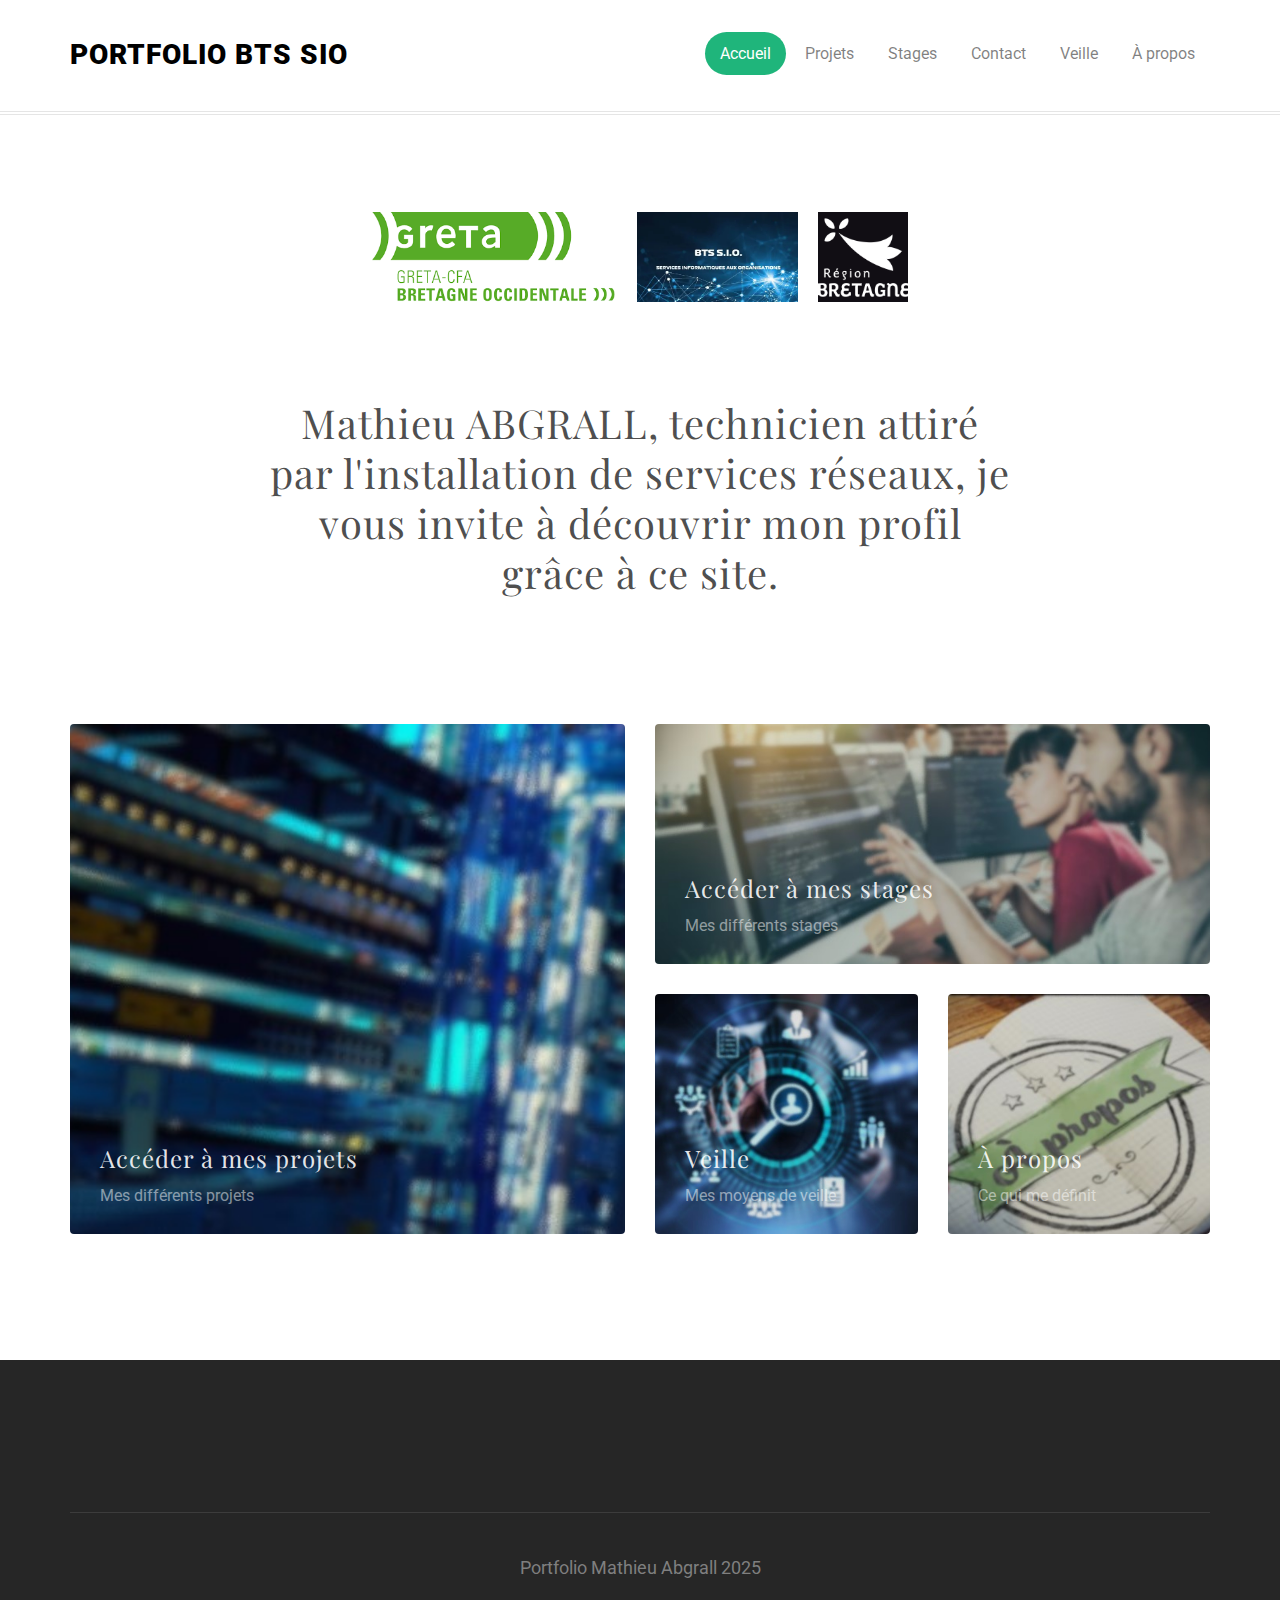
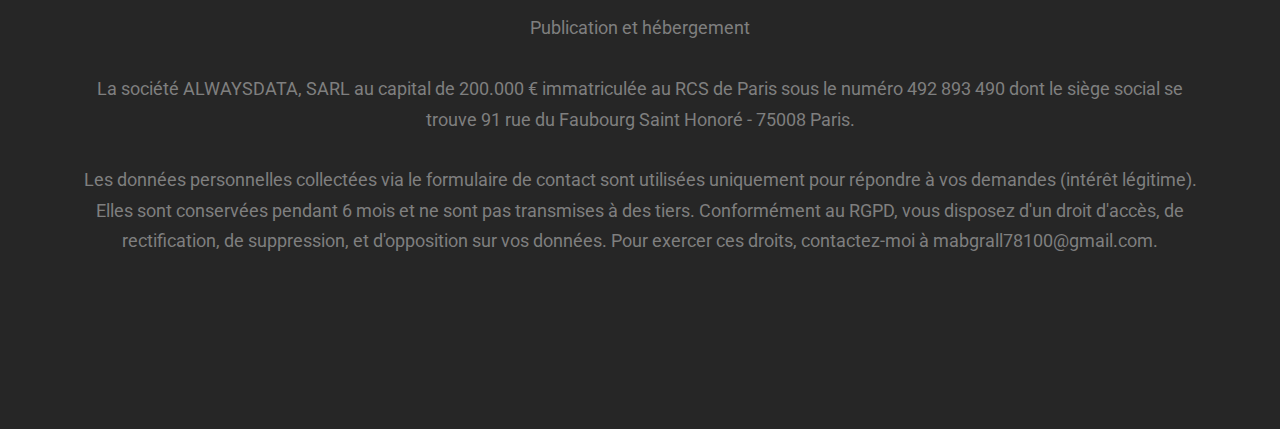
<file: index.html>
<!DOCTYPE html>
<!--[if gt IE 8]><!--> <html class="no-js"> <!--<![endif]-->
	<head>
	<meta charset="utf-8">
	<meta http-equiv="X-UA-Compatible" content="IE=edge">
	<title>Portfolio Mathieu Abgrall</title>
	<meta name="viewport" content="width=device-width, initial-scale=1">
	<meta name="description" content="Portfolio BTS" />
	<meta name="keywords" content="portfolio, abgrall, mathieu" />
	<meta name="author" content="Mathieu ABGRALL" />

  	<!-- Facebook and Twitter integration -->
	<meta property="og:title" content=""/>
	<meta property="og:image" content=""/>
	<meta property="og:url" content=""/>
	<meta property="og:site_name" content=""/>
	<meta property="og:description" content=""/>
	<meta name="twitter:title" content="" />
	<meta name="twitter:image" content="" />
	<meta name="twitter:url" content="" />
	<meta name="twitter:card" content="" />

	<!-- Place favicon.ico and apple-touch-icon.png in the root directory -->
	<link rel="shortcut icon" href="favicon.ico">

	<link href='https://fonts.googleapis.com/css?family=Roboto:400,100,300,700,900' rel='stylesheet' type='text/css'>

	<link href="https://fonts.googleapis.com/css?family=Playfair+Display:400,700" rel="stylesheet">
	
	<!-- Animate.css -->
	<link rel="stylesheet" href="css/animate.css">
	<!-- Icomoon Icon Fonts-->
	<link rel="stylesheet" href="css/icomoon.css">
	<!-- Simple Line Icons -->
	<link rel="stylesheet" href="css/simple-line-icons.css">
	<!-- Bootstrap  -->
	<link rel="stylesheet" href="css/bootstrap.css">
	<!-- Theme style  -->
	<link rel="stylesheet" href="css/style.css">

	<!-- Modernizr JS -->
	<script src="js/modernizr-2.6.2.min.js"></script>
	<!-- FOR IE9 below -->
	<!--[if lt IE 9]>
	<script src="js/respond.min.js"></script>
	<![endif]-->

	</head>
	<body>
	
	
	<div id="fh5co-page">
	<header id="fh5co-header" role="banner">
		<div class="container">
			<div class="header-inner">
				<h1></i><a href="index.html">Portfolio BTS SIO</a></h1>
				<nav role="navigation">
					<ul>
						<li><a class="active" href="index.html">Accueil</a></li>
						<li><a href="projets.html">Projets</a></li>
						<li><a href="stages.html">Stages</a></li>
						<li><a href="contact.html">Contact</a></li>
						<li><a href="veille.html">Veille</a></li>
						<li><a href="about.html">À propos</a></li>
					</ul>
				</nav>
			</div>
		</div>
	</header>
	<div class="logo-display">
		<a href="https://greta-bretagne.ac-rennes.fr/portail/web/notre-reseau/greta-cfa-de-bretagne-occidentale"><img class="logos" src="images/logo_greta.png" alt="Greta"></a>
		<a href="https://greta-bretagne.ac-rennes.fr/portail/web/notre-reseau/greta-cfa-de-bretagne-occidentale/agence-de-morlaix/stages/bts-services-informatiques-aux"><img class="logos" src="images/logo-bts-sio.webp" alt="Formation SIO"></a>
		<a href="https://www.bretagne.bzh/region/notre-fonctionnement/"><img class="logos" src="images/logo-bretagne.png" alt="Région Bretagne"></a>
	</div>
	<div id="fh5co-intro-section">
		<div class="container">
			<div class="row">
				<div class="col-md-8 col-md-offset-2 text-center">
					<h2>Mathieu ABGRALL, technicien attiré par l'installation de services réseaux, je vous invite à découvrir mon profil grâce à ce site.</h2>
				</div>
			</div>
		</div>
	</div>
	<div id="fh5co-featured-section">
		<div class="container">
			<div class="row">
				<div class="col-md-6">
					<a href="projets.html" class="featured-grid" style="background-image: url(images/cables.jpg);">
						<div class="desc">
							<h3>Accéder à mes projets</h3>
							<span>Mes différents projets</span>
						</div>
					</a>
				</div>
				<div class="col-md-6">
					<a href="stages.html" class="featured-grid featured-grid-2" style="background-image: url(images/stage.jpg);">
						<div class="desc">
							<h3>Accéder à mes stages</h3>
							<span>Mes différents stages</span>
						</div>
					</a>
					<div class="row">
						<div class="col-md-6">
							<a href="veille.html" class="featured-grid featured-grid-2" style="background-image: url(images/veille.jpg);">
								<div class="desc">
									<h3>Veille</h3>
									<span>Mes moyens de veille</span>
								</div>
							</a>
						</div>
						<div class="col-md-6">
							<a href="about.html" class="featured-grid featured-grid-2" style="background-image: url(images/about.jpg);">
								<div class="desc">
									<h3>À propos</h3>
									<span>Ce qui me définit</span>
								</div>
							</a>
						</div>
					</div>
				</div>
			</div>
		</div>
	</div>
	
	<footer id="fh5co-footer" role="contentinfo">
		<div class="container">	
			<div class="col-md-12 fh5co-copyright text-center">
				<p>Portfolio Mathieu Abgrall 2025</p>
				<p>Publication et hébergement</p>
				<p>La société ALWAYSDATA, SARL au capital de 200.000 € immatriculée au RCS de Paris sous le numéro 492 893 490 dont le siège social se trouve 91 rue du Faubourg Saint Honoré - 75008 Paris.</p>
				<p>Les données personnelles collectées via le formulaire de contact sont utilisées uniquement pour répondre à vos demandes (intérêt légitime). Elles sont conservées pendant 6 mois et ne sont pas transmises à des tiers. Conformément au RGPD, vous disposez d'un droit d'accès, de rectification, de suppression, et d'opposition sur vos données. Pour exercer ces droits, contactez-moi à mabgrall78100@gmail.com.</p>
			</div>
		</div>
	</footer>
	</div>
	</div>
	
	
	<!-- jQuery -->
	<script src="js/jquery.min.js"></script>
	<!-- jQuery Easing -->
	<script src="js/jquery.easing.1.3.js"></script>
	<!-- Bootstrap -->
	<script src="js/bootstrap.min.js"></script>
	<!-- Waypoints -->
	<script src="js/jquery.waypoints.min.js"></script>
	<!-- MAIN JS -->
	<script src="js/main.js"></script>

	</body>
</html>
</file>
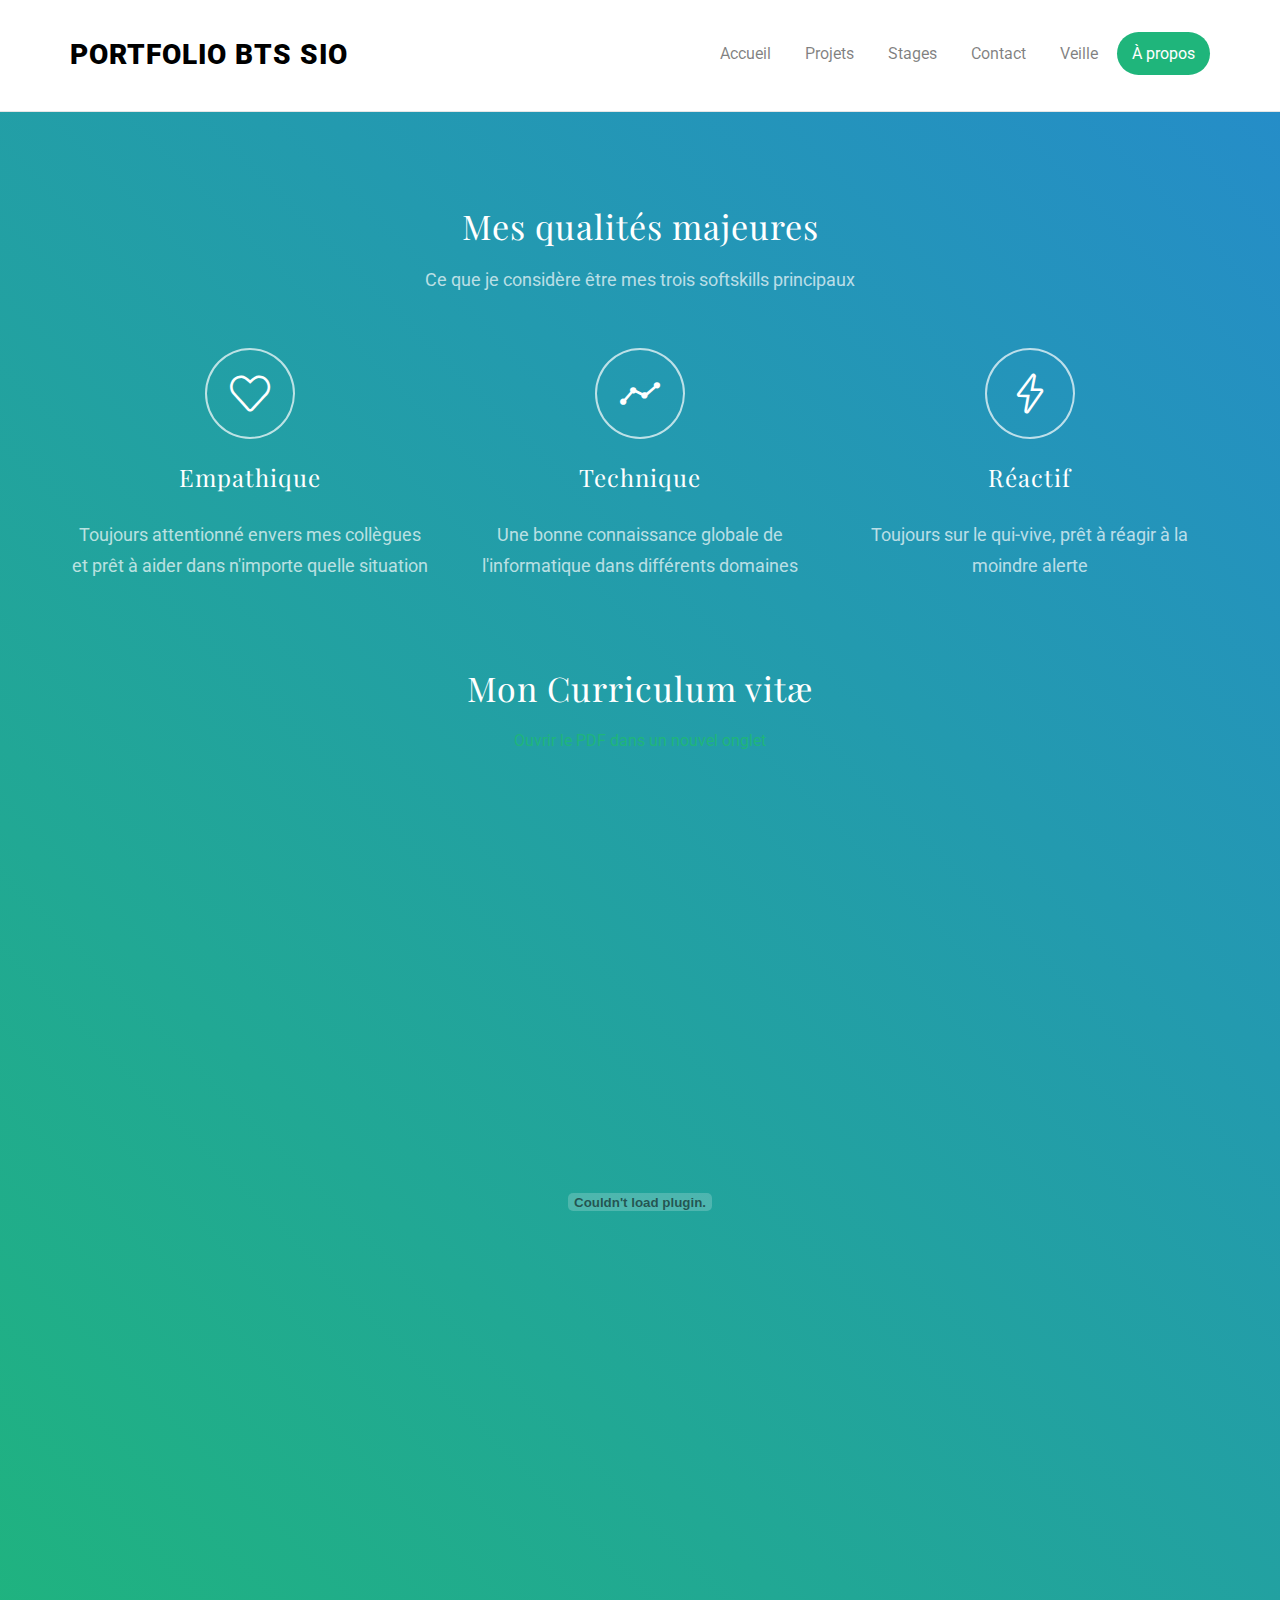
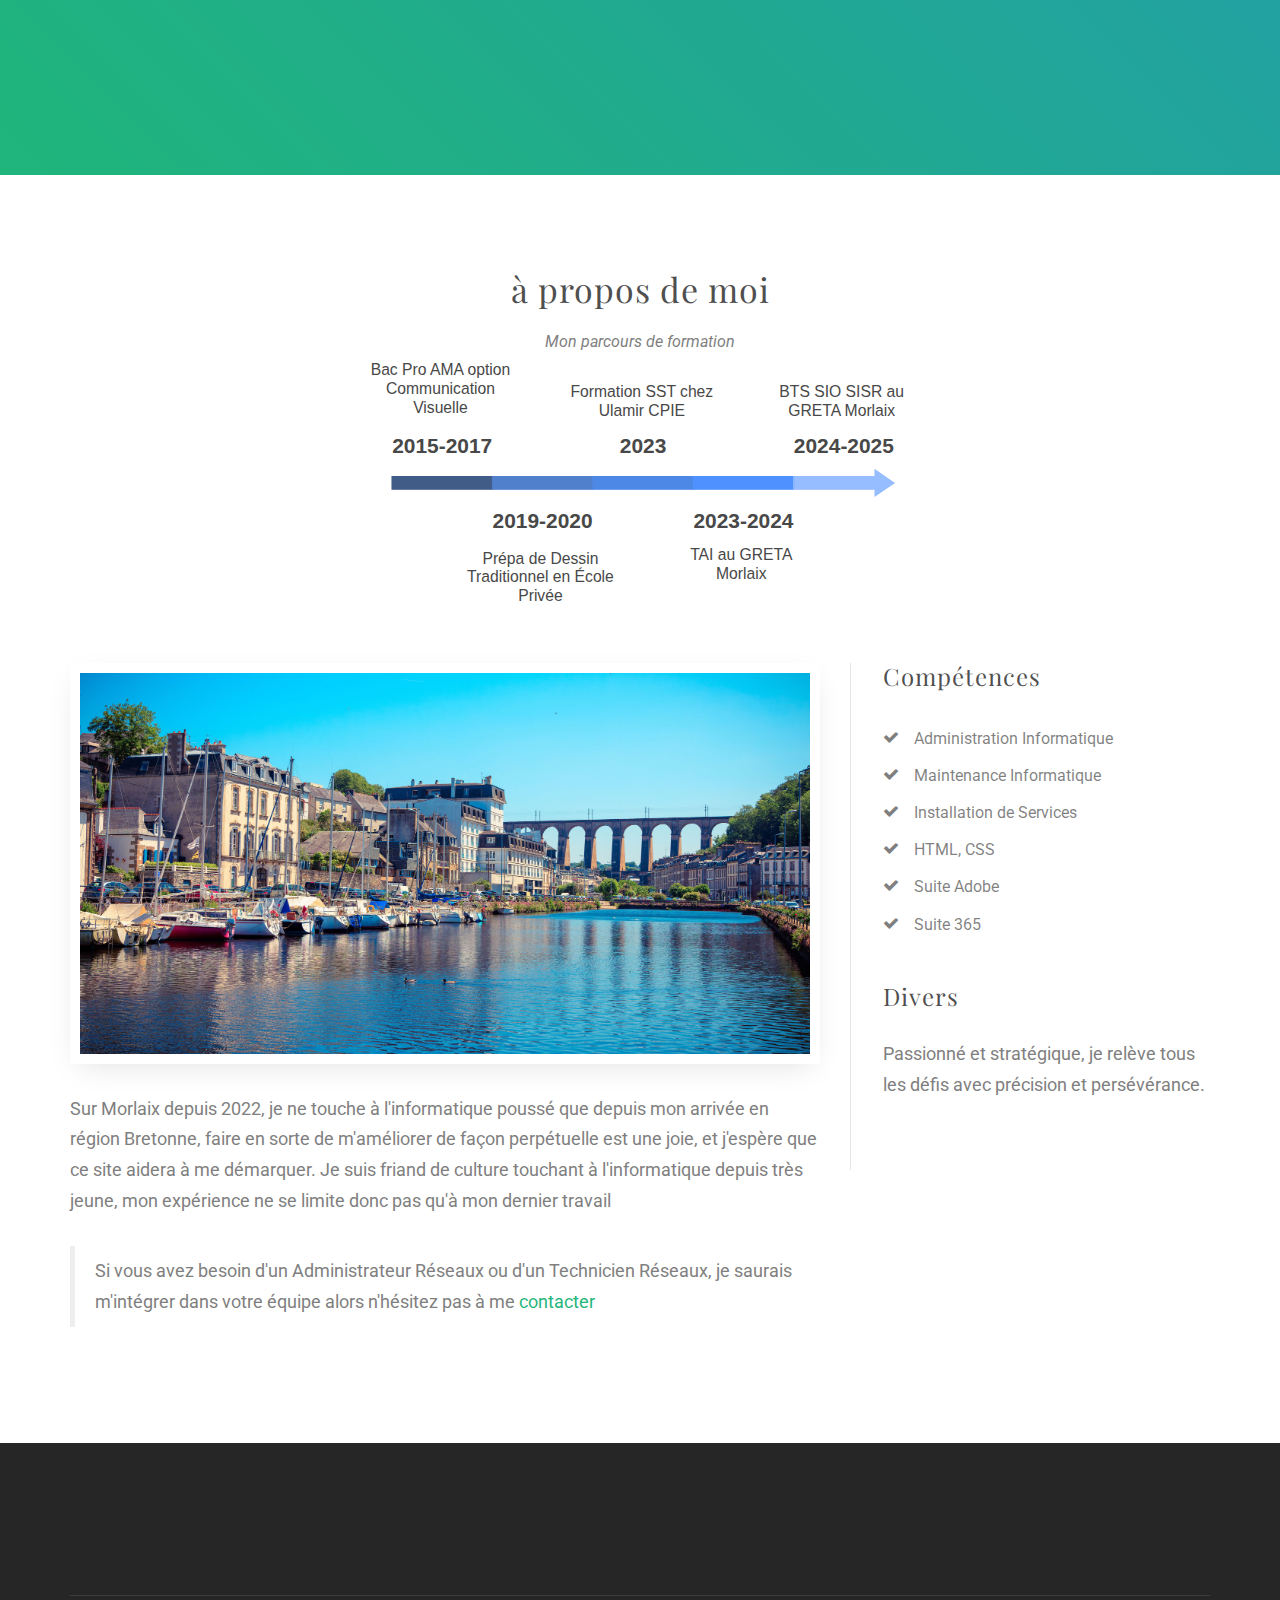
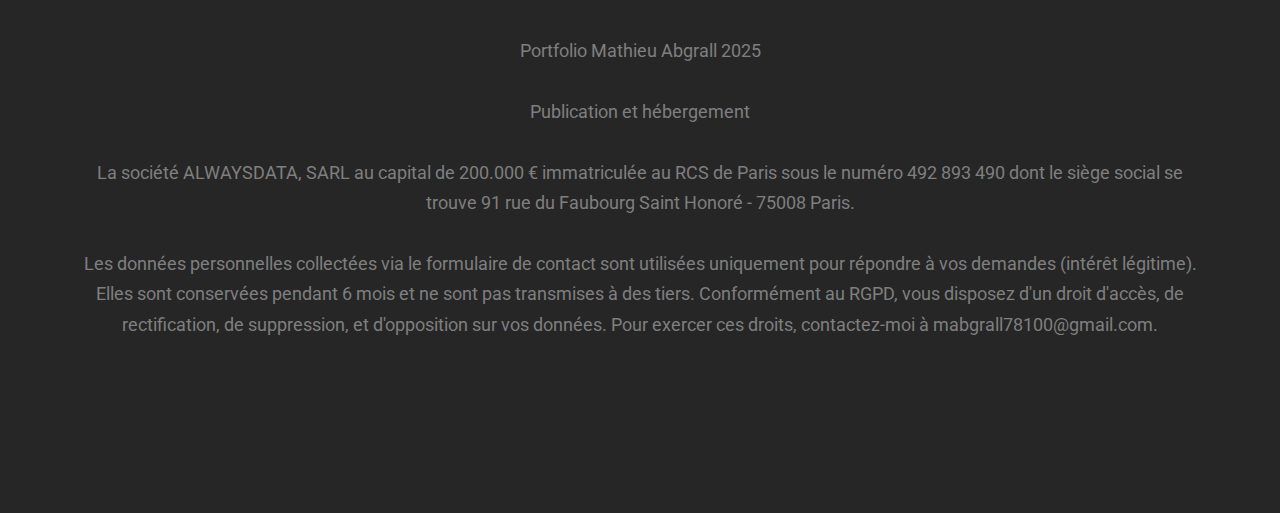
<file: about.html>
<!DOCTYPE html>
<!--[if gt IE 8]><!--> <html class="no-js"> <!--<![endif]-->
	<head>
	<meta charset="utf-8">
	<meta http-equiv="X-UA-Compatible" content="IE=edge">
	<title>Portfolio Mathieu Abgrall 2025</title>
	<meta name="viewport" content="width=device-width, initial-scale=1">
	<meta name="description" content="Portfolio BTS" />
	<meta name="keywords" content="portfolio, abgrall, mathieu" />
	<meta name="author" content="Mathieu ABGRALL" />

  	<!-- Facebook and Twitter integration -->
	<meta property="og:title" content=""/>
	<meta property="og:image" content=""/>
	<meta property="og:url" content=""/>
	<meta property="og:site_name" content=""/>
	<meta property="og:description" content=""/>
	<meta name="twitter:title" content="" />
	<meta name="twitter:image" content="" />
	<meta name="twitter:url" content="" />
	<meta name="twitter:card" content="" />

	<!-- Place favicon.ico and apple-touch-icon.png in the root directory -->
	<link rel="shortcut icon" href="favicon.ico">

	<link href='https://fonts.googleapis.com/css?family=Roboto:400,100,300,700,900' rel='stylesheet' type='text/css'>

	<link href="https://fonts.googleapis.com/css?family=Playfair+Display:400,700" rel="stylesheet">
	
	<!-- Animate.css -->
	<link rel="stylesheet" href="css/animate.css">
	<!-- Icomoon Icon Fonts-->
	<link rel="stylesheet" href="css/icomoon.css">
	<!-- Simple Line Icons -->
	<link rel="stylesheet" href="css/simple-line-icons.css">
	<!-- Bootstrap  -->
	<link rel="stylesheet" href="css/bootstrap.css">
	<!-- Theme style  -->
	<link rel="stylesheet" href="css/style.css">

	<!-- Modernizr JS -->
	<script src="js/modernizr-2.6.2.min.js"></script>
	<!-- FOR IE9 below -->
	<!--[if lt IE 9]>
	<script src="js/respond.min.js"></script>
	<![endif]-->

	</head>
	<body>
	

	<div id="fh5co-page">
	<header id="fh5co-header" role="banner">
		<div class="container">
			<div class="header-inner">
				<h1></i><a href="index.html">Portfolio BTS SIO</a></h1>
				<nav role="navigation">
					<ul>
						<li><a href="index.html">Accueil</a></li>
						<li><a href="projets.html">Projets</a></li>
						<li><a href="stages.html">Stages</a></li>
						<li><a href="contact.html">Contact</a></li>
						<li><a href="veille.html">Veille</a></li>
						<li><a class="active" href="about.html">À propos</a></li>
					</ul>
				</nav>
			</div>
		</div>
	</header>
	<div id="fh5co-services-section">
		<div class="container">
			<div class="row">
				<div class="col-md-6 col-md-offset-3 text-center fh5co-heading">
					<h2>Mes qualités majeures</h2>
					<p>Ce que je considère être mes trois softskills principaux</p>
				</div>
			</div>
			<div class="row">
				<div class="col-md-4 services-inner text-center">
					<span><i class="sl-icon-heart"></i></span>
					<h3>Empathique</h3>
					<p>Toujours attentionné envers mes collègues et prêt à aider dans n'importe quelle situation</p>
				</div>
				<div class="col-md-4 services-inner text-center">
					<span><i class="sl-icon-graph"></i></span>
					<h3>Technique</h3>
					<p>Une bonne connaissance globale de l'informatique dans différents domaines</p>
				</div>
				<div class="col-md-4 services-inner text-center">
					<span><i class="sl-icon-energy"></i></span>
					<h3>Réactif</h3>
					<p>Toujours sur le qui-vive, prêt à réagir à la moindre alerte</p>
				</div>
				<div class="col-md-6 col-md-offset-3 text-center fh5co-heading decal-top">
					<h2>Mon Curriculum vitæ</h2>
					<a href="pdf/CV_ABGRALL_Mathieu.pdf" target="_blank">Ouvrir le PDF dans un nouvel onglet</a>
					<object class="decal-top" data="pdf/CV_ABGRALL_Mathieu.pdf" type="application/pdf" width="100%" height="840px"></object>
				</div>
			</div>
		</div>
	</div>
	<div id="fh5co-about-section">
		<div class="container">
			<div class="row">
				<div class="col-md-6 col-md-offset-3 text-center fh5co-heading">
					<h2>à propos de moi</h2>
					<i>Mon parcours de formation</i>
					<img src="images/formation.svg" alt="" style="width:100%; height:auto;">
				</div>
			</div>
			<div class="row">
				<div class="col-md-8">
					<div class="row">
						<div class="col-md-12">
							<div class="about-inner">
								<img class="img-responsive" src="images/morlaix.jpg" alt="Morlaix">
								<p>Sur Morlaix depuis 2022, je ne touche à l'informatique poussé que depuis mon arrivée en région Bretonne, 
								faire en sorte de m'améliorer de façon perpétuelle est une joie, et j'espère que ce site aidera à me démarquer. 
								Je suis friand de culture touchant à l'informatique depuis très jeune, mon expérience ne se limite donc pas qu'à mon dernier travail</p>
								<blockquote>
									<p>Si vous avez besoin d'un Administrateur Réseaux ou d'un Technicien Réseaux, 
										je saurais m'intégrer dans votre équipe alors n'hésitez pas à me <a href="contact.html">contacter</a></p>
								</blockquote>
							</div>
						</div>
					</div>
				</div>
				<div class="col-md-4">
					<aside class="sidebar">
						<div class="row">
							<div class="col-md-12 side">
								<h3>Compétences</h3>
								<ul>
									<li><i class="icon-check"></i><a>Administration Informatique</a></li>
									<li><i class="icon-check"></i><a>Maintenance Informatique</a></li>
									<li><i class="icon-check"></i><a>Installation de Services</a></li>
									<li><i class="icon-check"></i><a>HTML, CSS</a></li>
									<li><i class="icon-check"></i><a>Suite Adobe</a></li>
									<li><i class="icon-check"></i><a>Suite 365</a></li>
								</ul>
							</div>
							<div class="col-md-12 side">
								<h3>Divers</h3>
								<p>Passionné et stratégique, je relève tous les défis avec précision et persévérance.</p>
							</div>
						</div>
					</aside>
				</div>
			</div>
		</div>
	</div>
	<footer id="fh5co-footer" role="contentinfo">
		<div class="container">	
			<div class="col-md-12 fh5co-copyright text-center">
				<p>Portfolio Mathieu Abgrall 2025</p>
				<p>Publication et hébergement</p>
				<p>La société ALWAYSDATA, SARL au capital de 200.000 € immatriculée au RCS de Paris sous le numéro 492 893 490 dont le siège social se trouve 91 rue du Faubourg Saint Honoré - 75008 Paris.</p>
				<p>Les données personnelles collectées via le formulaire de contact sont utilisées uniquement pour répondre à vos demandes (intérêt légitime). Elles sont conservées pendant 6 mois et ne sont pas transmises à des tiers. Conformément au RGPD, vous disposez d'un droit d'accès, de rectification, de suppression, et d'opposition sur vos données. Pour exercer ces droits, contactez-moi à mabgrall78100@gmail.com.</p>
			</div>
		</div>
	</footer>
	</div>
	</div>
	<!-- jQuery -->
	<script src="js/jquery.min.js"></script>
	<!-- jQuery Easing -->
	<script src="js/jquery.easing.1.3.js"></script>
	<!-- Bootstrap -->
	<script src="js/bootstrap.min.js"></script>
	<!-- Waypoints -->
	<script src="js/jquery.waypoints.min.js"></script>
	<!-- MAIN JS -->
	<script src="js/main.js"></script>
	</body>
</html>
</file>
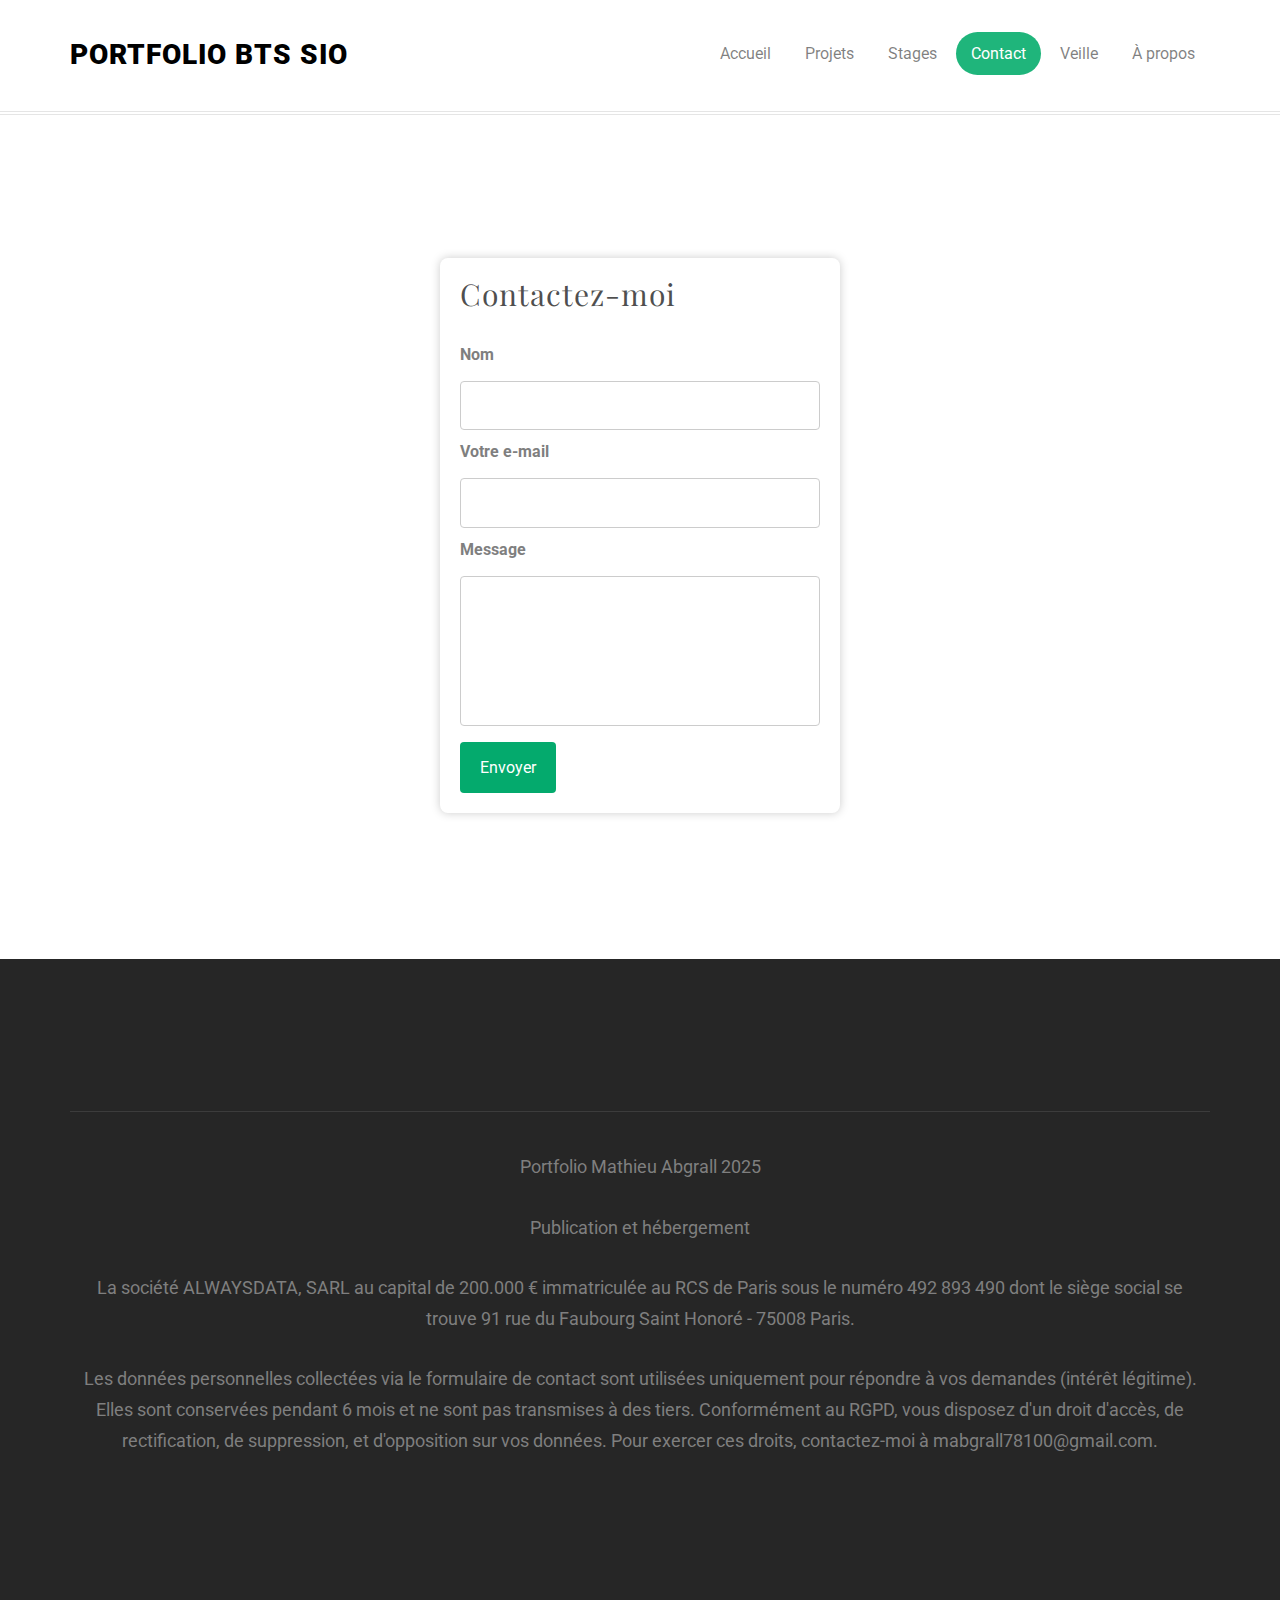
<file: contact.html>
<!DOCTYPE html>
<!--[if gt IE 8]><!--> <html class="no-js"> <!--<![endif]-->
	<head>
	<meta charset="utf-8">
	<meta http-equiv="X-UA-Compatible" content="IE=edge">
	<title>Portfolio Mathieu Abgrall 2025</title>
	<meta name="viewport" content="width=device-width, initial-scale=1">
	<meta name="description" content="Portfolio BTS" />
	<meta name="keywords" content="portfolio, abgrall, mathieu" />
	<meta name="author" content="Mathieu ABGRALL" />

  	<!-- Facebook and Twitter integration -->
	<meta property="og:title" content=""/>
	<meta property="og:image" content=""/>
	<meta property="og:url" content=""/>
	<meta property="og:site_name" content=""/>
	<meta property="og:description" content=""/>
	<meta name="twitter:title" content="" />
	<meta name="twitter:image" content="" />
	<meta name="twitter:url" content="" />
	<meta name="twitter:card" content="" />

	<!-- Place favicon.ico and apple-touch-icon.png in the root directory -->
	<link rel="shortcut icon" href="favicon.ico">

	<link href='https://fonts.googleapis.com/css?family=Roboto:400,100,300,700,900' rel='stylesheet' type='text/css'>

	<link href="https://fonts.googleapis.com/css?family=Playfair+Display:400,700" rel="stylesheet">
	
	<!-- Animate.css -->
	<link rel="stylesheet" href="css/animate.css">
	<!-- Icomoon Icon Fonts-->
	<link rel="stylesheet" href="css/icomoon.css">
	<!-- Simple Line Icons -->
	<link rel="stylesheet" href="css/simple-line-icons.css">
	<!-- Bootstrap  -->
	<link rel="stylesheet" href="css/bootstrap.css">
	<!-- Theme style  -->
	<link rel="stylesheet" href="css/style.css">

	<!-- Modernizr JS -->
	<script src="js/modernizr-2.6.2.min.js"></script>
	<!-- FOR IE9 below -->
	<!--[if lt IE 9]>
	<script src="js/respond.min.js"></script>
	<![endif]-->

	</head>
	<body>
	
	
	<div id="fh5co-page">
	<header id="fh5co-header" role="banner">
		<div class="container">
			<div class="header-inner">
				<h1></i><a href="index.html">Portfolio BTS SIO</a></h1>
				<nav role="navigation">
					<ul>
						<li><a href="index.html">Accueil</a></li>
						<li><a href="projets.html">Projets</a></li>
						<li><a href="stages.html">Stages</a></li>
						<li><a class="active" href="contact.html">Contact</a></li>
						<li><a href="veille.html">Veille</a></li>
						<li><a href="about.html">À propos</a></li>
					</ul>
				</nav>
			</div>
		</div>
	</header>
	<div id="fh5co-main-services-section">
		<div class="container">
			<div class="row">
				<div class="body-mail">
					<div class="container">
						<h2>Contactez-moi</h2>
						<form action="https://formspree.io/f/myzeqdvy" method="POST">
						  <label for="name">Nom</label>
						  <input type="text" id="name" name="name" required>
					
						  <label for="email">Votre e-mail</label>
						  <input type="email" id="email" name="email" required>
					
						  <label for="message">Message</label>
						  <textarea id="message" name="message" required></textarea>
					
						  <button type="submit">Envoyer</button>
						</form>
					  </div>
				</div>
			</div>
		</div>
	</div>
	<footer id="fh5co-footer" role="contentinfo">
		<div class="container">	
			<div class="col-md-12 fh5co-copyright text-center">
				<p>Portfolio Mathieu Abgrall 2025</p>
				<p>Publication et hébergement</p>
				<p>La société ALWAYSDATA, SARL au capital de 200.000 € immatriculée au RCS de Paris sous le numéro 492 893 490 dont le siège social se trouve 91 rue du Faubourg Saint Honoré - 75008 Paris.</p>
				<p>Les données personnelles collectées via le formulaire de contact sont utilisées uniquement pour répondre à vos demandes (intérêt légitime). Elles sont conservées pendant 6 mois et ne sont pas transmises à des tiers. Conformément au RGPD, vous disposez d'un droit d'accès, de rectification, de suppression, et d'opposition sur vos données. Pour exercer ces droits, contactez-moi à mabgrall78100@gmail.com.</p>
			</div>
		</div>
	</footer>
	</div>
	</div>
	
	<!-- jQuery -->
	<script src="js/jquery.min.js"></script>
	<!-- jQuery Easing -->
	<script src="js/jquery.easing.1.3.js"></script>
	<!-- Bootstrap -->
	<script src="js/bootstrap.min.js"></script>
	<!-- Waypoints -->
	<script src="js/jquery.waypoints.min.js"></script>
	<!-- MAIN JS -->
	<script src="js/main.js"></script>

	</body>
</html>
</file>
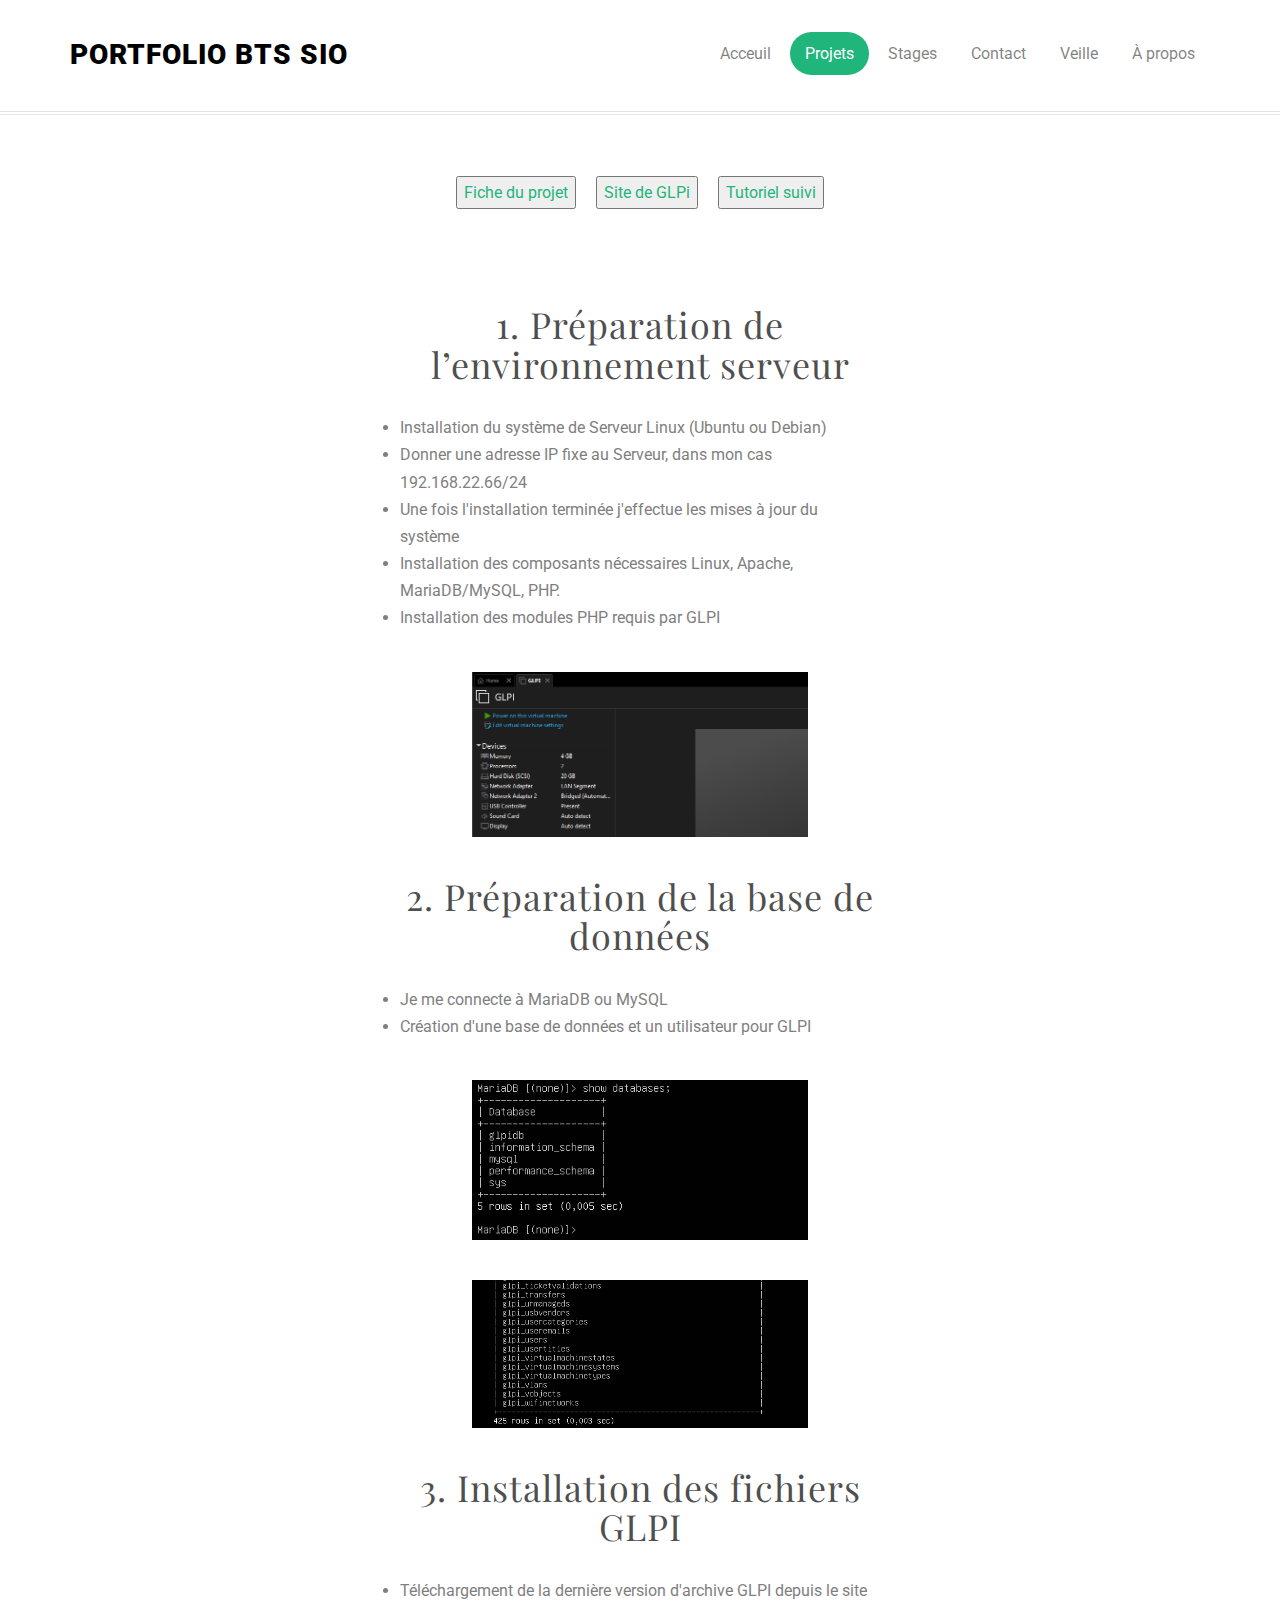
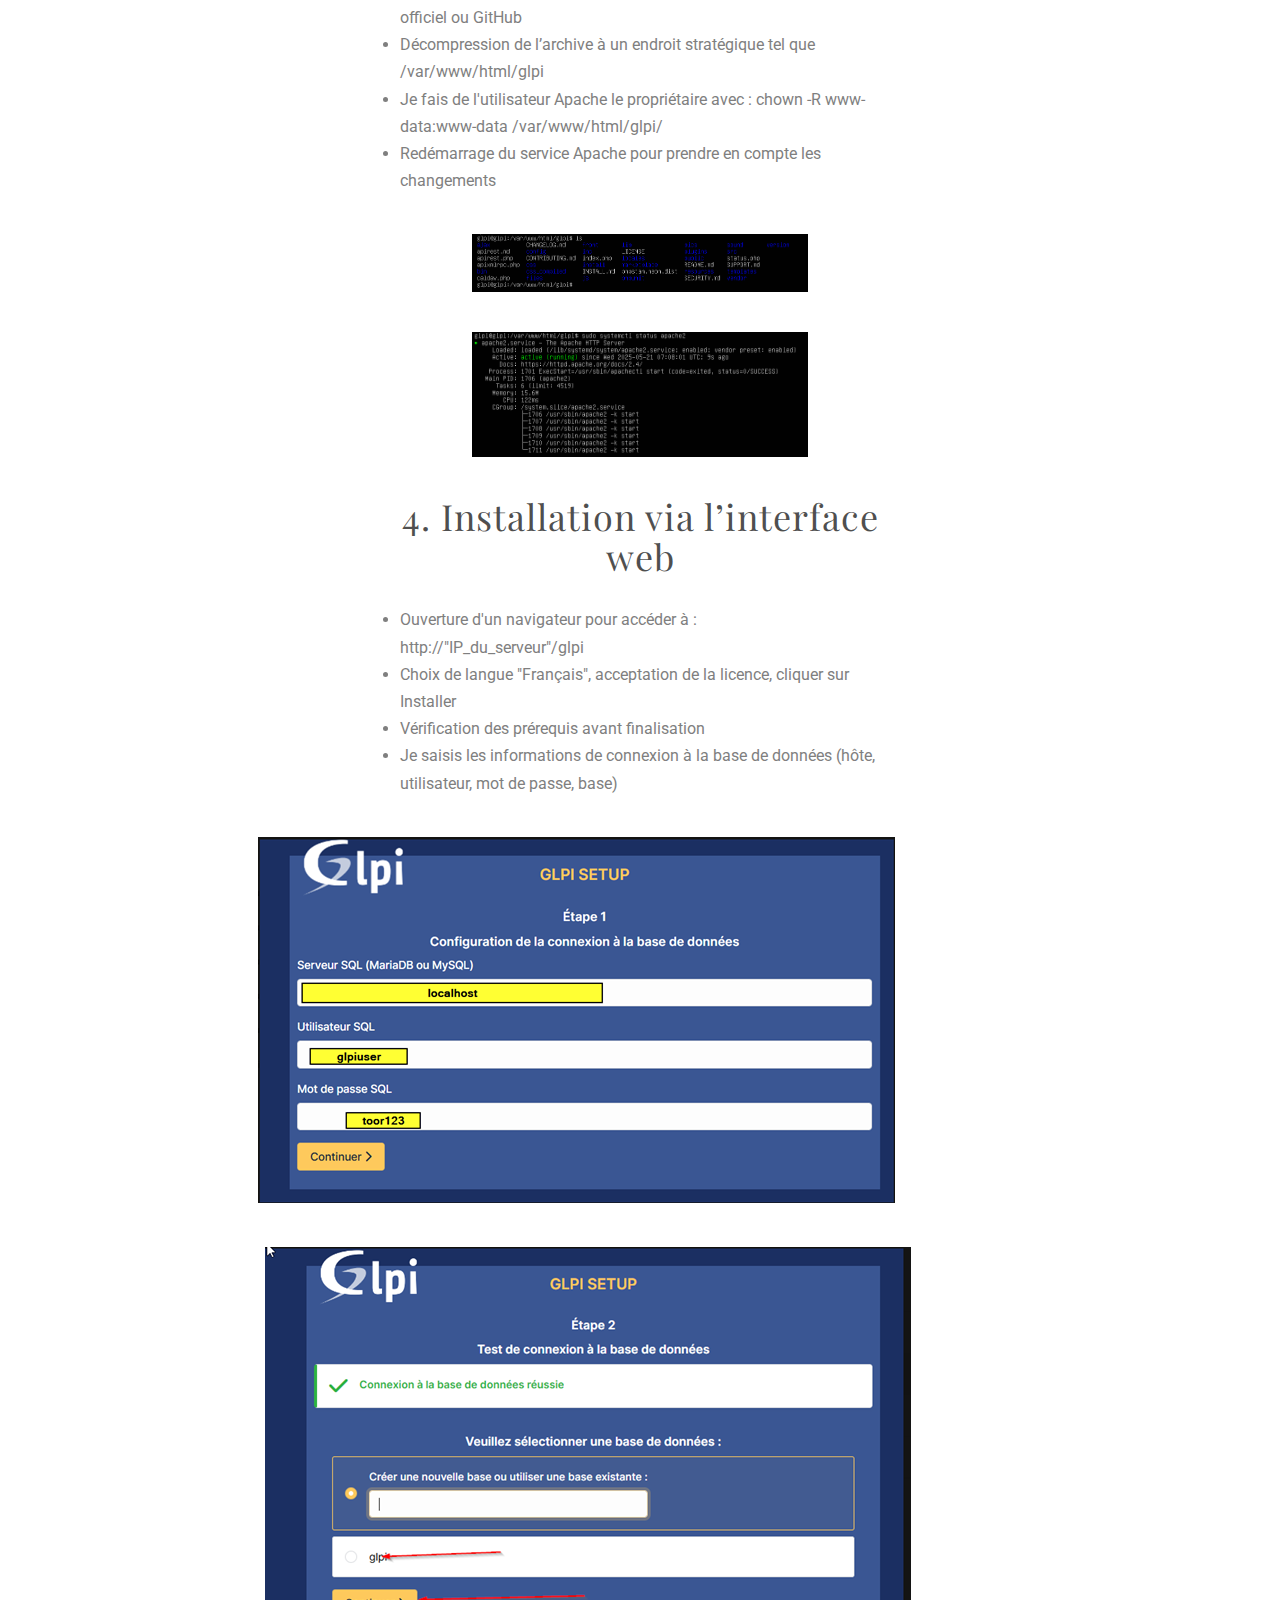
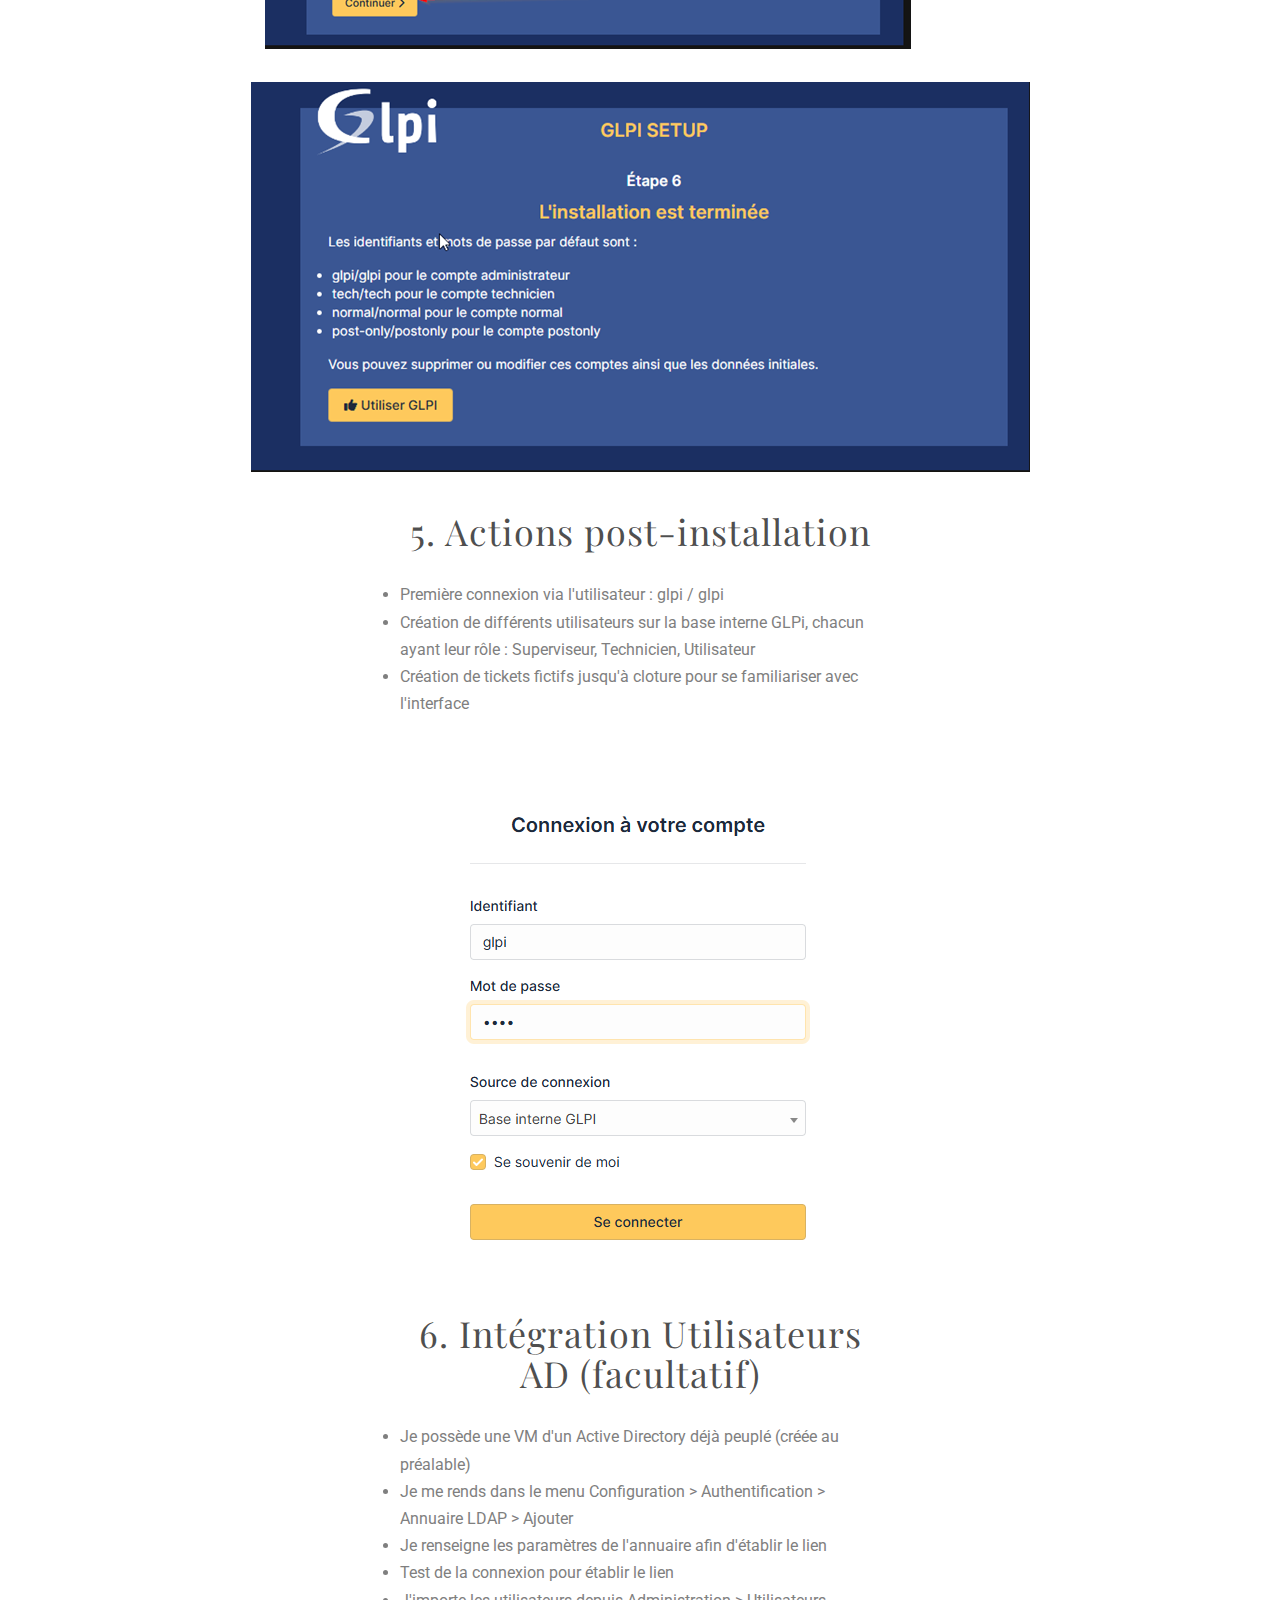
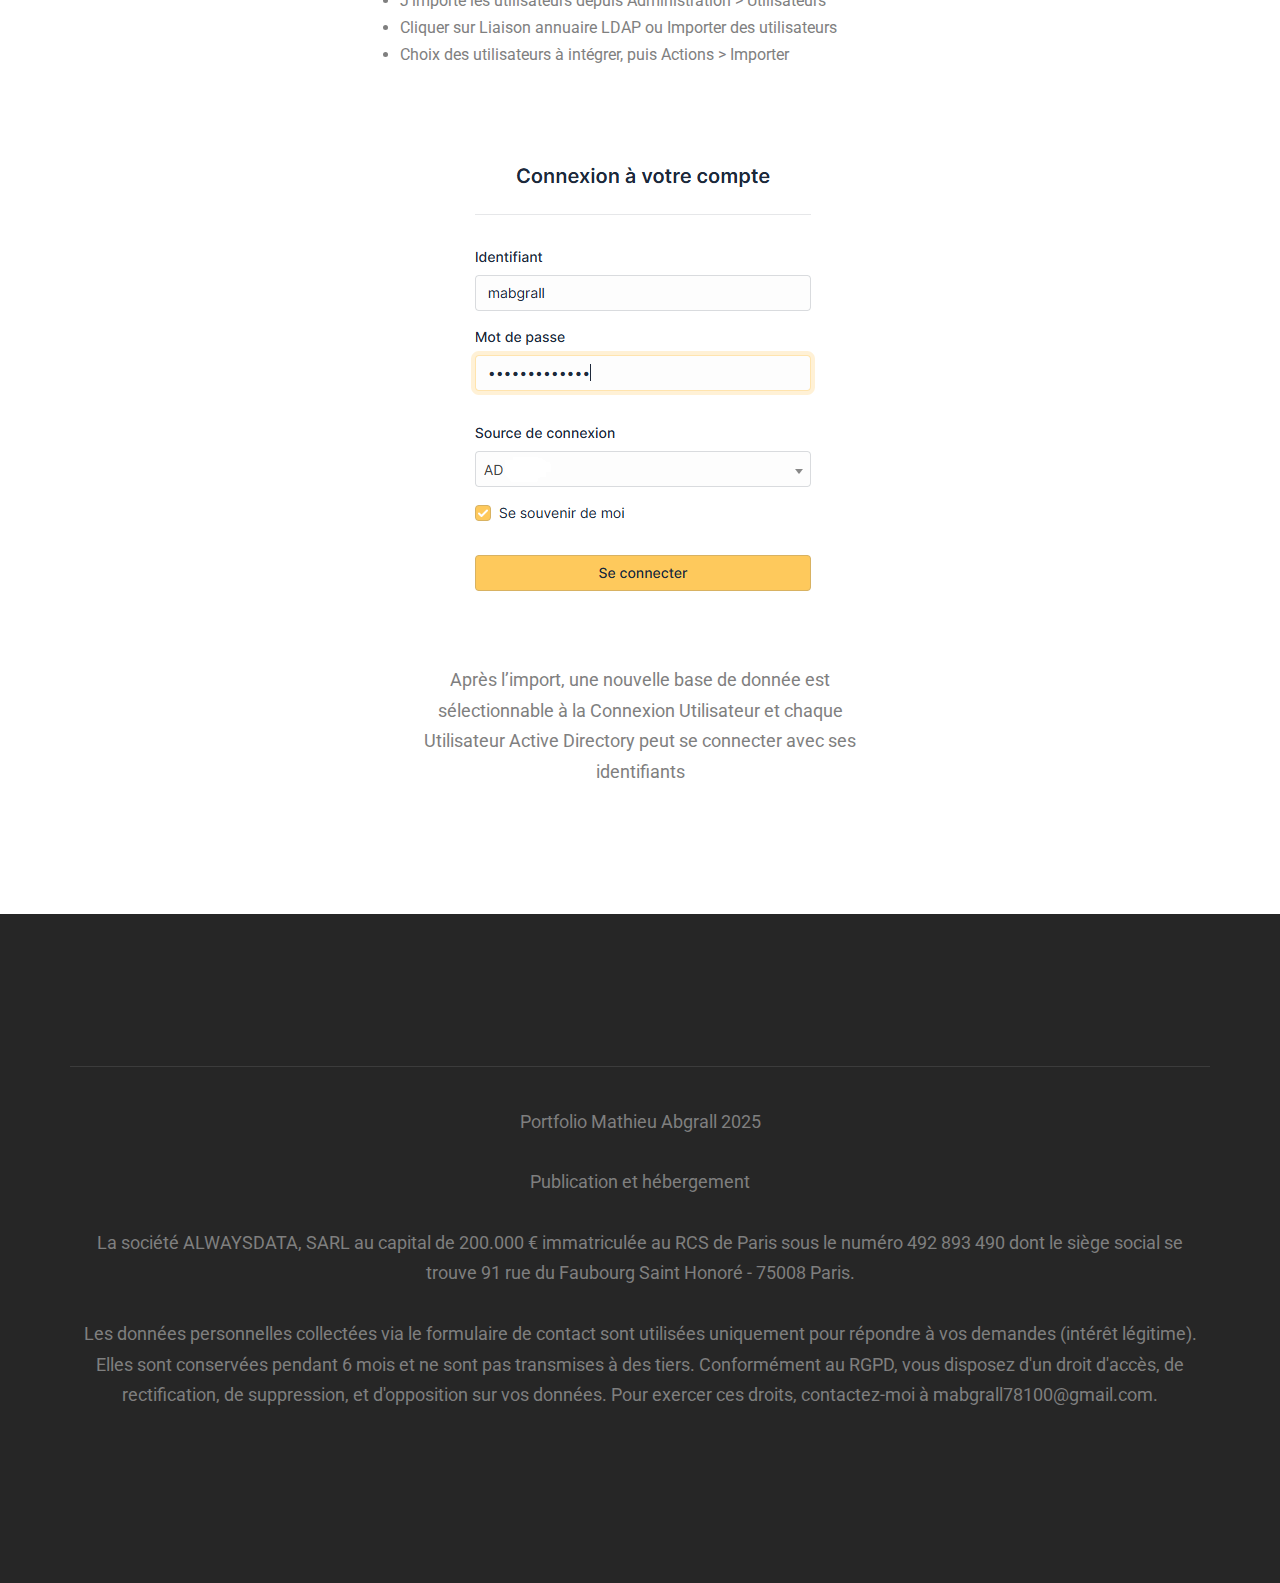
<file: projet1.html>
<!DOCTYPE html>
<!--[if gt IE 8]><!--> <html class="no-js"> <!--<![endif]-->
	<head>
	<meta charset="utf-8">
	<meta http-equiv="X-UA-Compatible" content="IE=edge">
	<title>Portfolio Mathieu Abgrall</title>
	<meta name="viewport" content="width=device-width, initial-scale=1">
	<meta name="description" content="Portfolio BTS" />
	<meta name="keywords" content="portfolio, abgrall, mathieu" />
	<meta name="author" content="Mathieu ABGRALL" />

  	<!-- Facebook and Twitter integration -->
	<meta property="og:title" content=""/>
	<meta property="og:image" content=""/>
	<meta property="og:url" content=""/>
	<meta property="og:site_name" content=""/>
	<meta property="og:description" content=""/>
	<meta name="twitter:title" content="" />
	<meta name="twitter:image" content="" />
	<meta name="twitter:url" content="" />
	<meta name="twitter:card" content="" />

	<!-- Place favicon.ico and apple-touch-icon.png in the root directory -->
	<link rel="shortcut icon" href="favicon.ico">

	<link href='https://fonts.googleapis.com/css?family=Roboto:400,100,300,700,900' rel='stylesheet' type='text/css'>

	<link href="https://fonts.googleapis.com/css?family=Playfair+Display:400,700" rel="stylesheet">
	
	<!-- Animate.css -->
	<link rel="stylesheet" href="css/animate.css">
	<!-- Icomoon Icon Fonts-->
	<link rel="stylesheet" href="css/icomoon.css">
	<!-- Simple Line Icons -->
	<link rel="stylesheet" href="css/simple-line-icons.css">
	<!-- Bootstrap  -->
	<link rel="stylesheet" href="css/bootstrap.css">
	<!-- Theme style  -->
	<link rel="stylesheet" href="css/style.css">

	<!-- Modernizr JS -->
	<script src="js/modernizr-2.6.2.min.js"></script>
	<!-- FOR IE9 below -->
	<!--[if lt IE 9]>
	<script src="js/respond.min.js"></script>
	<![endif]-->

	</head>
	<body>
	
	
	<div id="fh5co-page">
	<header id="fh5co-header" role="banner">
		<div class="container">
			<div class="header-inner">
				<h1></i><a href="index.html">Portfolio BTS SIO</a></h1>
				<nav role="navigation">
					<ul>
						<li><a href="index.html">Acceuil</a></li>
						<li><a class="active" href="projets.html">Projets</a></li>
						<li><a href="stages.html">Stages</a></li>
						<li><a href="contact.html">Contact</a></li>
						<li><a href="veille.html">Veille</a></li>
						<li><a href="about.html">À propos</a></li>
					</ul>
				</nav>
			</div>
		</div>
	</header>
	<div class="nav-projets">
		<a href="pdf/FP_GLPI.pdf" target="_blank"><button>Fiche du projet</button></a>
		<a href="https://glpi-project.org/fr/" target="_blank"><button>Site de GLPi</button></a>
		<a href="https://faq.teclib.com/fr/03_knowledgebase/procedures/install_glpi/#creer-un-utilisateur-et-une-base-de-donnees-dedies-a-glpi" target="_blank"><button>Tutoriel suivi</button></a>
	</div>
	<div id="fh5co-intro-section">
		<div class="projets">
			<div class="liste-projet">
				<h1>1. Préparation de l’environnement serveur</h1>
				<li>Installation du système de Serveur Linux (Ubuntu ou Debian)</li>
				<li>Donner une adresse IP fixe au Serveur, dans mon cas 192.168.22.66/24</li>
				<li>Une fois l'installation terminée j'effectue les mises à jour du système</li>
				<li>Installation des composants nécessaires Linux, Apache, MariaDB/MySQL, PHP.</li>
				<li>Installation des modules PHP requis par GLPI</li>
			</div>
			<img src="images/glpi/VM.png" alt="" style="width:70%; height:auto;">
			<div class="liste-projet">
				<h1>2. Préparation de la base de données</h1>
				<li>Je me connecte à MariaDB ou MySQL</li>
				<li>Création d'une base de données et un utilisateur pour GLPI</li>
			</div>
			<img src="images/glpi/data.png" alt="" style="width:70%; height:auto;">
			<img src="images/glpi/data_tables.png" alt="" style="width:70%; height:auto;">
			<div class="liste-projet">
				<h1>3. Installation des fichiers GLPI</h1>
				<li>Téléchargement de la dernière version d'archive GLPI depuis le site officiel ou GitHub</li>
				<li>Décompression de l’archive à un endroit stratégique tel que /var/www/html/glpi</li>
				<li>Je fais de l'utilisateur Apache le propriétaire avec : chown -R www-data:www-data /var/www/html/glpi/</li>
				<li>Redémarrage du service Apache pour prendre en compte les changements</li>
			</div>
			<img src="images/glpi/repertoire.png" alt="" style="width:70%; height:auto;">
			<img src="images/glpi/apache.png" alt="" style="width:70%; height:auto;">
			<div class="liste-projet">
				<h1>4. Installation via l’interface web</h1>
				<li>Ouverture d'un navigateur pour accéder à : http://"IP_du_serveur"/glpi</li>
				<li>Choix de langue "Français", acceptation de la licence, cliquer sur Installer</li>
				<li>Vérification des prérequis avant finalisation</li>
				<li>Je saisis les informations de connexion à la base de données (hôte, utilisateur, mot de passe, base)</li>
			</div>
			<img src="images/glpi/web_install.png" alt="">
			<div class="liste-projet">
				<h1>5. Actions post-installation</h1>
				<li>Première connexion via l'utilisateur : glpi / glpi</li>
				<li>Création de différents utilisateurs sur la base interne GLPi, chacun ayant leur rôle : Superviseur, Technicien, Utilisateur</li>
				<li>Création de tickets fictifs jusqu'à cloture pour se familiariser avec l'interface</li>
			</div>
			<img src="images/glpi/interface.png" alt="">
			<div class="liste-projet">
				<h1>6. Intégration Utilisateurs AD (facultatif)</h1>
				<li>Je possède une VM d'un Active Directory déjà peuplé (créée au préalable)</li>
				<li>Je me rends dans le menu Configuration > Authentification > Annuaire LDAP > Ajouter</li>
				<li>Je renseigne les paramètres de l'annuaire afin d'établir le lien</li>
				<li>Test de la connexion pour établir le lien</li>
				<li>J'importe les utilisateurs depuis Administration > Utilisateurs</li>
				<li>Cliquer sur Liaison annuaire LDAP ou Importer des utilisateurs</li>
				<li>Choix des utilisateurs à intégrer, puis Actions > Importer</li>
			</div>
			<img src="images/glpi/base_2.png" alt="">
			<p>Après l’import, une nouvelle base de donnée est sélectionnable à la Connexion Utilisateur et chaque Utilisateur Active Directory peut se connecter avec ses identifiants</p>
		</div>
	</div>
	
	<footer id="fh5co-footer" role="contentinfo">
		<div class="container">	
			<div class="col-md-12 fh5co-copyright text-center">
				<p>Portfolio Mathieu Abgrall 2025</p>
				<p>Publication et hébergement</p>
				<p>La société ALWAYSDATA, SARL au capital de 200.000 € immatriculée au RCS de Paris sous le numéro 492 893 490 dont le siège social se trouve 91 rue du Faubourg Saint Honoré - 75008 Paris.</p>
				<p>Les données personnelles collectées via le formulaire de contact sont utilisées uniquement pour répondre à vos demandes (intérêt légitime). Elles sont conservées pendant 6 mois et ne sont pas transmises à des tiers. Conformément au RGPD, vous disposez d'un droit d'accès, de rectification, de suppression, et d'opposition sur vos données. Pour exercer ces droits, contactez-moi à mabgrall78100@gmail.com.</p>
			</div>
		</div>
	</footer>
	</div>
	</div>
	
	
	<!-- jQuery -->
	<script src="js/jquery.min.js"></script>
	<!-- jQuery Easing -->
	<script src="js/jquery.easing.1.3.js"></script>
	<!-- Bootstrap -->
	<script src="js/bootstrap.min.js"></script>
	<!-- Waypoints -->
	<script src="js/jquery.waypoints.min.js"></script>
	<!-- MAIN JS -->
	<script src="js/main.js"></script>

	</body>
</html>
</file>
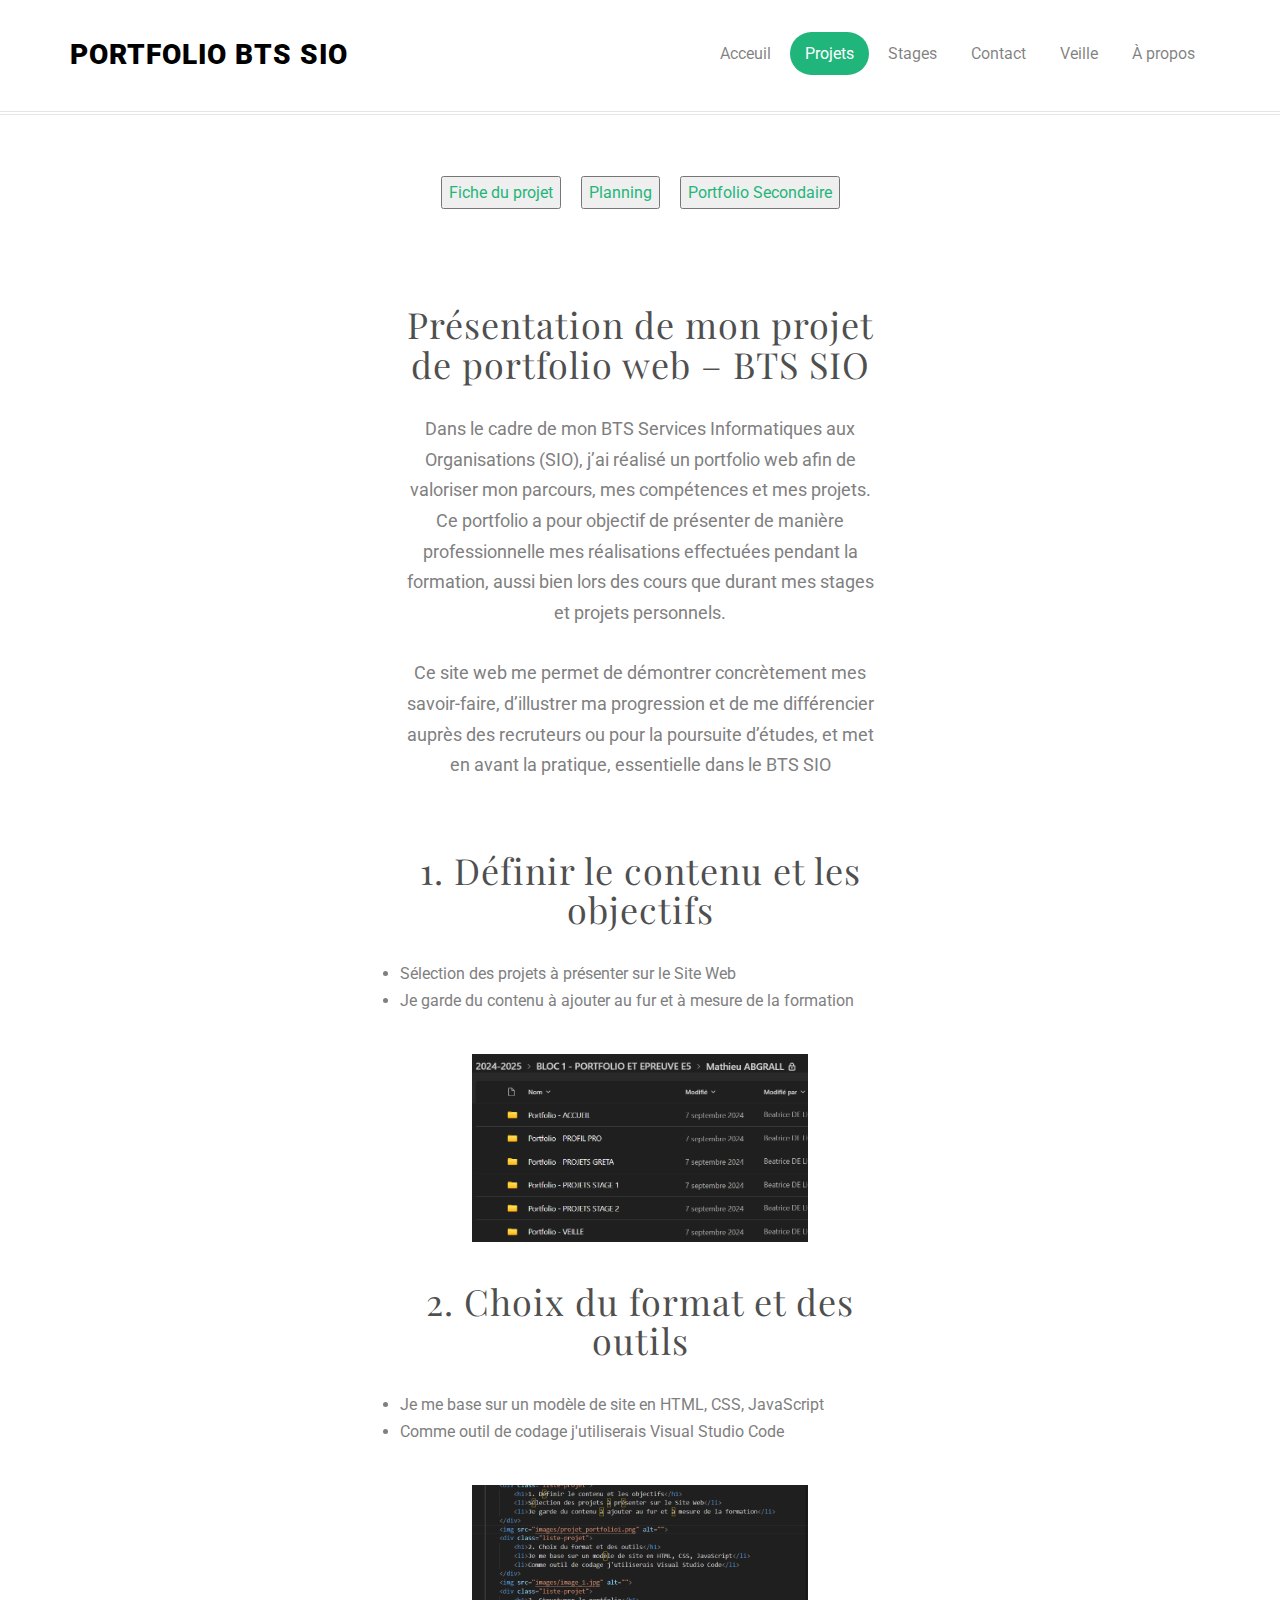
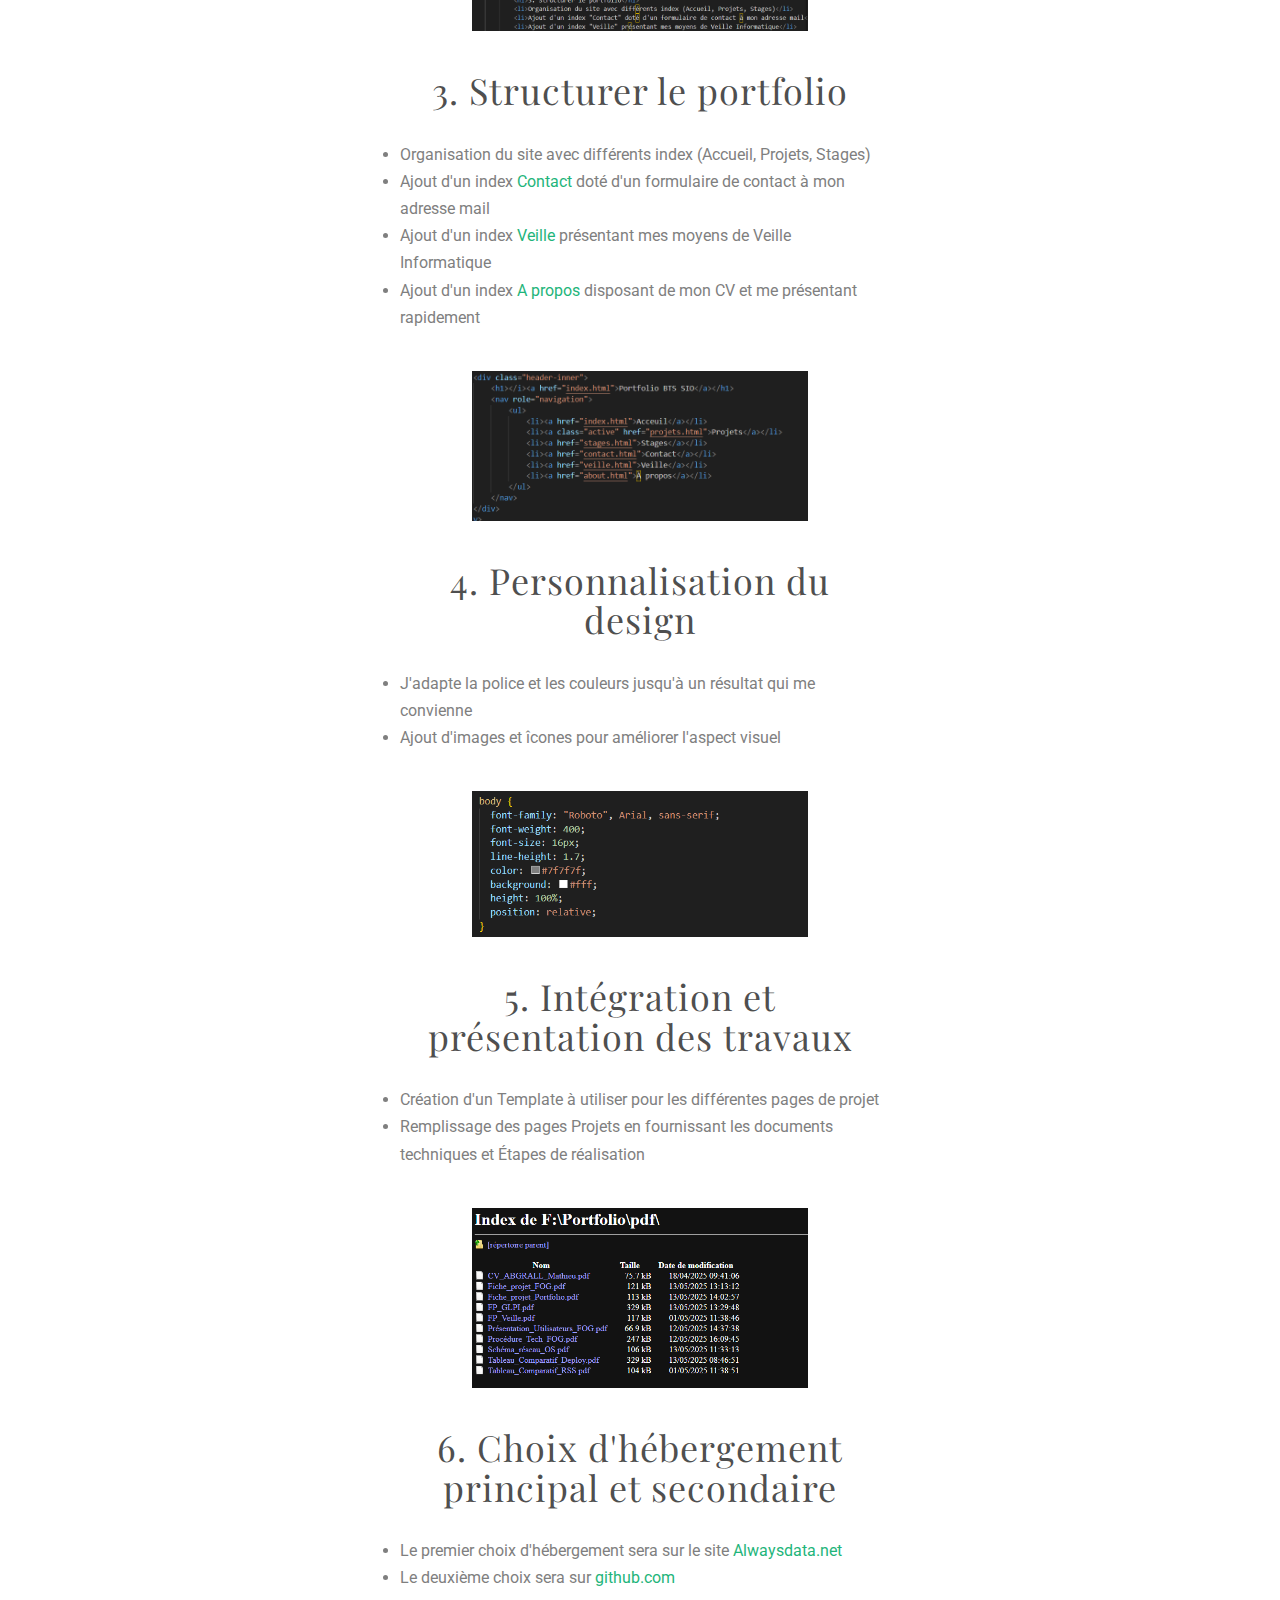
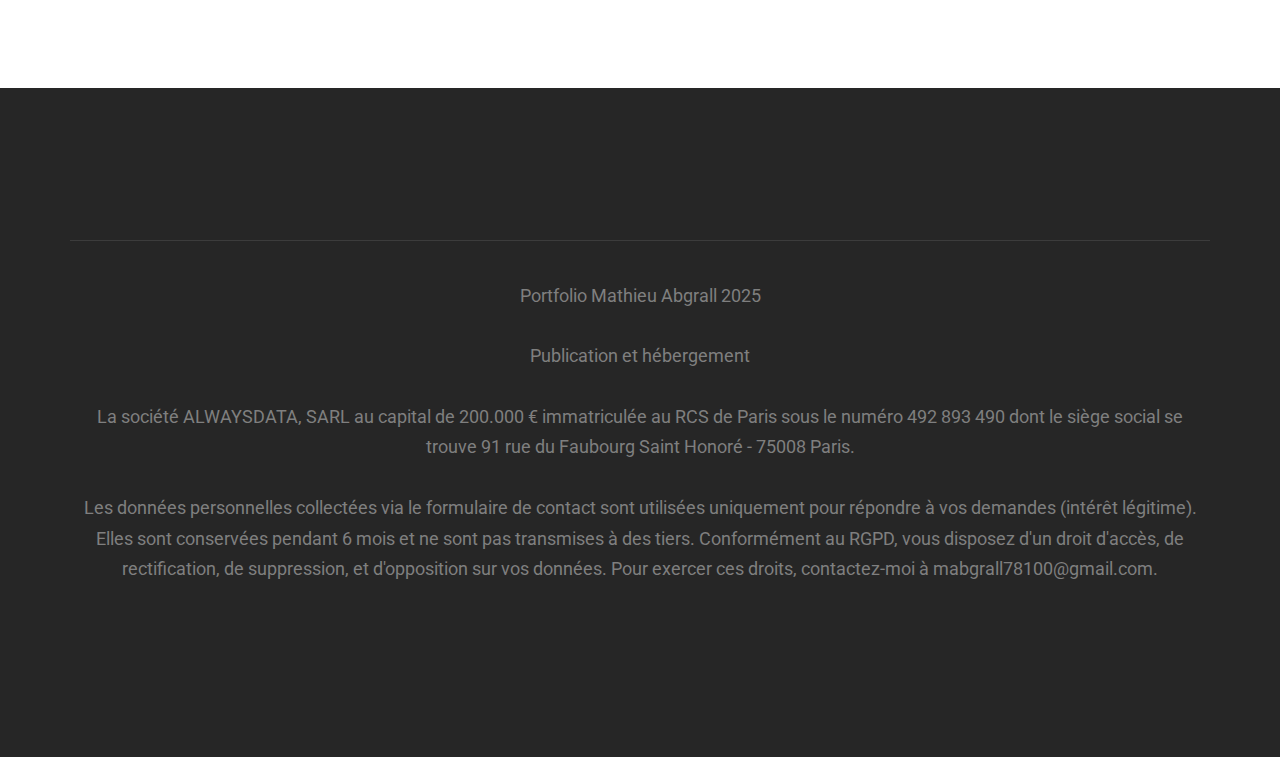
<file: projet2.html>
<!DOCTYPE html>
<!--[if gt IE 8]><!--> <html class="no-js"> <!--<![endif]-->
	<head>
	<meta charset="utf-8">
	<meta http-equiv="X-UA-Compatible" content="IE=edge">
	<title>Portfolio Mathieu Abgrall</title>
	<meta name="viewport" content="width=device-width, initial-scale=1">
	<meta name="description" content="Portfolio BTS" />
	<meta name="keywords" content="portfolio, abgrall, mathieu" />
	<meta name="author" content="Mathieu ABGRALL" />

  	<!-- Facebook and Twitter integration -->
	<meta property="og:title" content=""/>
	<meta property="og:image" content=""/>
	<meta property="og:url" content=""/>
	<meta property="og:site_name" content=""/>
	<meta property="og:description" content=""/>
	<meta name="twitter:title" content="" />
	<meta name="twitter:image" content="" />
	<meta name="twitter:url" content="" />
	<meta name="twitter:card" content="" />

	<!-- Place favicon.ico and apple-touch-icon.png in the root directory -->
	<link rel="shortcut icon" href="favicon.ico">

	<link href='https://fonts.googleapis.com/css?family=Roboto:400,100,300,700,900' rel='stylesheet' type='text/css'>

	<link href="https://fonts.googleapis.com/css?family=Playfair+Display:400,700" rel="stylesheet">
	
	<!-- Animate.css -->
	<link rel="stylesheet" href="css/animate.css">
	<!-- Icomoon Icon Fonts-->
	<link rel="stylesheet" href="css/icomoon.css">
	<!-- Simple Line Icons -->
	<link rel="stylesheet" href="css/simple-line-icons.css">
	<!-- Bootstrap  -->
	<link rel="stylesheet" href="css/bootstrap.css">
	<!-- Theme style  -->
	<link rel="stylesheet" href="css/style.css">

	<!-- Modernizr JS -->
	<script src="js/modernizr-2.6.2.min.js"></script>
	<!-- FOR IE9 below -->
	<!--[if lt IE 9]>
	<script src="js/respond.min.js"></script>
	<![endif]-->

	</head>
	<body>
	
	
	<div id="fh5co-page">
	<header id="fh5co-header" role="banner">
		<div class="container">
			<div class="header-inner">
				<h1></i><a href="index.html">Portfolio BTS SIO</a></h1>
				<nav role="navigation">
					<ul>
						<li><a href="index.html">Acceuil</a></li>
						<li><a class="active" href="projets.html">Projets</a></li>
						<li><a href="stages.html">Stages</a></li>
						<li><a href="contact.html">Contact</a></li>
						<li><a href="veille.html">Veille</a></li>
						<li><a href="about.html">À propos</a></li>
					</ul>
				</nav>
			</div>
		</div>
	</header>
	<div class="nav-projets">
		<a href="pdf/Fiche_projet_Portfolio.pdf" target="_blank"><button>Fiche du projet</button></a>
		<a href="images/gant_veille.png" target="_blank"><button>Planning</button></a>
		<a href="" target="_blank"><button>Portfolio Secondaire</button></a>
	</div>
	<div id="fh5co-intro-section">
		<div class="projets">
			<div class="liste-projet">
				<h1>Présentation de mon projet de portfolio web – BTS SIO</h1>
				<p>Dans le cadre de mon BTS Services Informatiques aux Organisations (SIO), 
					j’ai réalisé un portfolio web afin de valoriser mon parcours, 
					mes compétences et mes projets. Ce portfolio a pour objectif de 
					présenter de manière professionnelle mes réalisations effectuées 
					pendant la formation, aussi bien lors des cours que durant mes 
					stages et projets personnels.</p>
					<p>Ce site web me permet de démontrer concrètement mes savoir-faire, 
						d’illustrer ma progression et de me différencier auprès des 
						recruteurs ou pour la poursuite d’études, et met en avant la pratique, 
						essentielle dans le BTS SIO</p>
			</div>
			<div class="liste-projet">
				<h1>1. Définir le contenu et les objectifs</h1>
				<li>Sélection des projets à présenter sur le Site Web</li>
				<li>Je garde du contenu à ajouter au fur et à mesure de la formation</li>
			</div>
			<img src="images/projet_portfolio1.png" alt="" style="width:70%; height:auto;">
			<div class="liste-projet">
				<h1>2. Choix du format et des outils</h1>
				<li>Je me base sur un modèle de site en HTML, CSS, JavaScript</li>
				<li>Comme outil de codage j'utiliserais Visual Studio Code</li>
			</div>
			<img src="images/projet_portfolio2.png" alt="" style="width:70%; height:auto;">
			<div class="liste-projet">
				<h1>3. Structurer le portfolio</h1>
				<li>Organisation du site avec différents index (Accueil, Projets, Stages)</li>
				<li>Ajout d'un index <a href="contact.html" target="_blank">Contact</a> doté d'un formulaire de contact à mon adresse mail</li>
				<li>Ajout d'un index <a href="veille.html" target="_blank">Veille</a> présentant mes moyens de Veille Informatique</li>
				<li>Ajout d'un index <a href="about.html" target="_blank">A propos</a> disposant de mon CV et me présentant rapidement</li>
			</div>
			<img src="images/projet_portfolio3.png" alt="" style="width:70%; height:auto;">
			<div class="liste-projet">
				<h1>4. Personnalisation du design</h1>
				<li>J'adapte la police et les couleurs jusqu'à un résultat qui me convienne</li>
				<li>Ajout d'images et îcones pour améliorer l'aspect visuel</li>
			</div>
			<img src="images/projet_portfolio4.png" alt="" style="width:70%; height:auto;">
			<div class="liste-projet">
				<h1>5. Intégration et présentation des travaux</h1>
				<li>Création d'un Template à utiliser pour les différentes pages de projet</li>
				<li>Remplissage des pages Projets en fournissant les documents techniques et Étapes de réalisation</li>
			</div>
			<img src="images/projet_portfolio5.png" alt="" style="width:70%; height:auto;">
			<div class="liste-projet">
				<h1>6. Choix d'hébergement principal et secondaire</h1>
				<li>Le premier choix d'hébergement sera sur le site <a href="https://portfolioabgrall.alwaysdata.net/index.html#" target="_blank">Alwaysdata.net</a></li>
				<li>Le deuxième choix sera sur <a href="https://mathieulebg42.github.io/Portfolio_BTS_2025/index.html" target="_blank">github.com</a></li>
			</div>
		</div>
	</div>
	
	<footer id="fh5co-footer" role="contentinfo">
		<div class="container">	
			<div class="col-md-12 fh5co-copyright text-center">
				<p>Portfolio Mathieu Abgrall 2025</p>
				<p>Publication et hébergement</p>
				<p>La société ALWAYSDATA, SARL au capital de 200.000 € immatriculée au RCS de Paris sous le numéro 492 893 490 dont le siège social se trouve 91 rue du Faubourg Saint Honoré - 75008 Paris.</p>
				<p>Les données personnelles collectées via le formulaire de contact sont utilisées uniquement pour répondre à vos demandes (intérêt légitime). Elles sont conservées pendant 6 mois et ne sont pas transmises à des tiers. Conformément au RGPD, vous disposez d'un droit d'accès, de rectification, de suppression, et d'opposition sur vos données. Pour exercer ces droits, contactez-moi à mabgrall78100@gmail.com.</p>
			</div>
		</div>
	</footer>
	</div>
	</div>
	
	
	<!-- jQuery -->
	<script src="js/jquery.min.js"></script>
	<!-- jQuery Easing -->
	<script src="js/jquery.easing.1.3.js"></script>
	<!-- Bootstrap -->
	<script src="js/bootstrap.min.js"></script>
	<!-- Waypoints -->
	<script src="js/jquery.waypoints.min.js"></script>
	<!-- MAIN JS -->
	<script src="js/main.js"></script>

	</body>
</html>
</file>
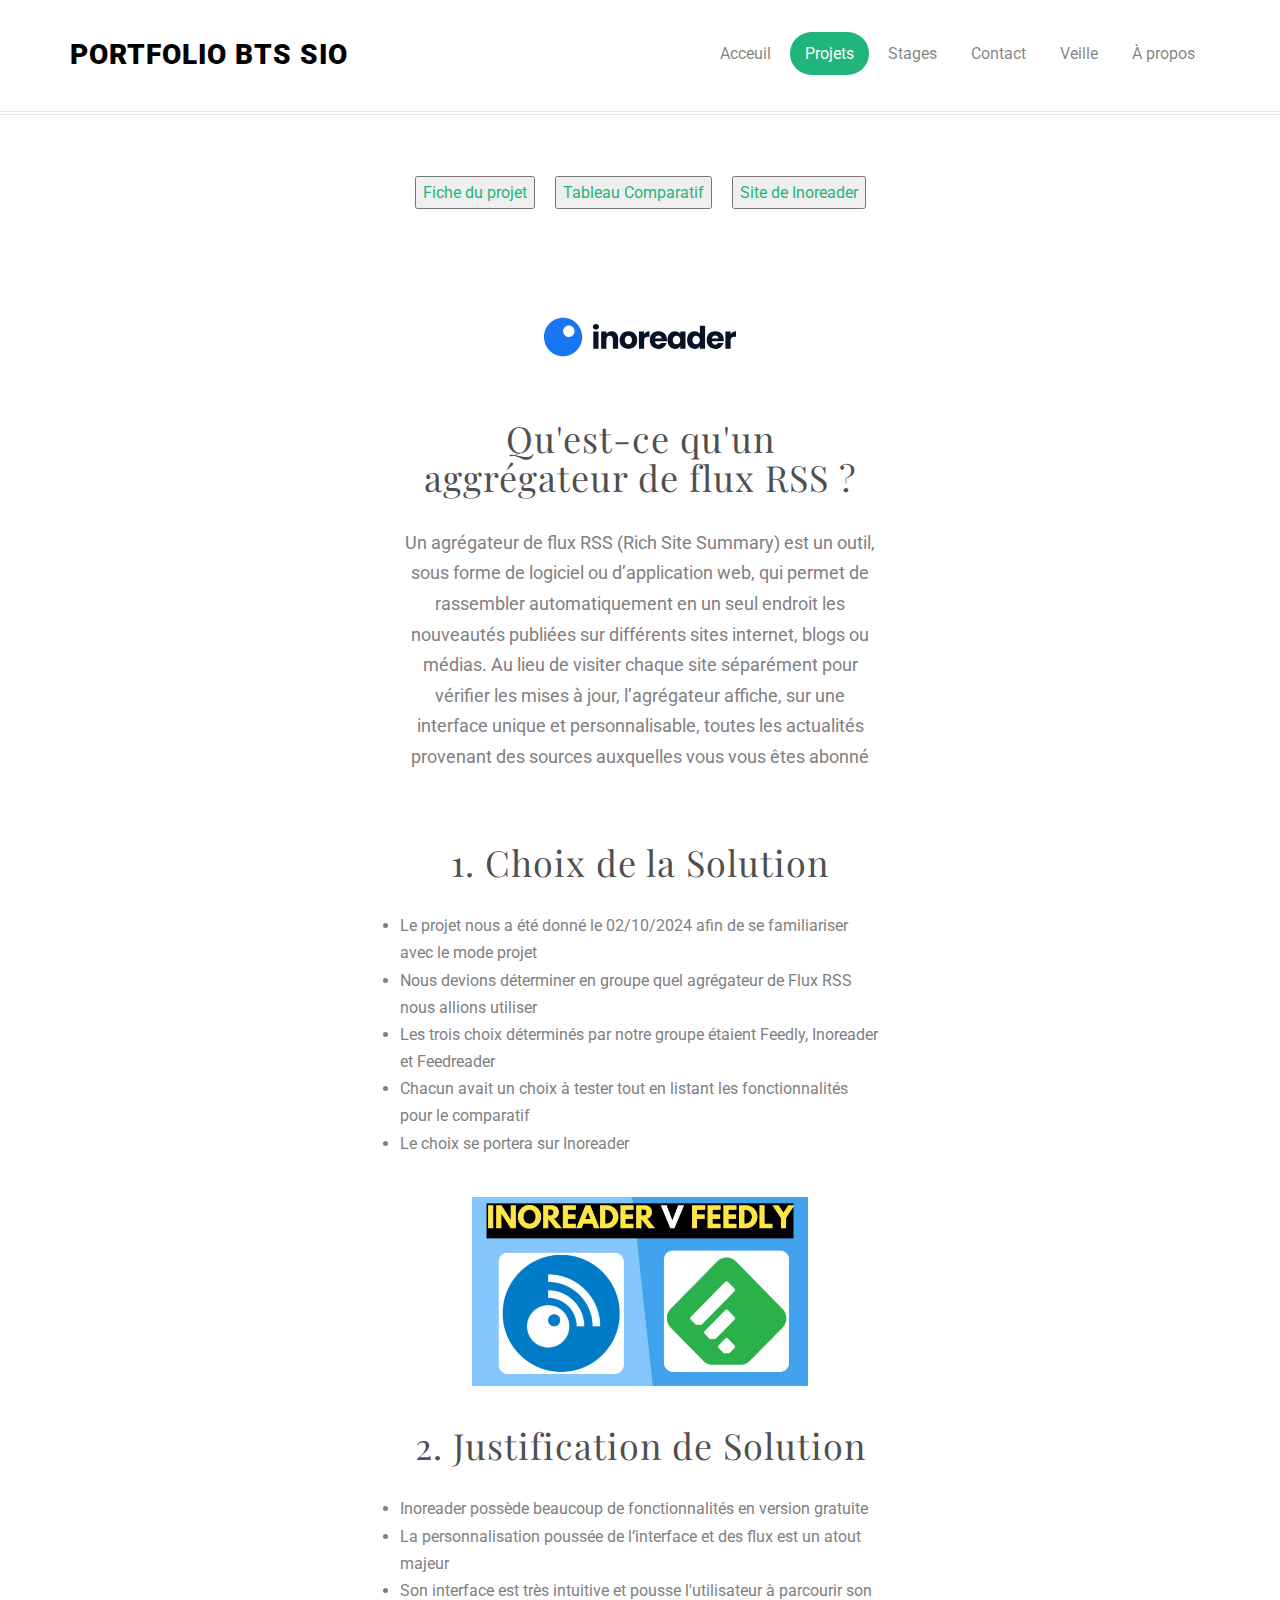
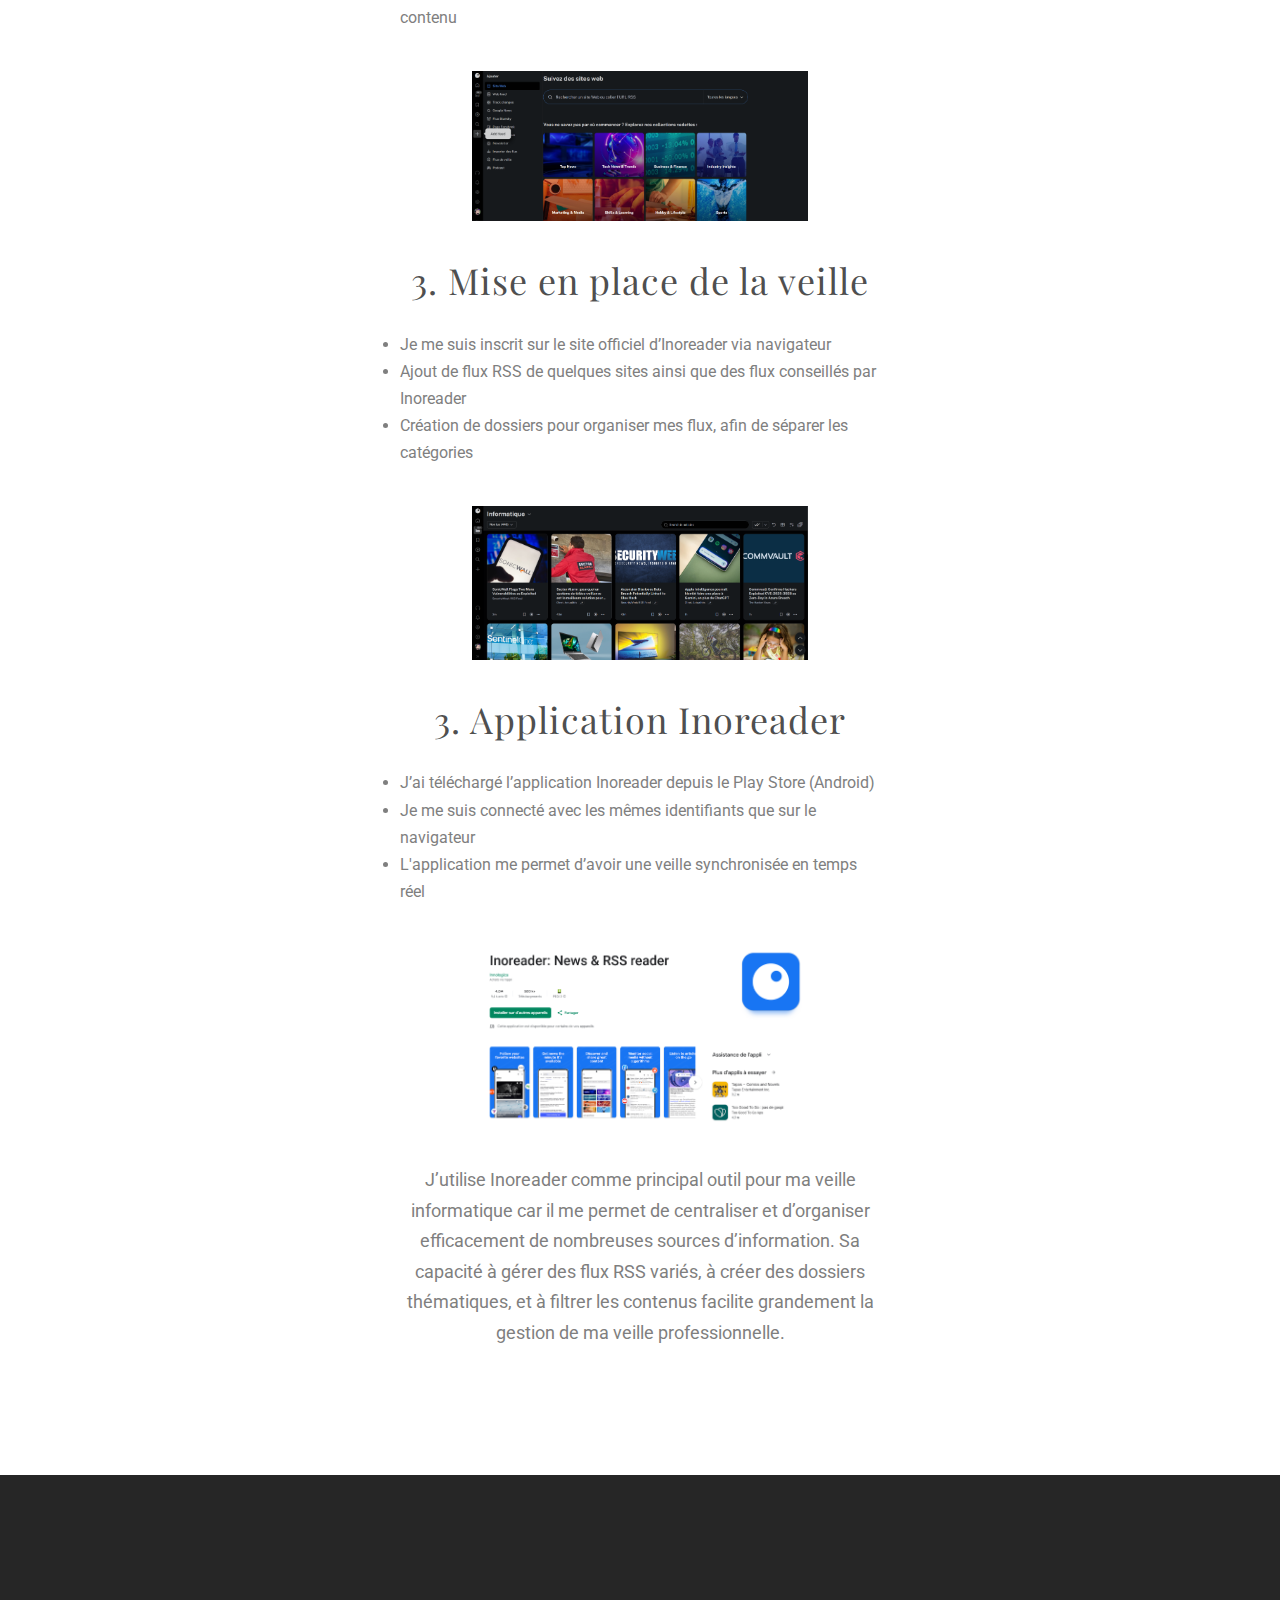
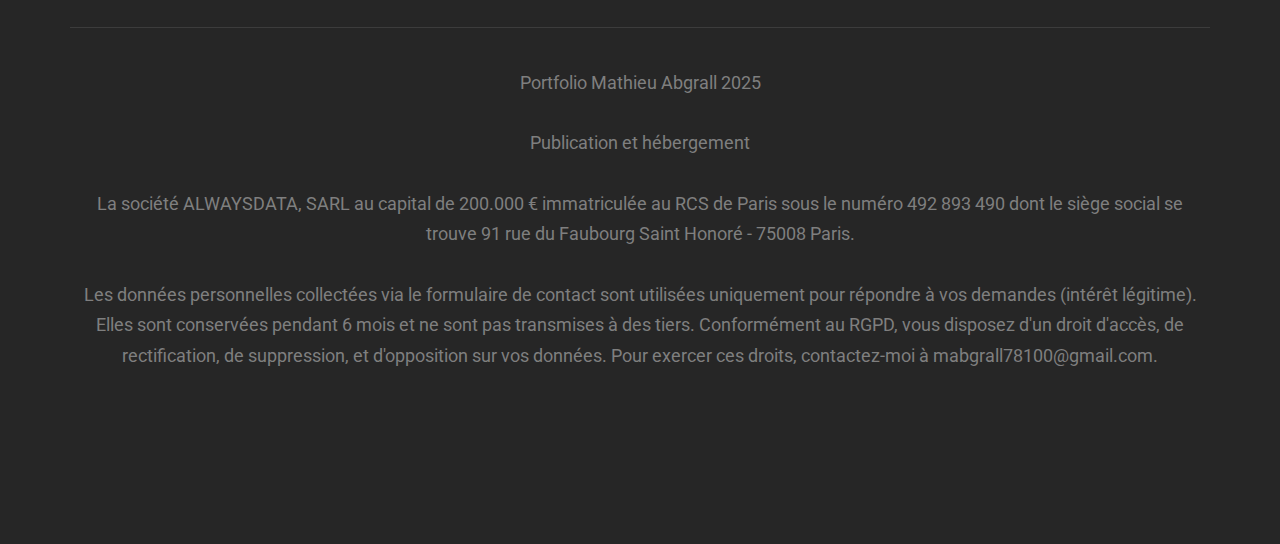
<file: projet3.html>
<!DOCTYPE html>
<!--[if gt IE 8]><!--> <html class="no-js"> <!--<![endif]-->
	<head>
	<meta charset="utf-8">
	<meta http-equiv="X-UA-Compatible" content="IE=edge">
	<title>Portfolio Mathieu Abgrall</title>
	<meta name="viewport" content="width=device-width, initial-scale=1">
	<meta name="description" content="Portfolio BTS" />
	<meta name="keywords" content="portfolio, abgrall, mathieu" />
	<meta name="author" content="Mathieu ABGRALL" />

  	<!-- Facebook and Twitter integration -->
	<meta property="og:title" content=""/>
	<meta property="og:image" content=""/>
	<meta property="og:url" content=""/>
	<meta property="og:site_name" content=""/>
	<meta property="og:description" content=""/>
	<meta name="twitter:title" content="" />
	<meta name="twitter:image" content="" />
	<meta name="twitter:url" content="" />
	<meta name="twitter:card" content="" />

	<!-- Place favicon.ico and apple-touch-icon.png in the root directory -->
	<link rel="shortcut icon" href="favicon.ico">

	<link href='https://fonts.googleapis.com/css?family=Roboto:400,100,300,700,900' rel='stylesheet' type='text/css'>

	<link href="https://fonts.googleapis.com/css?family=Playfair+Display:400,700" rel="stylesheet">
	
	<!-- Animate.css -->
	<link rel="stylesheet" href="css/animate.css">
	<!-- Icomoon Icon Fonts-->
	<link rel="stylesheet" href="css/icomoon.css">
	<!-- Simple Line Icons -->
	<link rel="stylesheet" href="css/simple-line-icons.css">
	<!-- Bootstrap  -->
	<link rel="stylesheet" href="css/bootstrap.css">
	<!-- Theme style  -->
	<link rel="stylesheet" href="css/style.css">

	<!-- Modernizr JS -->
	<script src="js/modernizr-2.6.2.min.js"></script>
	<!-- FOR IE9 below -->
	<!--[if lt IE 9]>
	<script src="js/respond.min.js"></script>
	<![endif]-->

	</head>
	<body>
	
	
	<div id="fh5co-page">
	<header id="fh5co-header" role="banner">
		<div class="container">
			<div class="header-inner">
				<h1></i><a href="index.html">Portfolio BTS SIO</a></h1>
				<nav role="navigation">
					<ul>
						<li><a href="index.html">Acceuil</a></li>
						<li><a class="active" href="projets.html">Projets</a></li>
						<li><a href="stages.html">Stages</a></li>
						<li><a href="contact.html">Contact</a></li>
						<li><a href="veille.html">Veille</a></li>
						<li><a href="about.html">À propos</a></li>
					</ul>
				</nav>
			</div>
		</div>
	</header>
	<div class="nav-projets">
		<a href="pdf/FP_Veille.pdf" target="_blank"><button>Fiche du projet</button></a>
		<a href="pdf/Tableau_Comparatif_RSS.pdf" target="_blank"><button>Tableau Comparatif</button></a>
		<a href="https://inoreader.com" target="_blank"><button>Site de Inoreader</button></a>
	</div>
	<div id="fh5co-intro-section">
		<div class="projets">
			<img class="inoreader" src="images/inoreader.svg" alt="Logo Inoreader" style="width:40%; height:auto;">
			<div class="liste-projet">
				<h1>Qu'est-ce qu'un aggrégateur de flux RSS ?</h1>
				<p>Un agrégateur de flux RSS (Rich Site Summary) est un outil, 
					sous forme de logiciel ou d’application web, qui permet de rassembler 
					automatiquement en un seul endroit les nouveautés publiées sur 
					différents sites internet, blogs ou médias. Au lieu de visiter 
					chaque site séparément pour vérifier les mises à jour, 
					l’agrégateur affiche, sur une interface unique et personnalisable, 
					toutes les actualités provenant des sources auxquelles vous vous êtes abonné</p>
			</div>
			<div class="liste-projet">
				<h1>1. Choix de la Solution</h1>
				<li>Le projet nous a été donné le 02/10/2024 afin de se familiariser avec le mode projet</li>
				<li>Nous devions déterminer en groupe quel agrégateur de Flux RSS nous allions utiliser</li>
				<li>Les trois choix déterminés par notre groupe étaient Feedly, Inoreader et Feedreader</li>
				<li>Chacun avait un choix à tester tout en listant les fonctionnalités pour le comparatif</li>
				<li>Le choix se portera sur Inoreader</li>
			</div>
			<img src="images/vs_rss.jpg" alt="Versus Agrégateurs" style="width:70%; height:auto;">
			<div class="liste-projet">
				<h1>2. Justification de Solution</h1>
				<li>Inoreader possède beaucoup de fonctionnalités en version gratuite</li>
				<li>La personnalisation poussée de l’interface et des flux est un atout majeur</li>
				<li>Son interface est très intuitive et pousse l'utilisateur à parcourir son contenu</li>
			</div>
			<img src="images/inoreader_settings.png" alt="Versus Agrégateurs" style="width:70%; height:auto;">
			<div class="liste-projet">
				<h1>3. Mise en place de la veille</h1>
				<li>Je me suis inscrit sur le site officiel d’Inoreader via navigateur</li>
				<li>Ajout de flux RSS de quelques sites ainsi que des flux conseillés par Inoreader</li>
				<li>Création de dossiers pour organiser mes flux, afin de séparer les catégories</li>
			</div>
			<img src="images/ma_veille.png" alt="Versus Agrégateurs" style="width:70%; height:auto;">
			<div class="liste-projet">
				<h1>3. Application Inoreader</h1>
				<li>J’ai téléchargé l’application Inoreader depuis le Play Store (Android)</li>
				<li>Je me suis connecté avec les mêmes identifiants que sur le navigateur</li>
				<li>L'application me permet d’avoir une veille synchronisée en temps réel</li>
			</div>
			<img src="images/app_inoreader.png" alt="App Inoreader" style="width:70%; height:auto;">
				<p>J’utilise Inoreader comme principal outil pour ma veille informatique car il me permet de centraliser et d’organiser efficacement de nombreuses sources d’information. Sa capacité à gérer des flux RSS variés, à créer des dossiers thématiques, et à filtrer les contenus facilite grandement la gestion de ma veille professionnelle.</p>
			</div>
		</div>
	</div>
	
	<footer id="fh5co-footer" role="contentinfo">
		<div class="container">	
			<div class="col-md-12 fh5co-copyright text-center">
				<p>Portfolio Mathieu Abgrall 2025</p>
				<p>Publication et hébergement</p>
				<p>La société ALWAYSDATA, SARL au capital de 200.000 € immatriculée au RCS de Paris sous le numéro 492 893 490 dont le siège social se trouve 91 rue du Faubourg Saint Honoré - 75008 Paris.</p>
				<p>Les données personnelles collectées via le formulaire de contact sont utilisées uniquement pour répondre à vos demandes (intérêt légitime). Elles sont conservées pendant 6 mois et ne sont pas transmises à des tiers. Conformément au RGPD, vous disposez d'un droit d'accès, de rectification, de suppression, et d'opposition sur vos données. Pour exercer ces droits, contactez-moi à mabgrall78100@gmail.com.</p>
			</div>
		</div>
	</footer>
	</div>
	</div>
	
	
	<!-- jQuery -->
	<script src="js/jquery.min.js"></script>
	<!-- jQuery Easing -->
	<script src="js/jquery.easing.1.3.js"></script>
	<!-- Bootstrap -->
	<script src="js/bootstrap.min.js"></script>
	<!-- Waypoints -->
	<script src="js/jquery.waypoints.min.js"></script>
	<!-- MAIN JS -->
	<script src="js/main.js"></script>

	</body>
</html>
</file>
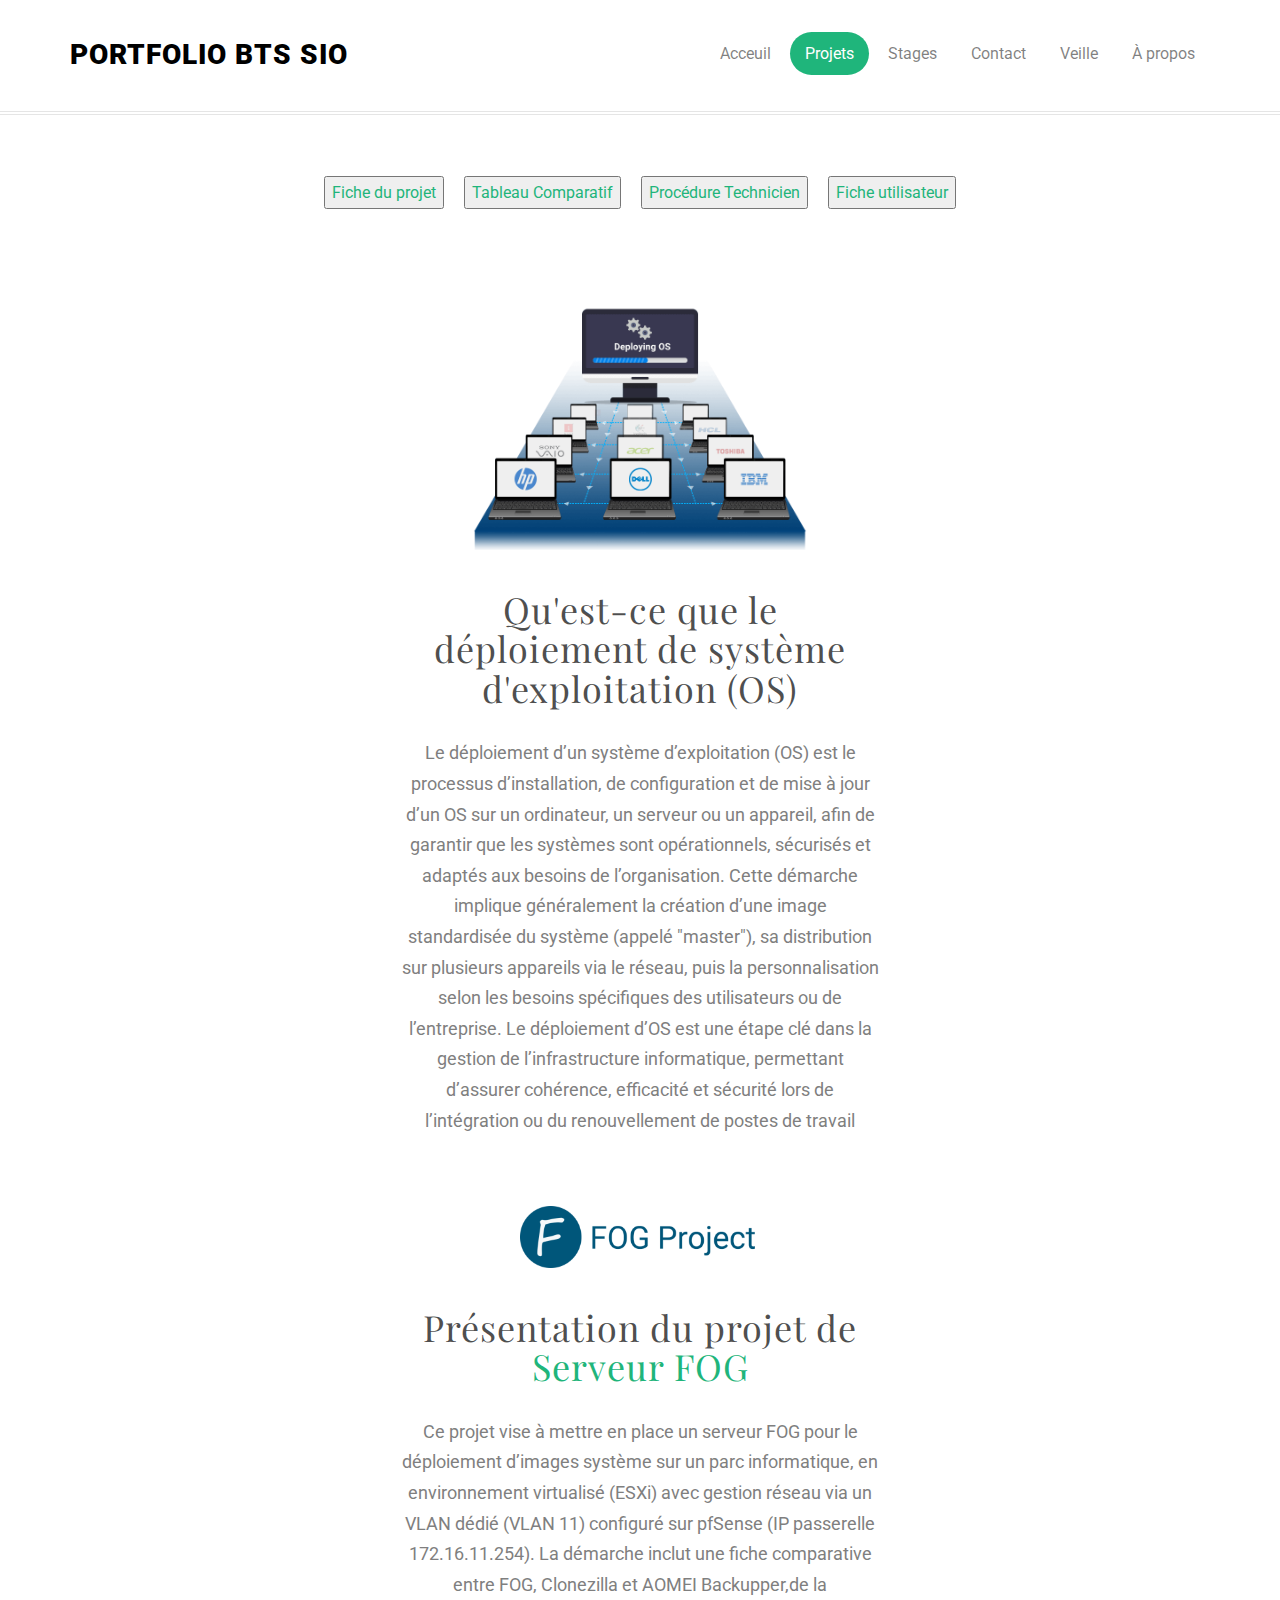
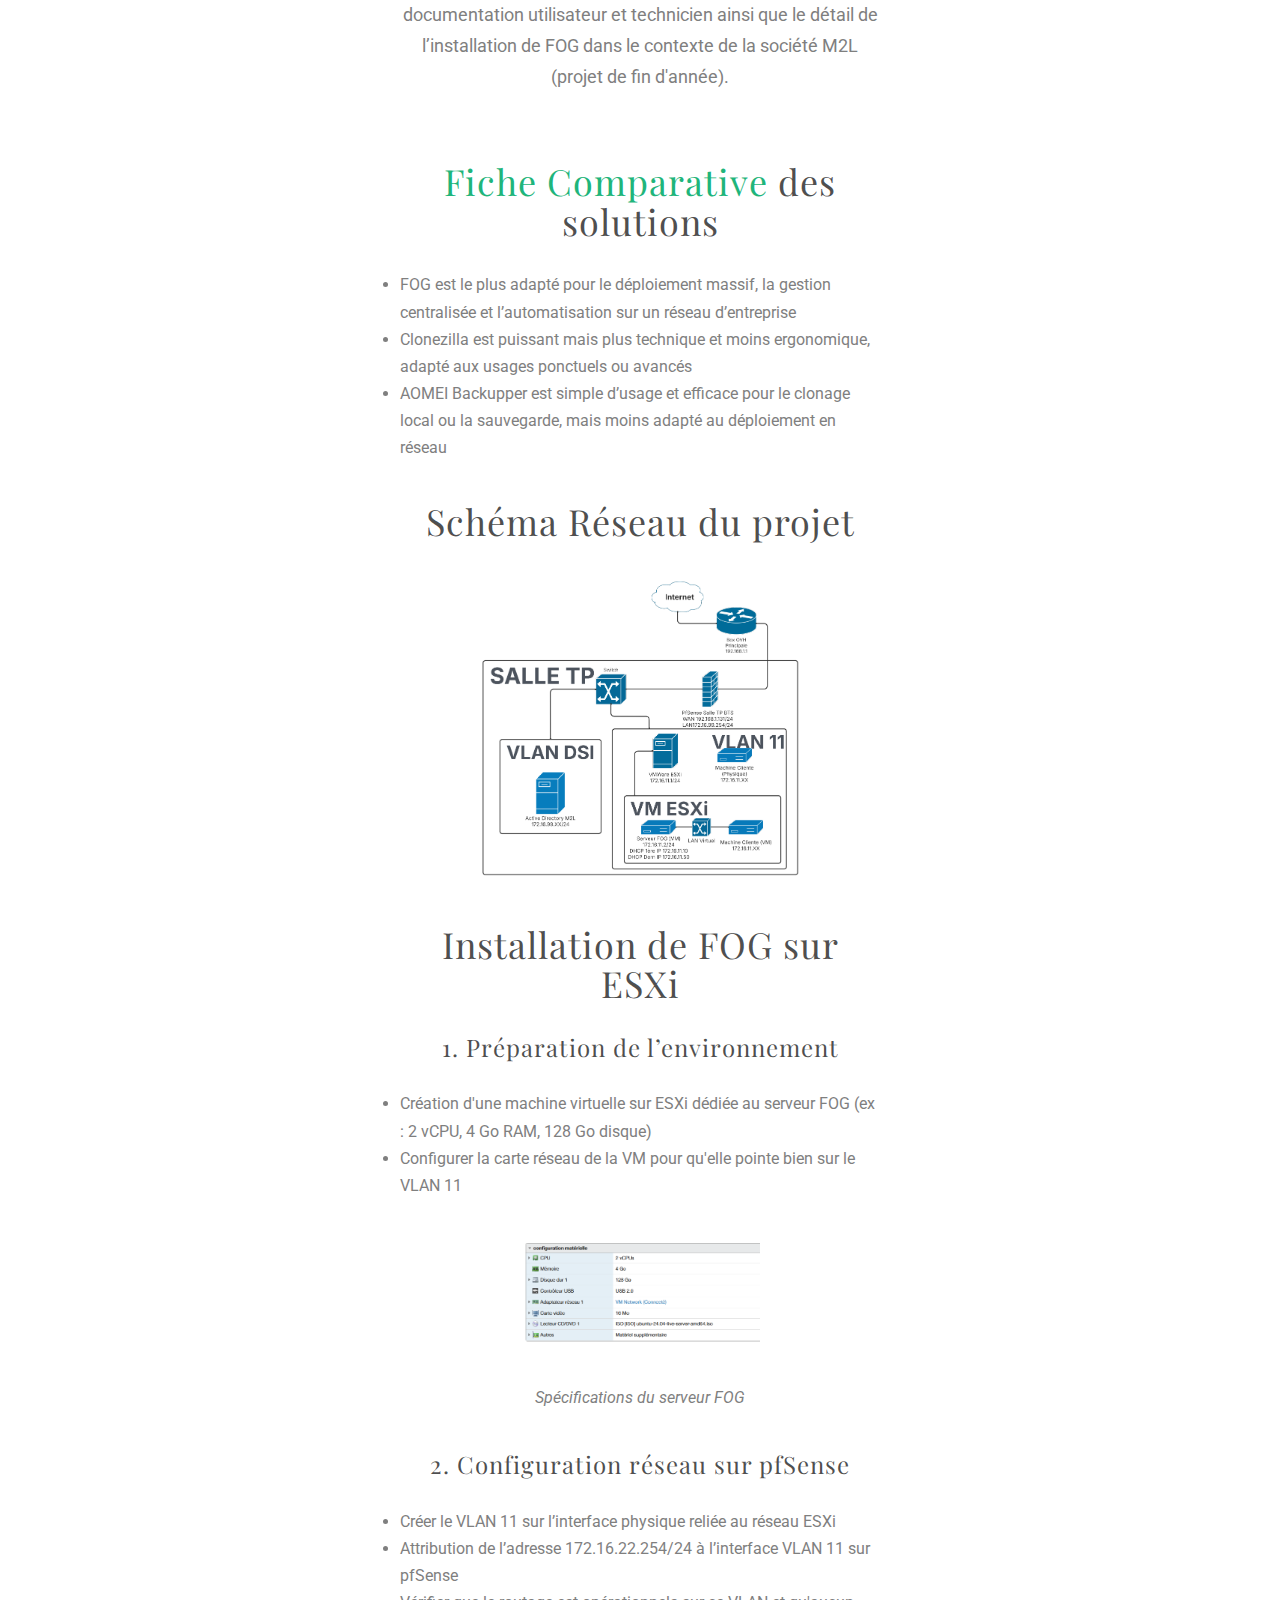
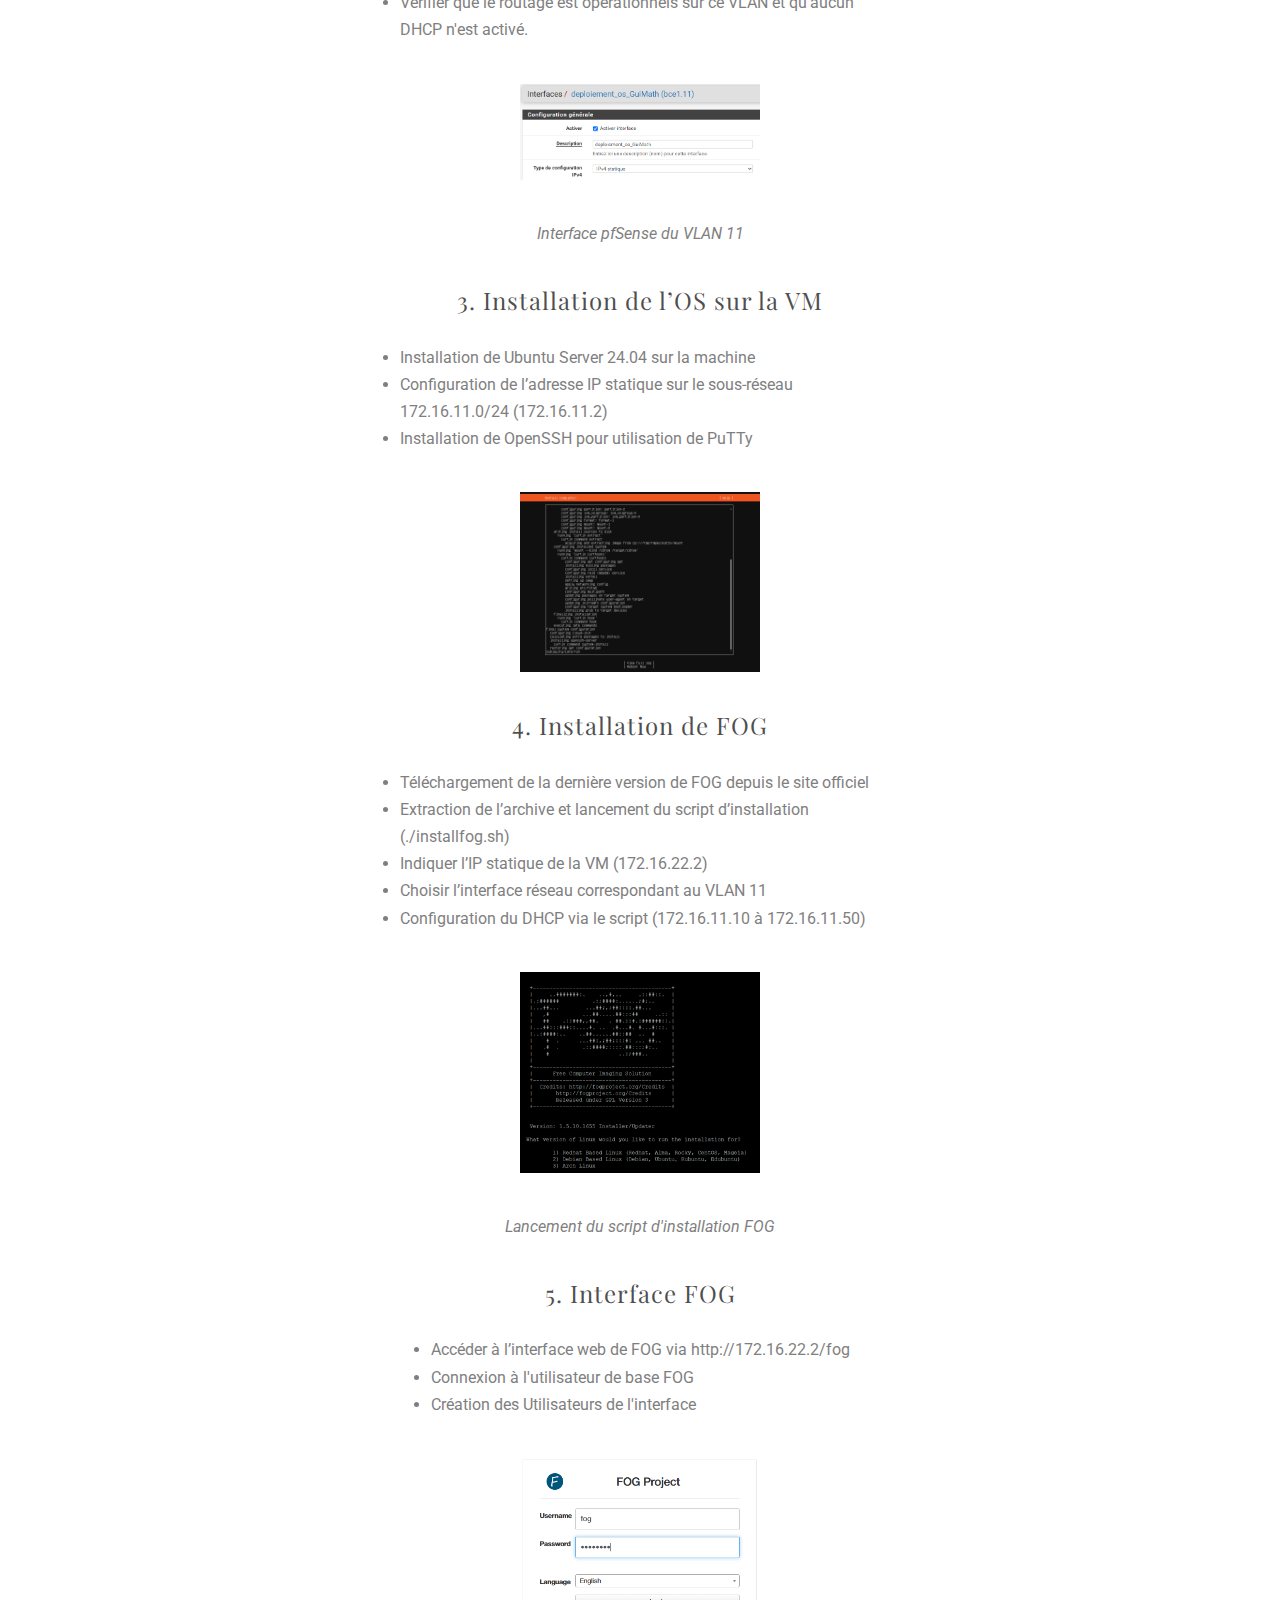
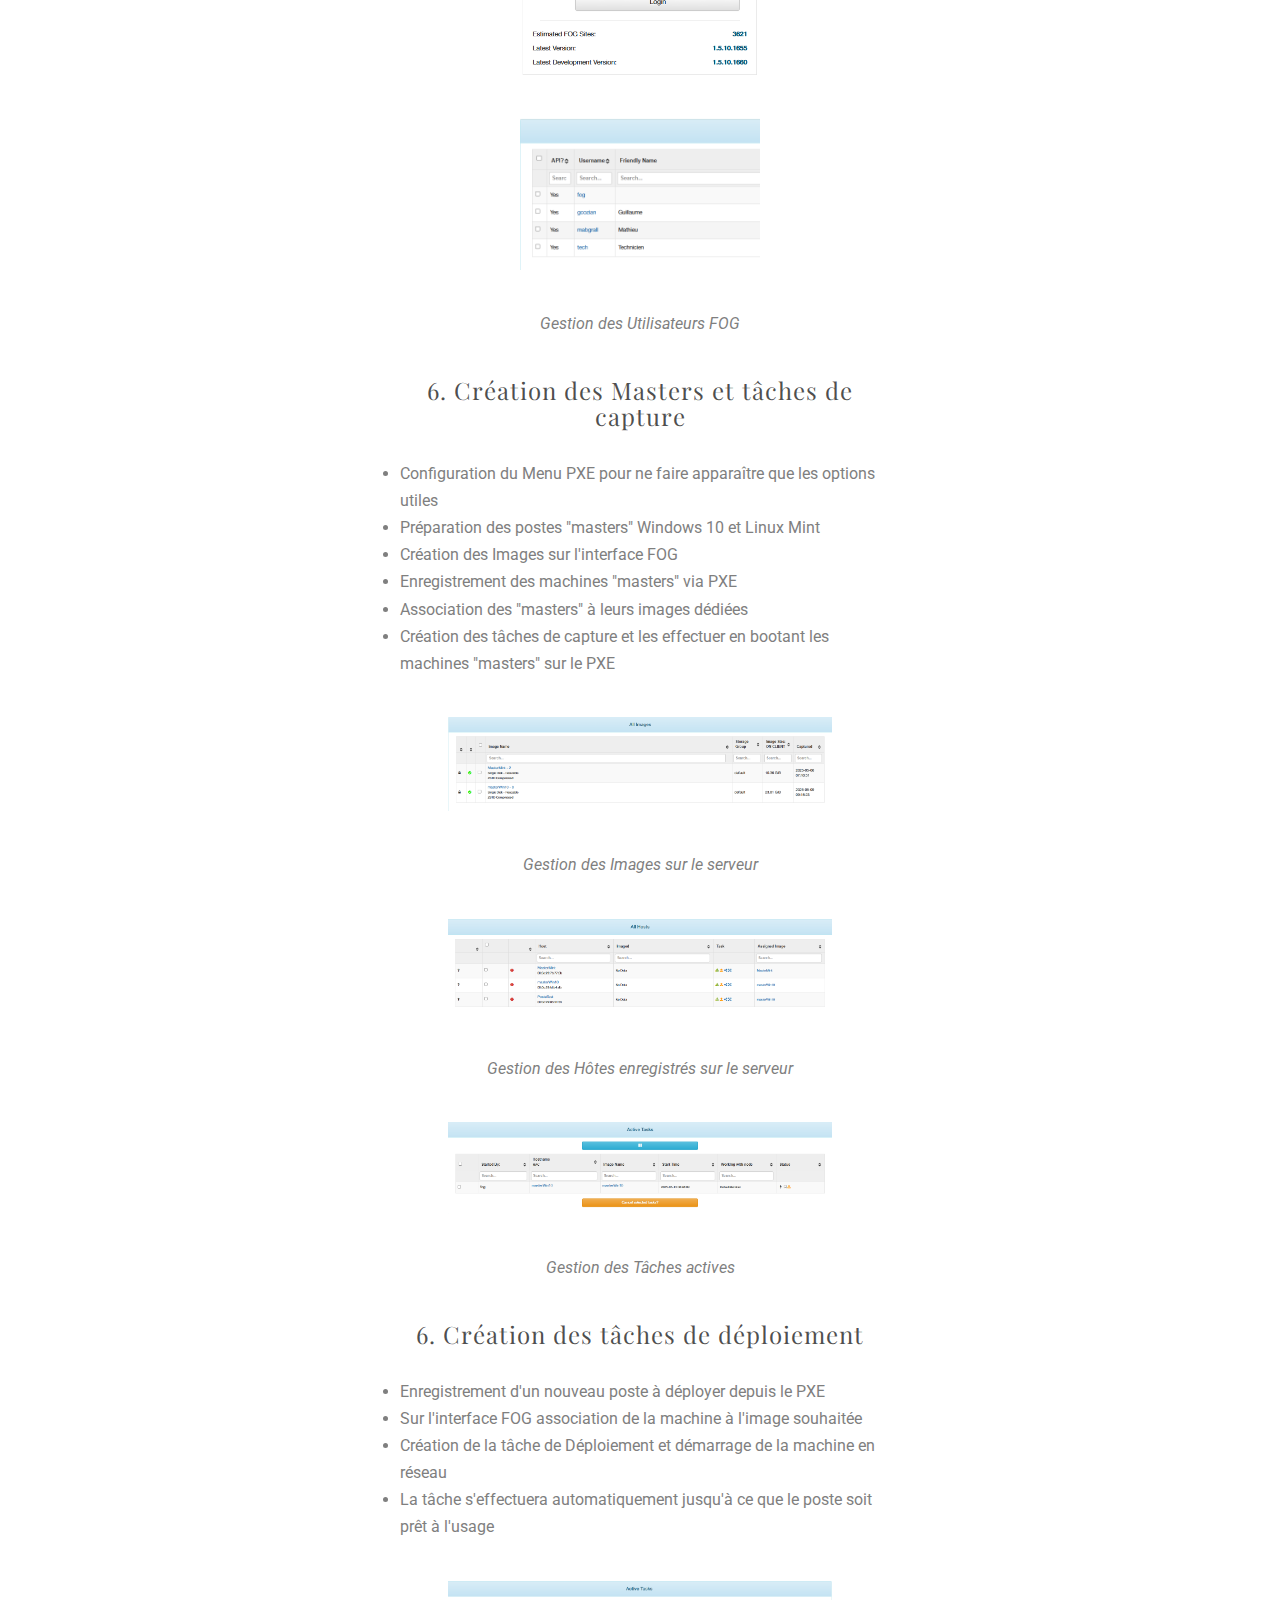
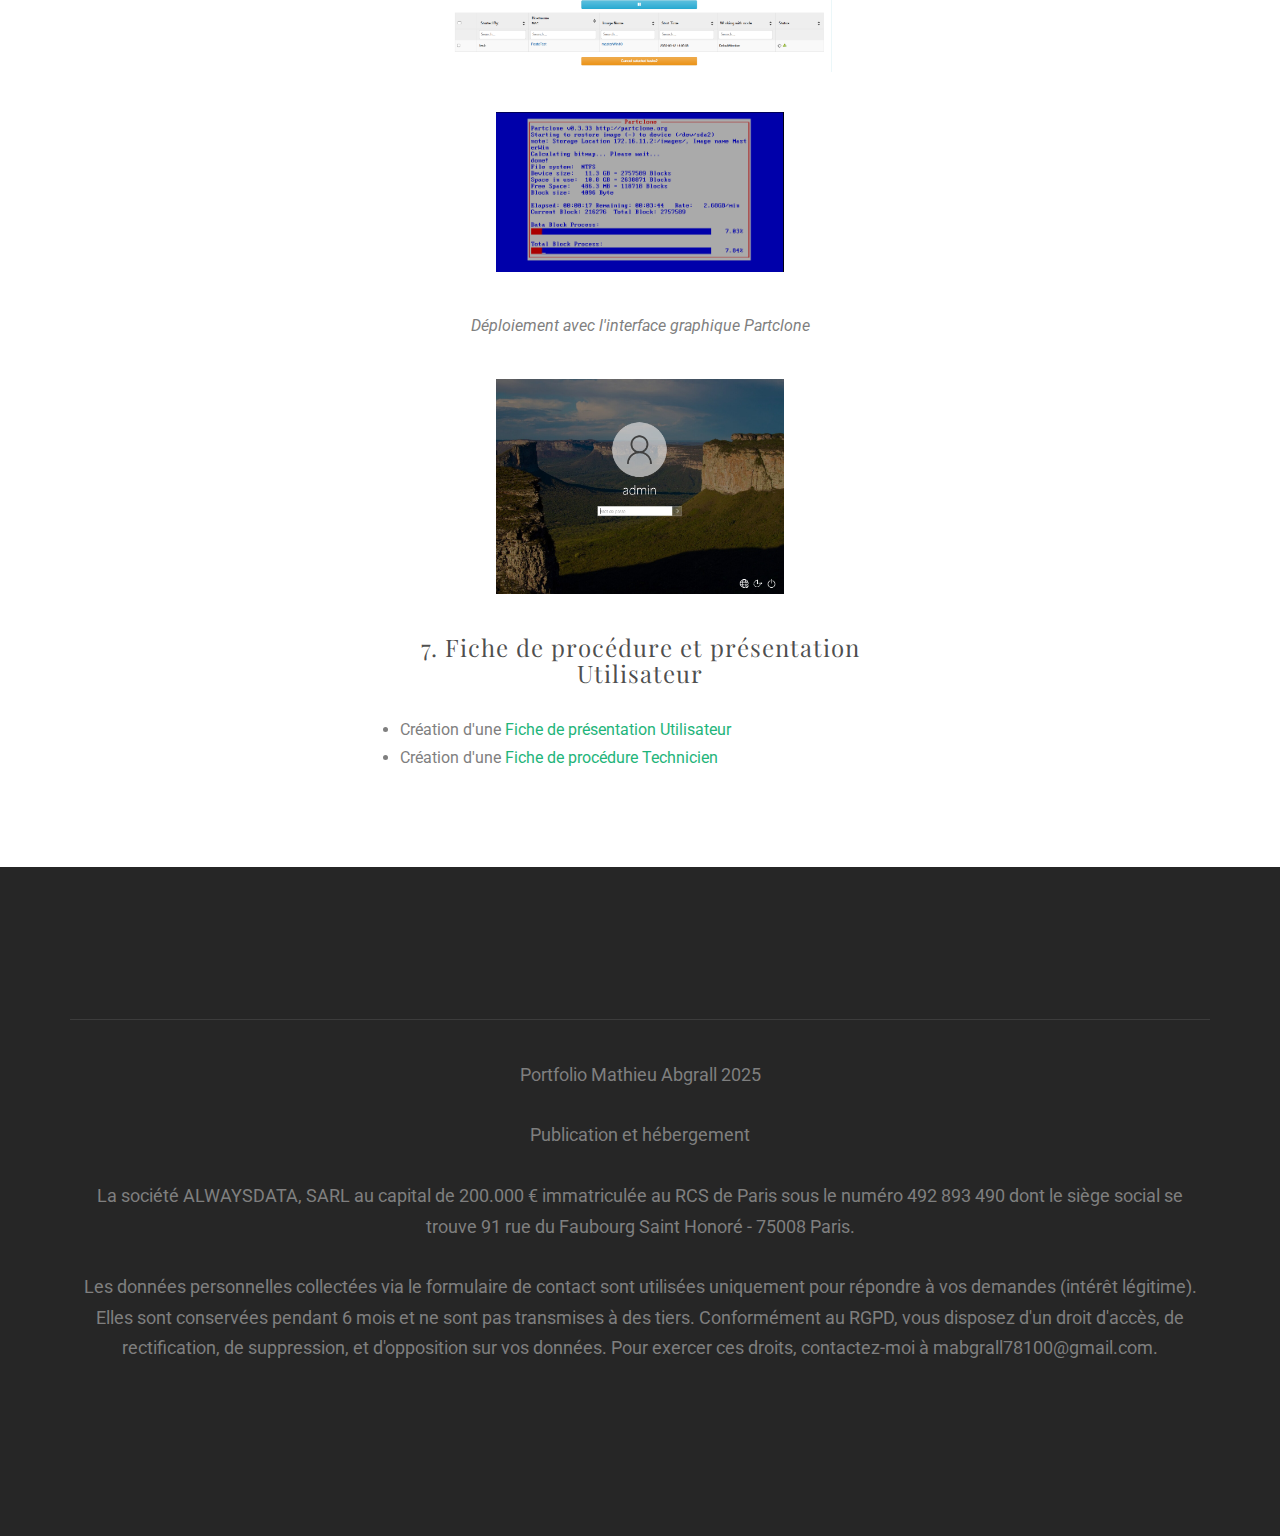
<file: projet4.html>
<!DOCTYPE html>
<!--[if gt IE 8]><!--> <html class="no-js"> <!--<![endif]-->
	<head>
	<meta charset="utf-8">
	<meta http-equiv="X-UA-Compatible" content="IE=edge">
	<title>Portfolio Mathieu Abgrall</title>
	<meta name="viewport" content="width=device-width, initial-scale=1">
	<meta name="description" content="Portfolio BTS" />
	<meta name="keywords" content="portfolio, abgrall, mathieu" />
	<meta name="author" content="Mathieu ABGRALL" />

  	<!-- Facebook and Twitter integration -->
	<meta property="og:title" content=""/>
	<meta property="og:image" content=""/>
	<meta property="og:url" content=""/>
	<meta property="og:site_name" content=""/>
	<meta property="og:description" content=""/>
	<meta name="twitter:title" content="" />
	<meta name="twitter:image" content="" />
	<meta name="twitter:url" content="" />
	<meta name="twitter:card" content="" />

	<!-- Place favicon.ico and apple-touch-icon.png in the root directory -->
	<link rel="shortcut icon" href="favicon.ico">

	<link href='https://fonts.googleapis.com/css?family=Roboto:400,100,300,700,900' rel='stylesheet' type='text/css'>

	<link href="https://fonts.googleapis.com/css?family=Playfair+Display:400,700" rel="stylesheet">
	
	<!-- Animate.css -->
	<link rel="stylesheet" href="css/animate.css">
	<!-- Icomoon Icon Fonts-->
	<link rel="stylesheet" href="css/icomoon.css">
	<!-- Simple Line Icons -->
	<link rel="stylesheet" href="css/simple-line-icons.css">
	<!-- Bootstrap  -->
	<link rel="stylesheet" href="css/bootstrap.css">
	<!-- Theme style  -->
	<link rel="stylesheet" href="css/style.css">

	<!-- Modernizr JS -->
	<script src="js/modernizr-2.6.2.min.js"></script>
	<!-- FOR IE9 below -->
	<!--[if lt IE 9]>
	<script src="js/respond.min.js"></script>
	<![endif]-->

	</head>
	<body>
	
	
	<div id="fh5co-page">
	<header id="fh5co-header" role="banner">
		<div class="container">
			<div class="header-inner">
				<h1></i><a href="index.html">Portfolio BTS SIO</a></h1>
				<nav role="navigation">
					<ul>
						<li><a href="index.html">Acceuil</a></li>
						<li><a class="active" href="projets.html">Projets</a></li>
						<li><a href="stages.html">Stages</a></li>
						<li><a href="contact.html">Contact</a></li>
						<li><a href="veille.html">Veille</a></li>
						<li><a href="about.html">À propos</a></li>
					</ul>
				</nav>
			</div>
		</div>
	</header>
	<div class="nav-projets">
		<a href="pdf/Fiche_projet_FOG.pdf" target="_blank"><button>Fiche du projet</button></a>
		<a href="pdf/Tableau_Comparatif_Deploy.pdf" target="_blank"><button>Tableau Comparatif</button></a>
		<a href="pdf/Procédure_Tech_FOG.pdf" target="_blank"><button>Procédure Technicien</button></a>
		<a href="pdf/Présentation_Utilisateurs_FOG.pdf" target="_blank"><button>Fiche utilisateur</button></a>
		
	</div>
	<div id="fh5co-intro-section">
		<div class="projets">
			<img src="images/example_deploy.png" alt="Illustration déploiemeent" style="width:70%; height:auto;">
			<div class="liste-projet">
				<h1>Qu'est-ce que le déploiement de système d'exploitation (OS)</h1>
				<p>Le déploiement d’un système d’exploitation (OS) est le processus d’installation,
					 de configuration et de mise à jour d’un OS sur un ordinateur, un serveur ou un appareil,
					  afin de garantir que les systèmes sont opérationnels, sécurisés et adaptés aux besoins
					   de l’organisation. Cette démarche implique généralement la création d’une image
					    standardisée du système (appelé "master"), sa distribution sur 
						plusieurs appareils via le réseau, puis la personnalisation selon les besoins 
						spécifiques des utilisateurs ou de l’entreprise. Le déploiement d’OS est une étape 
						clé dans la gestion de l’infrastructure informatique, permettant d’assurer cohérence, 
						efficacité et sécurité lors de l’intégration ou du renouvellement de postes de travail</p>
			</div>
			<img src="images/fog-logo2.webp" alt="Logo Fog" style="width:50%; height:auto;">
			<div class="liste-projet">
				<h1>Présentation du projet de <a href="https://fogproject.org/" target="_blank">Serveur FOG</a></h1>
				<p>Ce projet vise à mettre en place un serveur FOG pour le déploiement d’images système sur un parc informatique,
					 en environnement virtualisé (ESXi) avec gestion réseau via un VLAN dédié (VLAN 11) configuré sur pfSense (IP passerelle 172.16.11.254).
					  La démarche inclut une fiche comparative entre FOG, Clonezilla et AOMEI Backupper,de la documentation utilisateur et technicien ainsi que le détail de l’installation de FOG dans le contexte de la société M2L (projet de fin d'année).</p>
			</div>
			<div class="liste-projet">
				<h1><a href="pdf/Tableau_Comparatif_Deploy.pdf" target="_blank">Fiche Comparative</a> des solutions</h1>
				<li>FOG est le plus adapté pour le déploiement massif, la gestion centralisée et l’automatisation sur un réseau d’entreprise</li>
				<li>Clonezilla est puissant mais plus technique et moins ergonomique, adapté aux usages ponctuels ou avancés</li>
				<li>AOMEI Backupper est simple d’usage et efficace pour le clonage local ou la sauvegarde, mais moins adapté au déploiement en réseau</li>
			</div>
			<div class="liste-projet">
				<h1>Schéma Réseau du projet</h1>
			<img src="images/schema_fog.png" alt="Schéma Réseau FOG" style="width:70%; height:auto;">
			</div>
			<div class="liste-projet">
				<h1>Installation de FOG sur ESXi</h1>
				<h3>1. Préparation de l’environnement</h3>
				<li>Création d'une machine virtuelle sur ESXi dédiée au serveur FOG (ex : 2 vCPU, 4 Go RAM, 128 Go disque)</li>
				<li>Configurer la carte réseau de la VM pour qu'elle pointe bien sur le VLAN 11</li>
			</div>
			<img src="images/serveur_FOG.png" alt="" style="width:50%; height:auto;">
			<i>Spécifications du serveur FOG</i>
			<div class="liste-projet">
				<h3>2. Configuration réseau sur pfSense</h3>
				<li>Créer le VLAN 11 sur l’interface physique reliée au réseau ESXi</li>
				<li>Attribution de l’adresse 172.16.22.254/24 à l’interface VLAN 11 sur pfSense</li>
				<li>Vérifier que le routage est opérationnels sur ce VLAN et qu'aucun DHCP n'est activé.</li>
			</div>
			<img src="images/pfsense_fog1.png" alt="" style="width:50%; height:auto;">
			<i>Interface pfSense du VLAN 11</i>
			<div class="liste-projet">
				<h3>3. Installation de l’OS sur la VM</h3>
				<li>Installation de Ubuntu Server 24.04 sur la machine</li>
				<li>Configuration de l’adresse IP statique sur le sous-réseau 172.16.11.0/24 (172.16.11.2)</li>
				<li>Installation de OpenSSH pour utilisation de PuTTy</li>
			</div>
			<img src="images/fog_install_ubuntu.png" alt="" style="width:50%; height:auto;">
			<div class="liste-projet">
				<h3>4. Installation de FOG</h3>
				<li>Téléchargement de la dernière version de FOG depuis le site officiel</li>
				<li>Extraction de l’archive et lancement du script d’installation (./installfog.sh)</li>
				<li>Indiquer l’IP statique de la VM (172.16.22.2)</li>
				<li>Choisir l’interface réseau correspondant au VLAN 11</li>
				<li>Configuration du DHCP via le script (172.16.11.10 à 172.16.11.50)</li>
			</div>
			<img src="images/fog_image1.png" alt="Illustration FOG 1" style="width:50%; height:auto;">
			<i>Lancement du script d'installation FOG</i>
			<div class="liste-projet">
				<h3>5. Interface FOG</h3>
				<li>Accéder à l’interface web de FOG via http://172.16.22.2/fog</li>
				<li>Connexion à l'utilisateur de base FOG</li>
				<li>Création des Utilisateurs de l'interface</li>
			</div>
			<img src="images/interface_fog.png" alt="Interface FOG" style="width:50%; height:auto;">
			<img src="images/user_fog.png" alt="Users FOG" style="width:50%; height:auto;">
			<i>Gestion des Utilisateurs FOG</i>
			<div class="liste-projet">
				<h3>6. Création des Masters et tâches de capture</h3>
				<li>Configuration du Menu PXE pour ne faire apparaître que les options utiles</li>
				<li>Préparation des postes "masters" Windows 10 et Linux Mint</li>
				<li>Création des Images sur l'interface FOG</li>
				<li>Enregistrement des machines "masters" via PXE</li>
				<li>Association des "masters" à leurs images dédiées</li>
				<li>Création des tâches de capture et les effectuer en bootant les machines "masters" sur le PXE</li>
			</div>
			<img src="images/Images_fog.png" alt="Images FOG" style="width:80%; height:auto;">
			<i>Gestion des Images sur le serveur</i>
			<img src="images/hosts_fog.png" alt="Hosts FOG" style="width:80%; height:auto;">
			<i>Gestion des Hôtes enregistrés sur le serveur</i>
			<img src="images/tâche_capture_fog.png" alt="Capture FOG" style="width:80%; height:auto;">
			<i>Gestion des Tâches actives</i>
			<div class="liste-projet">
				<h3>6. Création des tâches de déploiement</h3>
				<li>Enregistrement d'un nouveau poste à déployer depuis le PXE</li>
				<li>Sur l'interface FOG association de la machine à l'image souhaitée</li>
				<li>Création de la tâche de Déploiement et démarrage de la machine en réseau</li>
				<li>La tâche s'effectuera automatiquement jusqu'à ce que le poste soit prêt à l'usage</li>
			</div>
			<img src="images/task_fog.png" alt="tâche FOG" style="width:80%; height:auto;">
			<img src="images/fog_deploy.png" alt="Déploiement FOG" style="width:60%; height:auto;">
			<i>Déploiement avec l'interface graphique Partclone</i>
			<img src="images/poste_deployed.png" alt="Poste déployé" style="width:60%; height:auto;">
			<div class="liste-projet">
				<h3>7. Fiche de procédure et présentation Utilisateur</h3>
				<li>Création d'une <a href="pdf/Présentation_Utilisateurs_FOG.pdf" target="_blank">Fiche de présentation Utilisateur</a></li>
				<li>Création d'une <a href="pdf/Procédure_Tech_FOG.pdf" target="_blank">Fiche de procédure Technicien</a></li>
			</div>
		</div>
	</div>
	
	<footer id="fh5co-footer" role="contentinfo">
		<div class="container">	
			<div class="col-md-12 fh5co-copyright text-center">
				<p>Portfolio Mathieu Abgrall 2025</p>
				<p>Publication et hébergement</p>
				<p>La société ALWAYSDATA, SARL au capital de 200.000 € immatriculée au RCS de Paris sous le numéro 492 893 490 dont le siège social se trouve 91 rue du Faubourg Saint Honoré - 75008 Paris.</p>
				<p>Les données personnelles collectées via le formulaire de contact sont utilisées uniquement pour répondre à vos demandes (intérêt légitime). Elles sont conservées pendant 6 mois et ne sont pas transmises à des tiers. Conformément au RGPD, vous disposez d'un droit d'accès, de rectification, de suppression, et d'opposition sur vos données. Pour exercer ces droits, contactez-moi à mabgrall78100@gmail.com.</p>
			</div>
		</div>
	</footer>
	</div>
	</div>
	
	
	<!-- jQuery -->
	<script src="js/jquery.min.js"></script>
	<!-- jQuery Easing -->
	<script src="js/jquery.easing.1.3.js"></script>
	<!-- Bootstrap -->
	<script src="js/bootstrap.min.js"></script>
	<!-- Waypoints -->
	<script src="js/jquery.waypoints.min.js"></script>
	<!-- MAIN JS -->
	<script src="js/main.js"></script>

	</body>
</html>
</file>
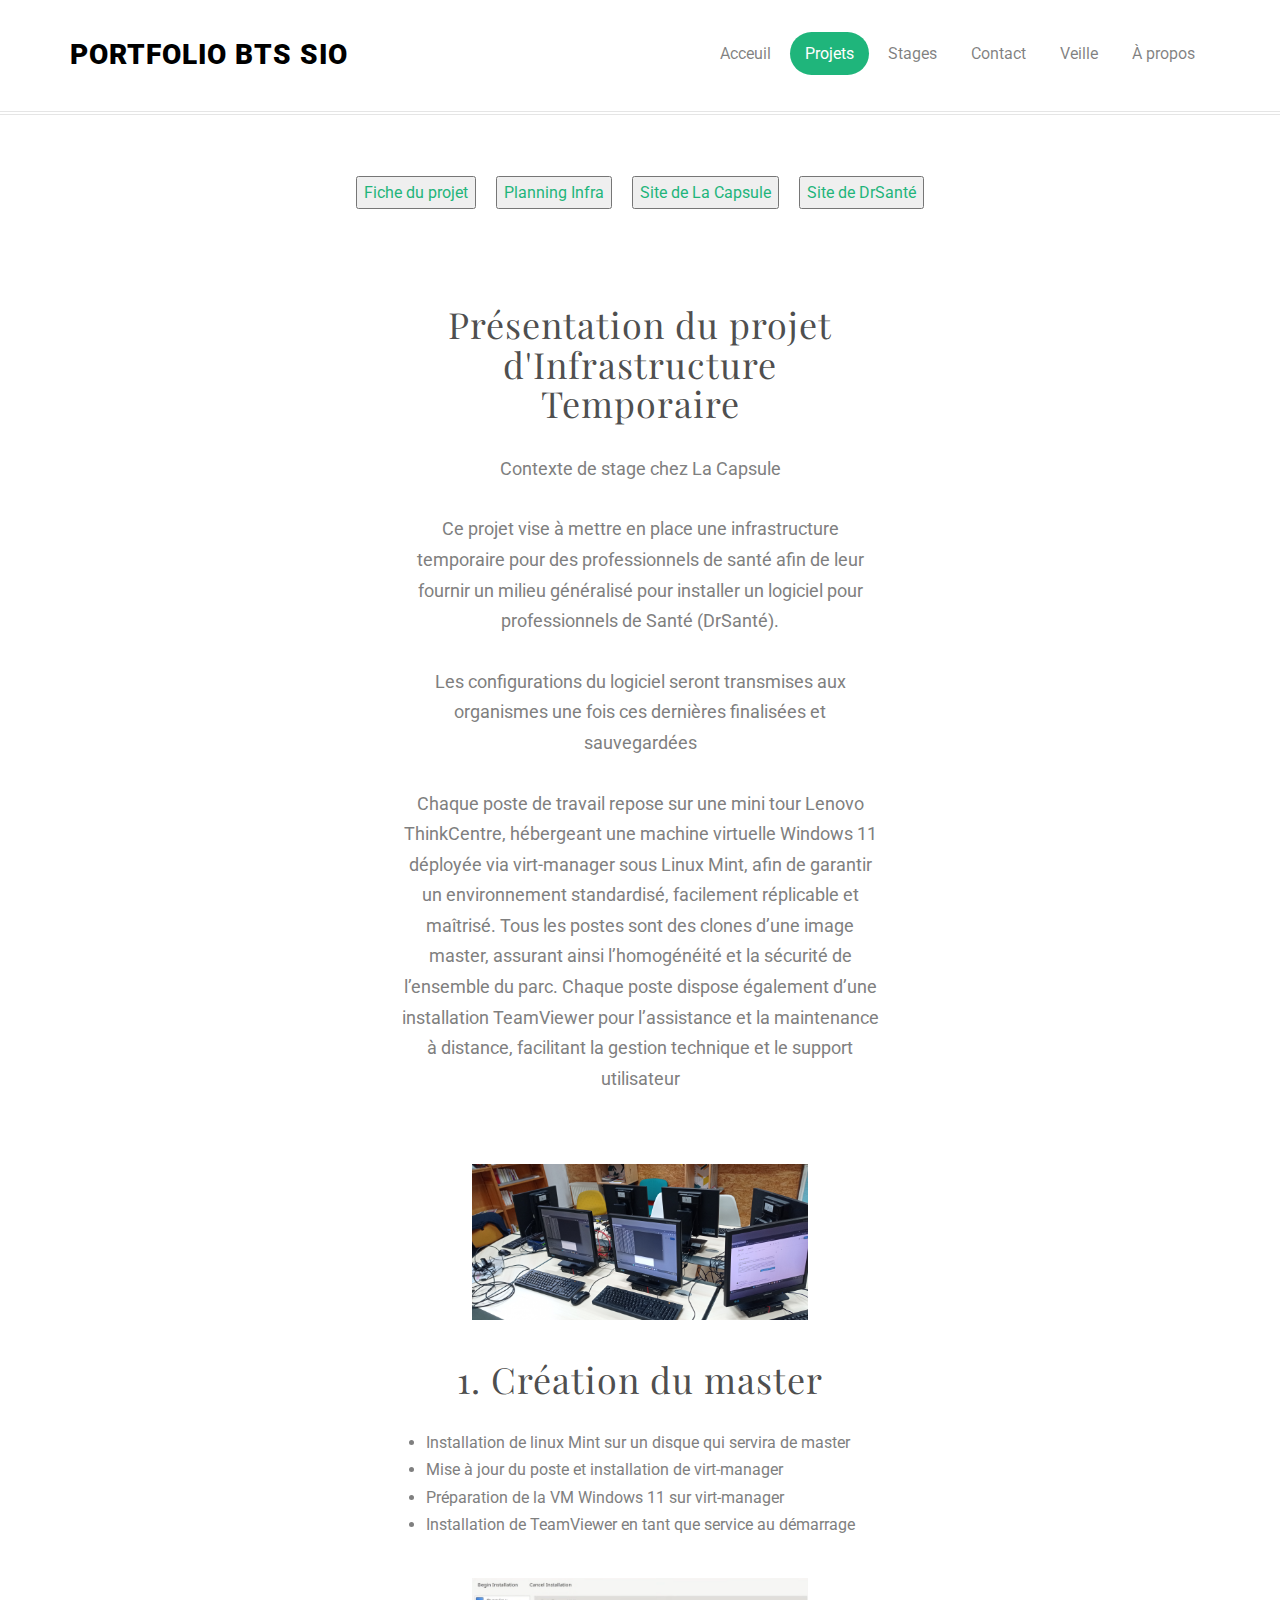
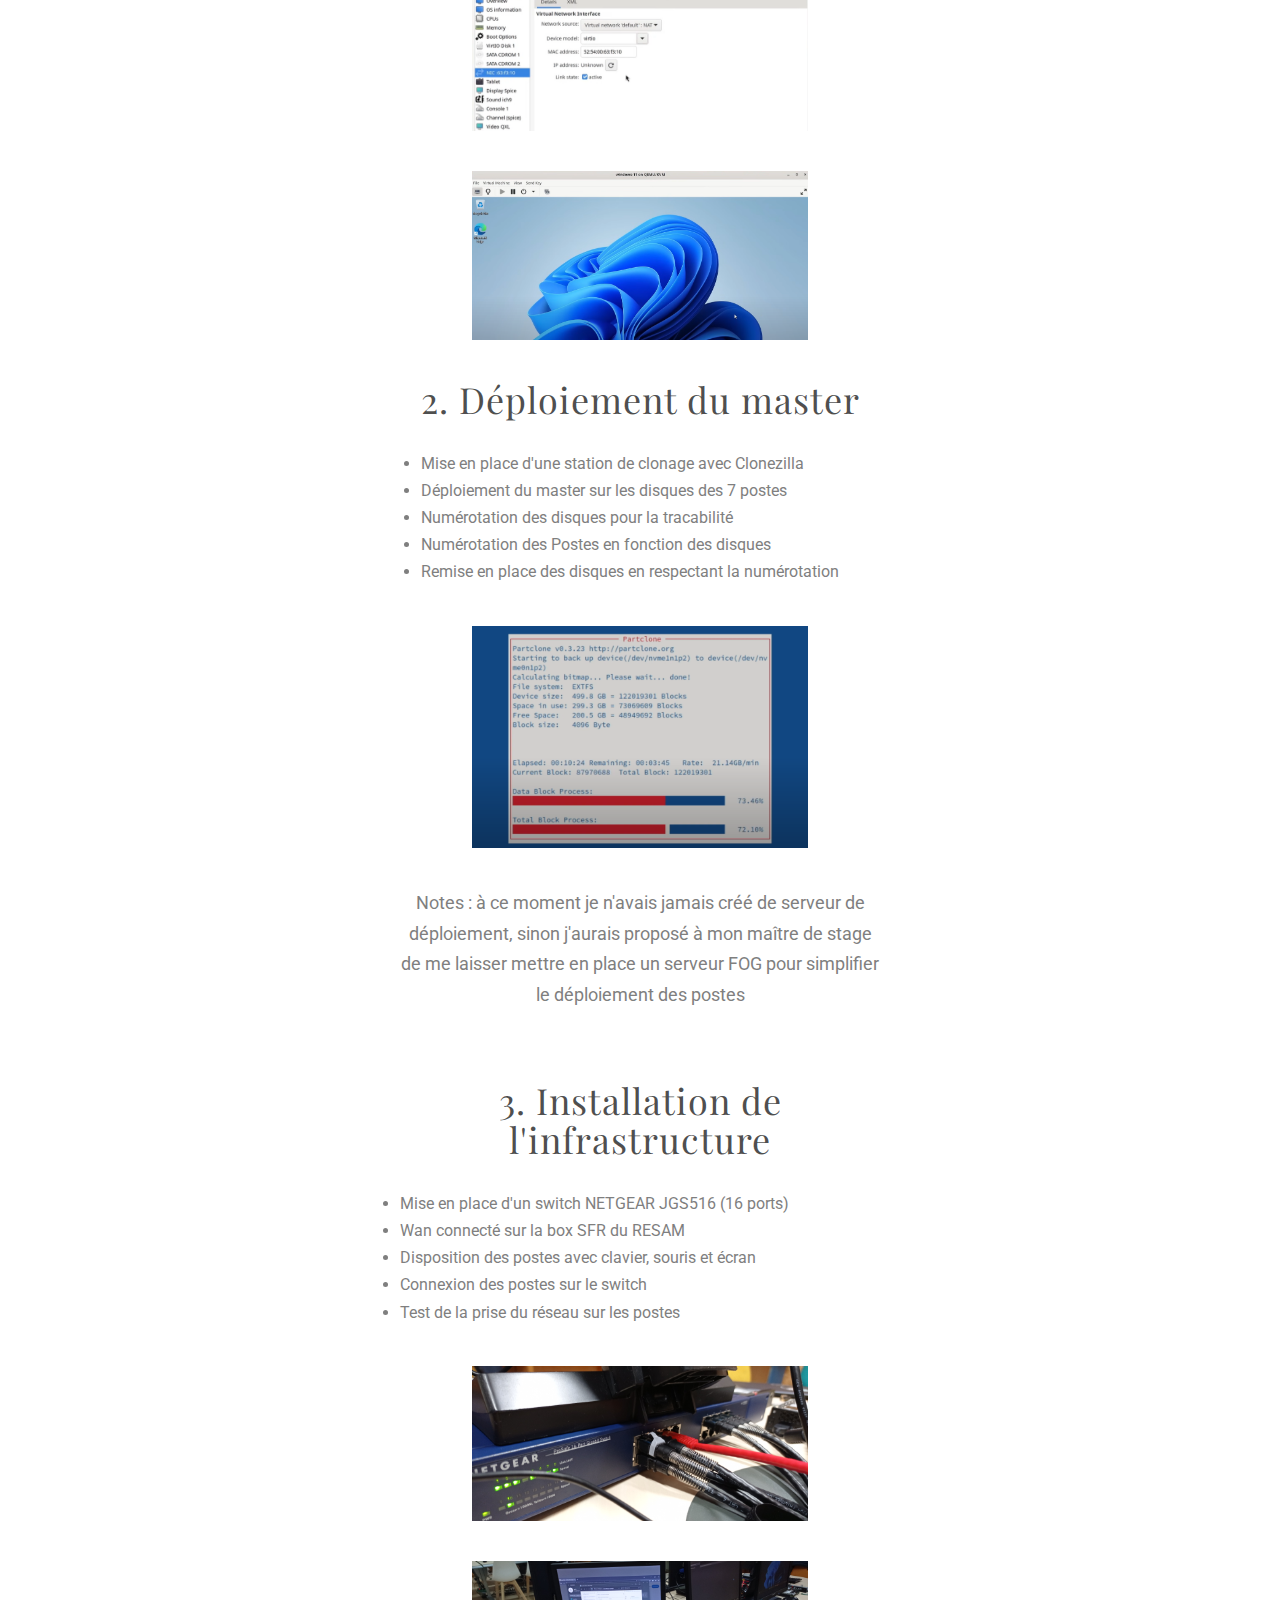
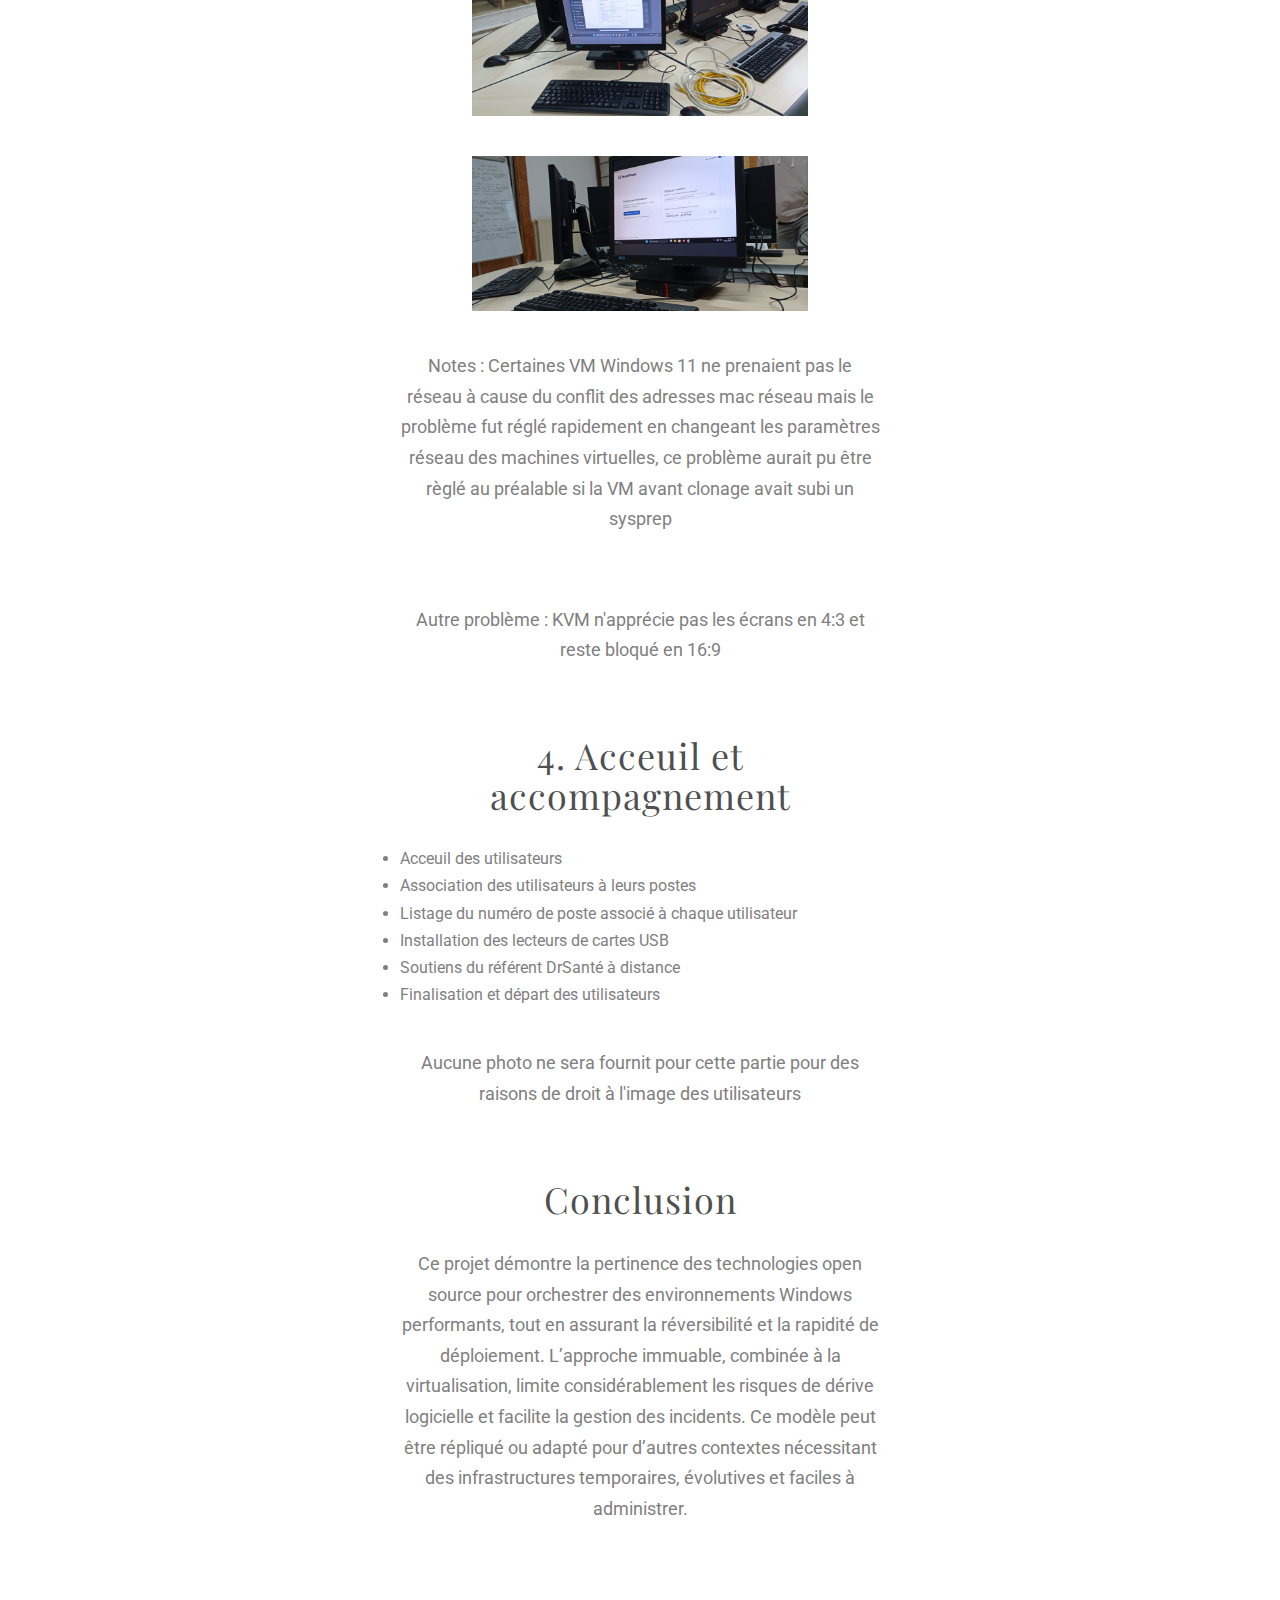
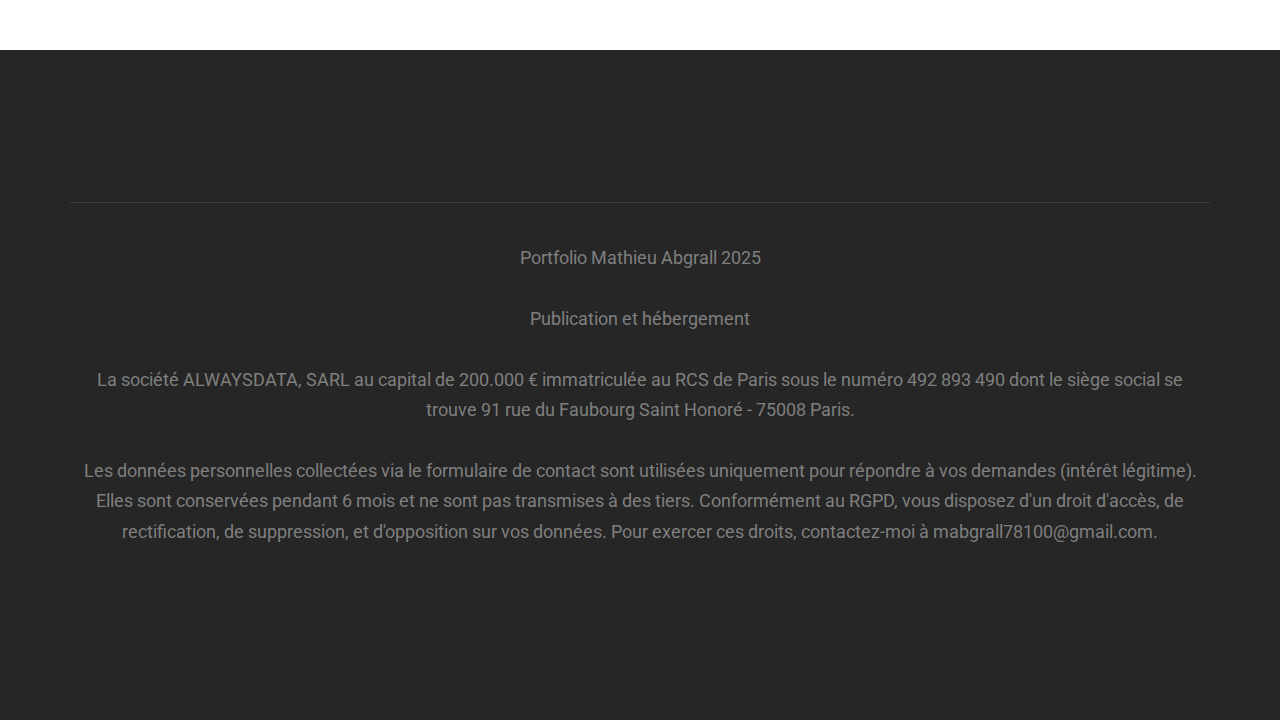
<file: projet5.html>
<!DOCTYPE html>
<!--[if gt IE 8]><!--> <html class="no-js"> <!--<![endif]-->
	<head>
	<meta charset="utf-8">
	<meta http-equiv="X-UA-Compatible" content="IE=edge">
	<title>Portfolio Mathieu Abgrall</title>
	<meta name="viewport" content="width=device-width, initial-scale=1">
	<meta name="description" content="Portfolio BTS" />
	<meta name="keywords" content="portfolio, abgrall, mathieu" />
	<meta name="author" content="Mathieu ABGRALL" />

  	<!-- Facebook and Twitter integration -->
	<meta property="og:title" content=""/>
	<meta property="og:image" content=""/>
	<meta property="og:url" content=""/>
	<meta property="og:site_name" content=""/>
	<meta property="og:description" content=""/>
	<meta name="twitter:title" content="" />
	<meta name="twitter:image" content="" />
	<meta name="twitter:url" content="" />
	<meta name="twitter:card" content="" />

	<!-- Place favicon.ico and apple-touch-icon.png in the root directory -->
	<link rel="shortcut icon" href="favicon.ico">

	<link href='https://fonts.googleapis.com/css?family=Roboto:400,100,300,700,900' rel='stylesheet' type='text/css'>

	<link href="https://fonts.googleapis.com/css?family=Playfair+Display:400,700" rel="stylesheet">
	
	<!-- Animate.css -->
	<link rel="stylesheet" href="css/animate.css">
	<!-- Icomoon Icon Fonts-->
	<link rel="stylesheet" href="css/icomoon.css">
	<!-- Simple Line Icons -->
	<link rel="stylesheet" href="css/simple-line-icons.css">
	<!-- Bootstrap  -->
	<link rel="stylesheet" href="css/bootstrap.css">
	<!-- Theme style  -->
	<link rel="stylesheet" href="css/style.css">

	<!-- Modernizr JS -->
	<script src="js/modernizr-2.6.2.min.js"></script>
	<!-- FOR IE9 below -->
	<!--[if lt IE 9]>
	<script src="js/respond.min.js"></script>
	<![endif]-->

	</head>
	<body>
	
	
	<div id="fh5co-page">
	<header id="fh5co-header" role="banner">
		<div class="container">
			<div class="header-inner">
				<h1></i><a href="index.html">Portfolio BTS SIO</a></h1>
				<nav role="navigation">
					<ul>
						<li><a href="index.html">Acceuil</a></li>
						<li><a class="active" href="projets.html">Projets</a></li>
						<li><a href="stages.html">Stages</a></li>
						<li><a href="contact.html">Contact</a></li>
						<li><a href="veille.html">Veille</a></li>
						<li><a href="about.html">À propos</a></li>
					</ul>
				</nav>
			</div>
		</div>
	</header>
	<div class="nav-projets">
		<a href="pdf/Fiche_projet_Infra.pdf" target="_blank"><button>Fiche du projet</button></a>
		<a href="pdf/Planning_Infra.pdf" target="_blank"><button>Planning Infra</button></a>
		<a href="https://lacapsule.org/" target="_blank"><button>Site de La Capsule</button></a>
		<a href="https://www.logicieldrsante.com/" target="_blank"><button>Site de DrSanté</button></a>
	</div>
	<div id="fh5co-intro-section">
		<div class="projets">
			<div class="liste-projet">
				<h1>Présentation du projet d'Infrastructure Temporaire</h1>
				<p>Contexte de stage chez La Capsule</p>
				<p>Ce projet vise à mettre en place une infrastructure temporaire pour des professionnels de santé
					afin de leur fournir un milieu généralisé pour installer un logiciel pour professionnels de Santé (DrSanté).</p>
				<p>Les configurations du logiciel seront transmises aux organismes une fois ces dernières finalisées et sauvegardées</p>
				<p>Chaque poste de travail repose sur une mini tour Lenovo ThinkCentre, 
					hébergeant une machine virtuelle Windows 11 déployée via virt-manager sous Linux Mint, 
					afin de garantir un environnement standardisé, facilement réplicable et maîtrisé. 
					Tous les postes sont des clones d’une image master, assurant ainsi 
					l’homogénéité et la sécurité de l’ensemble du parc. Chaque poste dispose également 
					d’une installation TeamViewer pour l’assistance et la maintenance à distance, 
					facilitant la gestion technique et le support utilisateur</p>
			</div>
			<img src="images/res_temp/install_finale.jpg" alt="Versus Agrégateurs" style="width:70%; height:auto;">
			<div class="liste-projet">
				<h1>1. Création du master</h2>
				<li>Installation de linux Mint sur un disque qui servira de master</li>
				<li>Mise à jour du poste et installation de virt-manager</li>
				<li>Préparation de la VM Windows 11 sur virt-manager</li>
				<li>Installation de TeamViewer en tant que service au démarrage</li>
			</div>
			<img src="images/res_temp/virt-manager1.png" alt="Versus Agrégateurs" style="width:70%; height:auto;">
			<img src="images/res_temp/virt-manager2.png" alt="Versus Agrégateurs" style="width:70%; height:auto;">
			<div class="liste-projet">
				<h1>2. Déploiement du master</h1>
				<li>Mise en place d'une station de clonage avec Clonezilla</li>
				<li>Déploiement du master sur les disques des 7 postes</li>
				<li>Numérotation des disques pour la tracabilité</li>
				<li>Numérotation des Postes en fonction des disques</li>
				<li>Remise en place des disques en respectant la numérotation</li>
			</div>
			<img src="images/res_temp/clonezilla.png" alt="Versus Agrégateurs" style="width:70%; height:auto;">
			<p>Notes : à ce moment je n'avais jamais créé de serveur de déploiement, sinon j'aurais proposé à mon maître de stage de me laisser mettre en place un serveur FOG pour simplifier le déploiement des postes</p>
			<div class="liste-projet">
				<h1>3. Installation de l'infrastructure</h1>
				<li>Mise en place d'un switch NETGEAR JGS516 (16 ports)</li>
				<li>Wan connecté sur la box SFR du RESAM</li>
				<li>Disposition des postes avec clavier, souris et écran</li>
				<li>Connexion des postes sur le switch</li>
				<li>Test de la prise du réseau sur les postes</li>
			</div>
			<img src="images/res_temp/grosplanswitch2.jpg" alt="Versus Agrégateurs" style="width:70%; height:auto;">
			<img src="images/res_temp/installation.jpg" alt="Versus Agrégateurs" style="width:70%; height:auto;">
			<img src="images/res_temp/grosplanposte.jpg" alt="Versus Agrégateurs" style="width:70%; height:auto;">
			<p>Notes : Certaines VM Windows 11 ne prenaient pas le réseau à cause du conflit des adresses mac réseau mais le problème fut réglé rapidement en changeant les paramètres réseau des machines virtuelles, ce problème aurait pu être règlé au préalable si la VM avant clonage avait subi un sysprep</p>
			<p>Autre problème : KVM n'apprécie pas les écrans en 4:3 et reste bloqué en 16:9</p>
			<div class="liste-projet">
				<h1>4. Acceuil et accompagnement</h1>
				<li>Acceuil des utilisateurs</li>
				<li>Association des utilisateurs à leurs postes</li>
				<li>Listage du numéro de poste associé à chaque utilisateur</li>
				<li>Installation des lecteurs de cartes USB</li>
				<li>Soutiens du référent DrSanté à distance</li>
				<li>Finalisation et départ des utilisateurs</li>
			</div>
			<p>Aucune photo ne sera fournit pour cette partie pour des raisons de droit à l'image des utilisateurs</p>
			<div class="liste-projet">
				<h1>Conclusion</h1>
				<p>Ce projet démontre la pertinence des technologies open source pour orchestrer 
					des environnements Windows performants, tout en assurant la réversibilité et 
					la rapidité de déploiement. L’approche immuable, combinée à la virtualisation, 
					limite considérablement les risques de dérive logicielle et facilite la gestion 
					des incidents. Ce modèle peut être répliqué ou adapté pour d’autres contextes 
					nécessitant des infrastructures temporaires, évolutives et faciles à administrer.</p>
			</div>
		</div>
	</div>
	
	<footer id="fh5co-footer" role="contentinfo">
		<div class="container">	
			<div class="col-md-12 fh5co-copyright text-center">
				<p>Portfolio Mathieu Abgrall 2025</p>
				<p>Publication et hébergement</p>
				<p>La société ALWAYSDATA, SARL au capital de 200.000 € immatriculée au RCS de Paris sous le numéro 492 893 490 dont le siège social se trouve 91 rue du Faubourg Saint Honoré - 75008 Paris.</p>
				<p>Les données personnelles collectées via le formulaire de contact sont utilisées uniquement pour répondre à vos demandes (intérêt légitime). Elles sont conservées pendant 6 mois et ne sont pas transmises à des tiers. Conformément au RGPD, vous disposez d'un droit d'accès, de rectification, de suppression, et d'opposition sur vos données. Pour exercer ces droits, contactez-moi à mabgrall78100@gmail.com.</p>
			</div>
		</div>
	</footer>
	</div>
	</div>
	
	
	<!-- jQuery -->
	<script src="js/jquery.min.js"></script>
	<!-- jQuery Easing -->
	<script src="js/jquery.easing.1.3.js"></script>
	<!-- Bootstrap -->
	<script src="js/bootstrap.min.js"></script>
	<!-- Waypoints -->
	<script src="js/jquery.waypoints.min.js"></script>
	<!-- MAIN JS -->
	<script src="js/main.js"></script>

	</body>
</html>
</file>
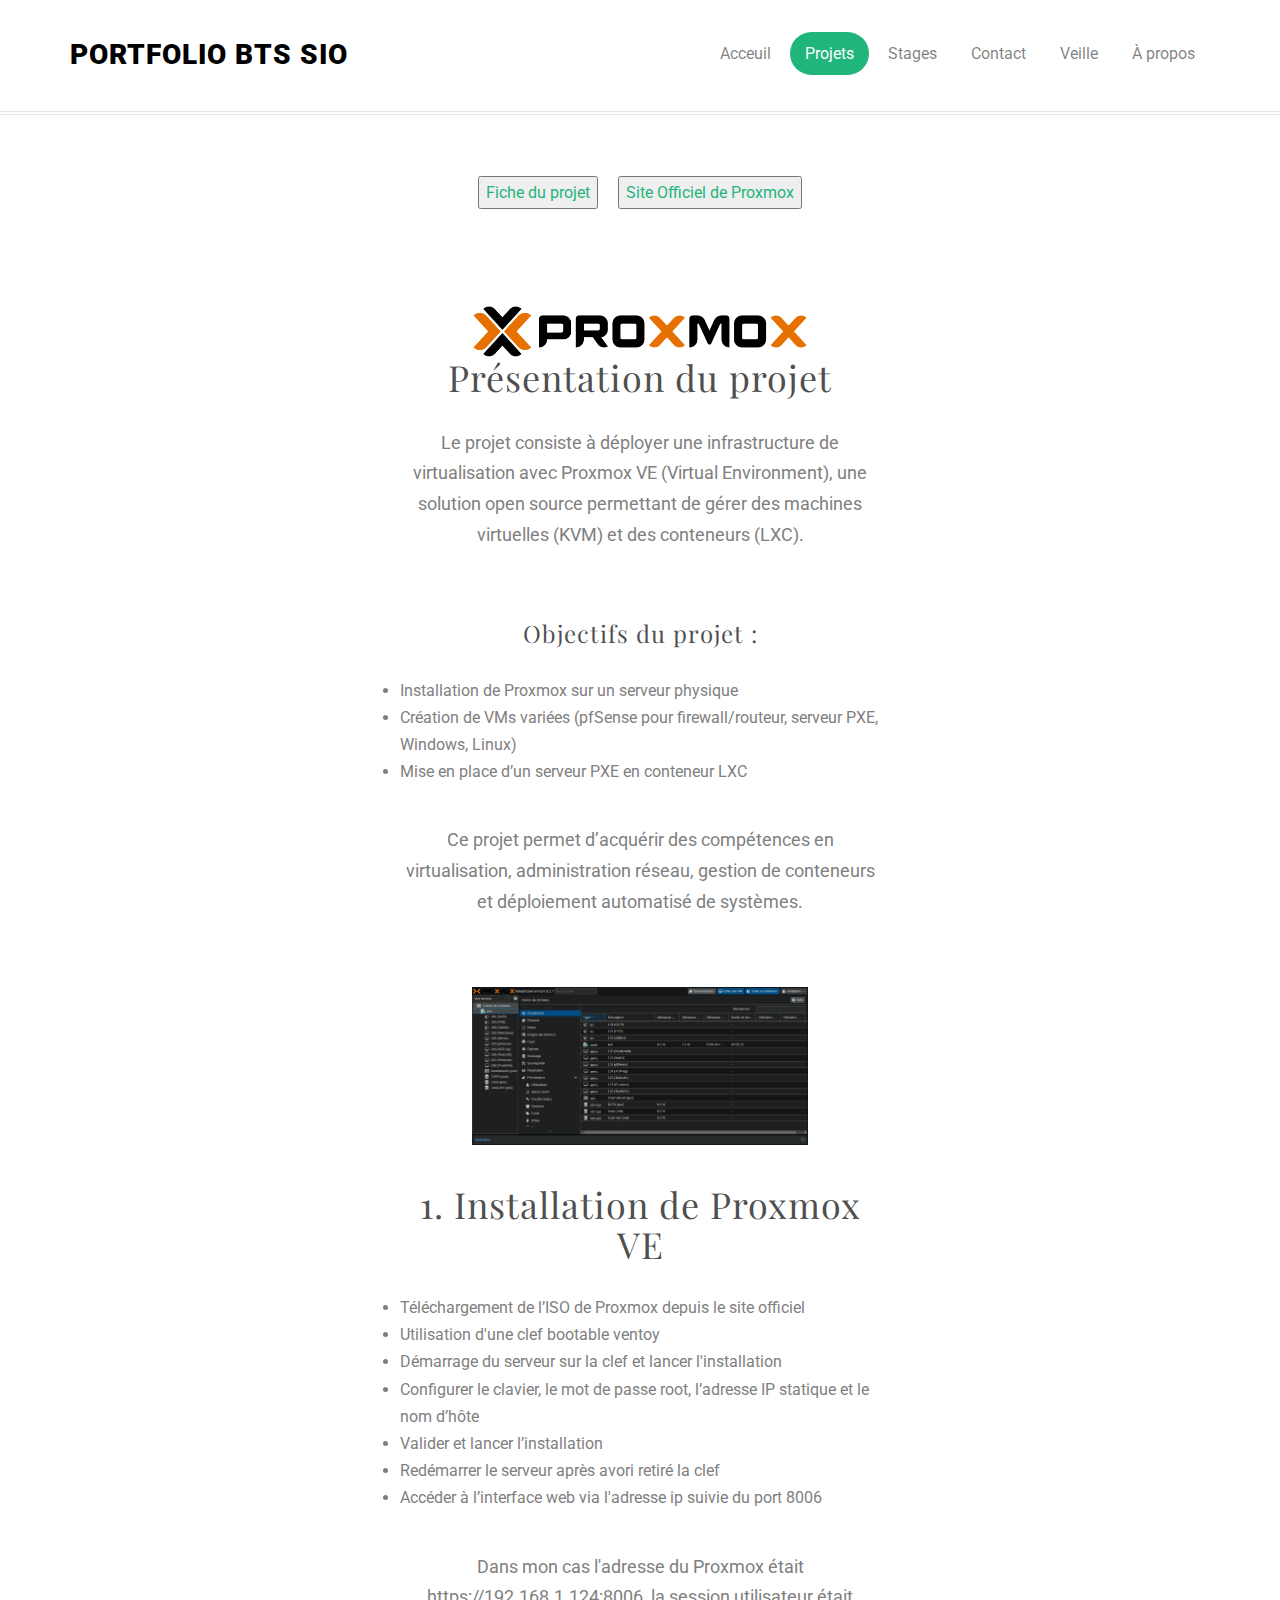
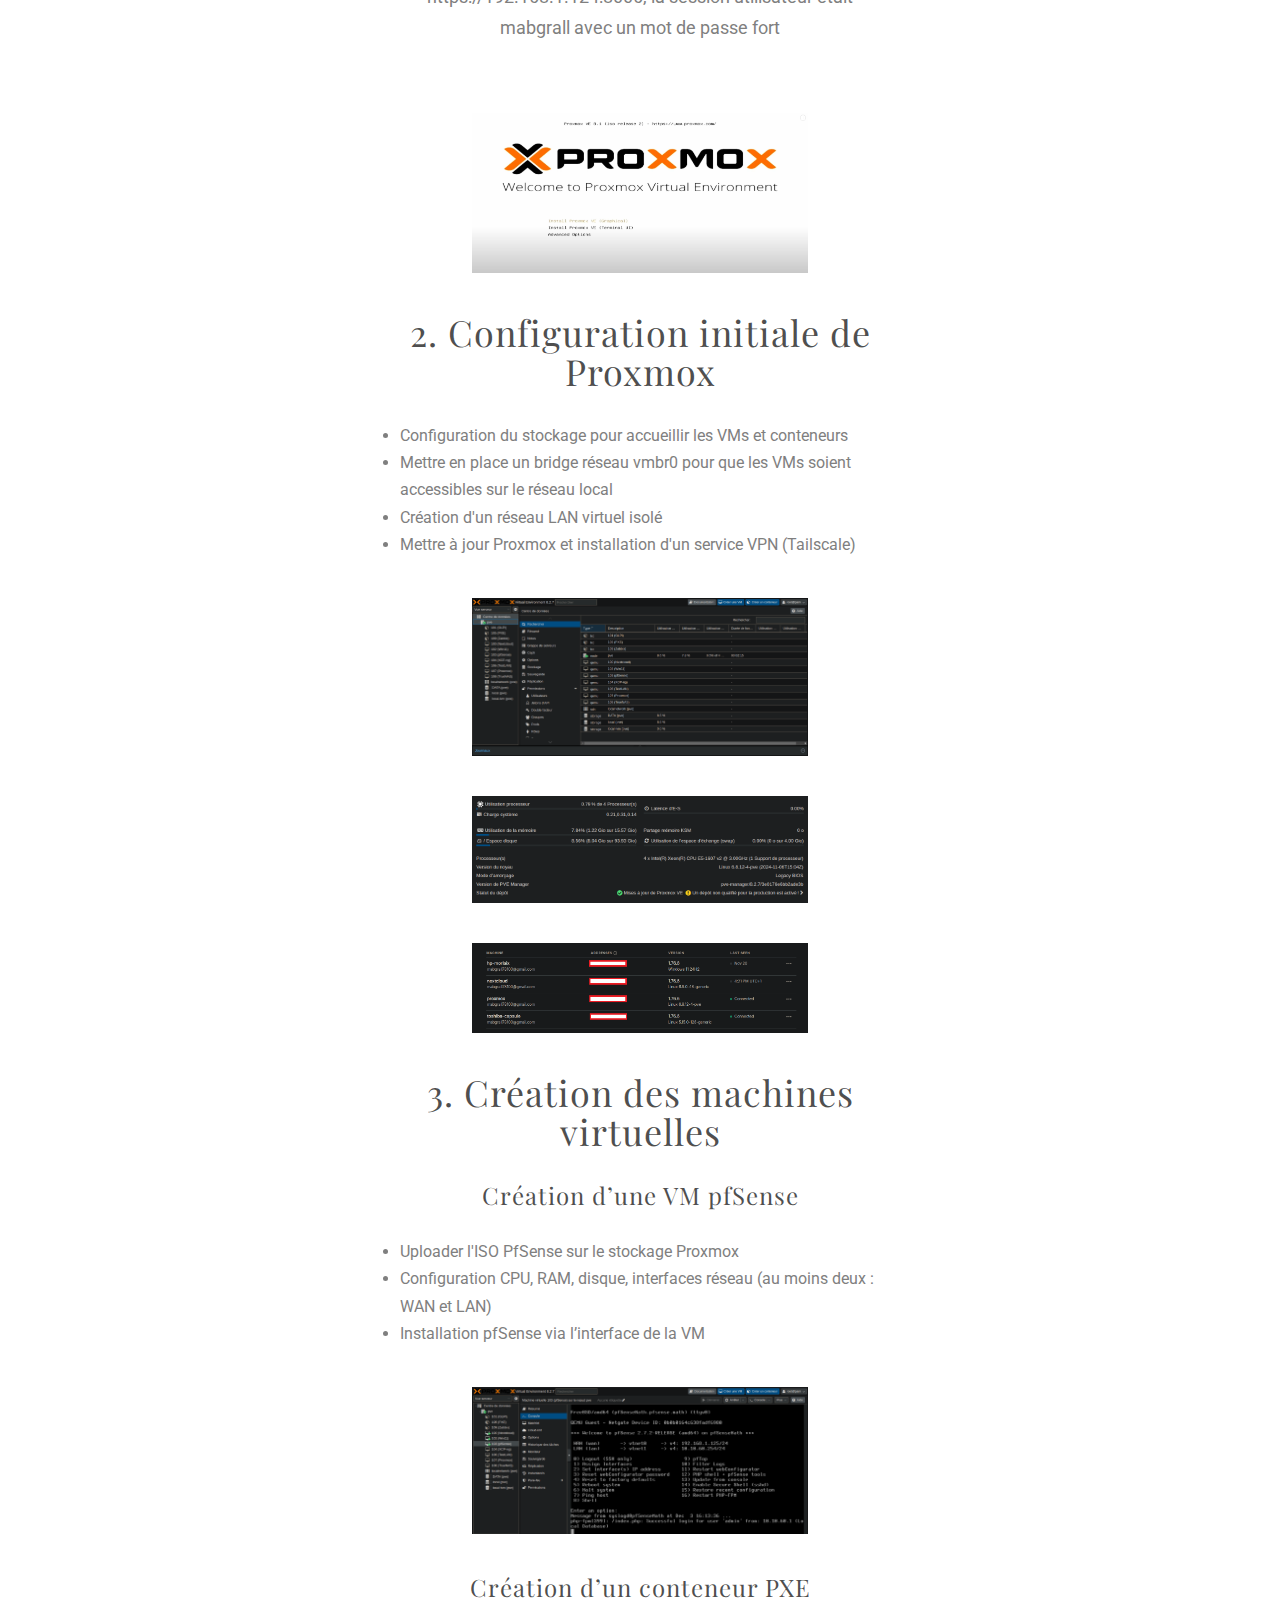
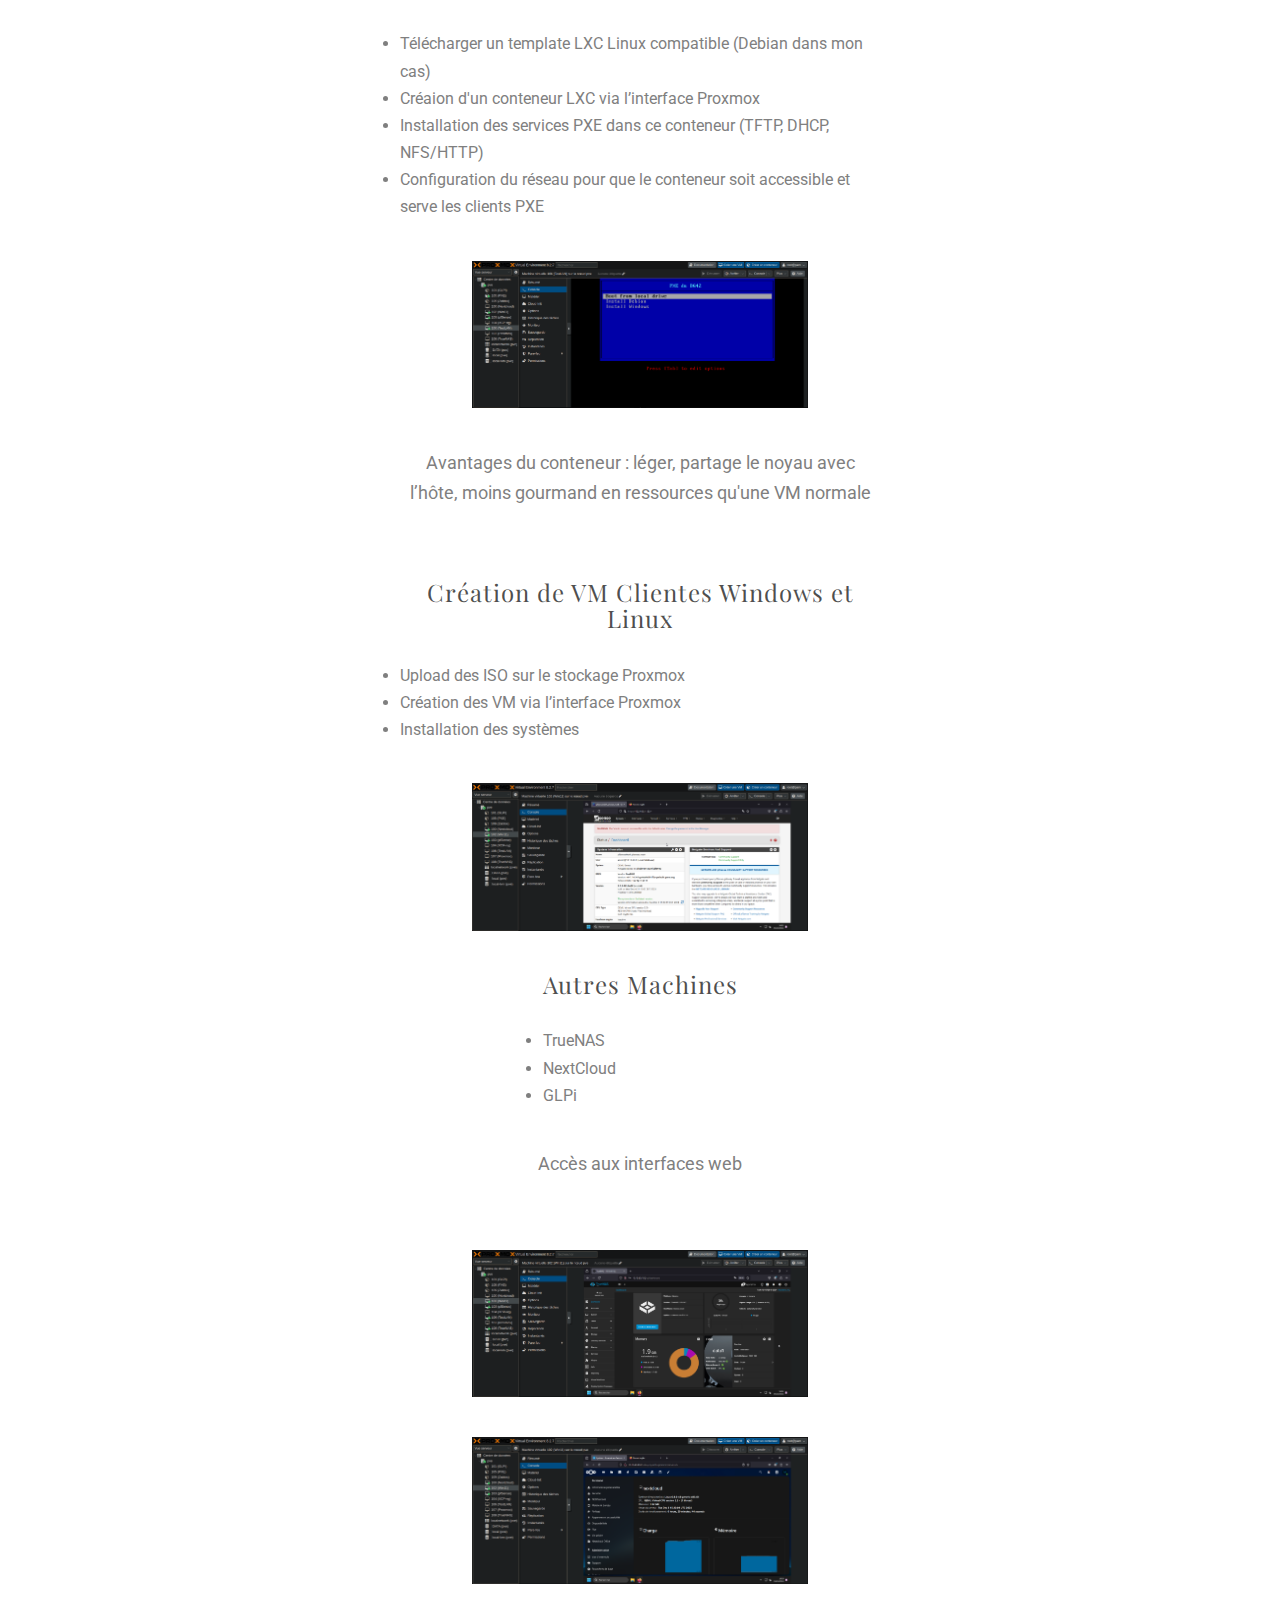
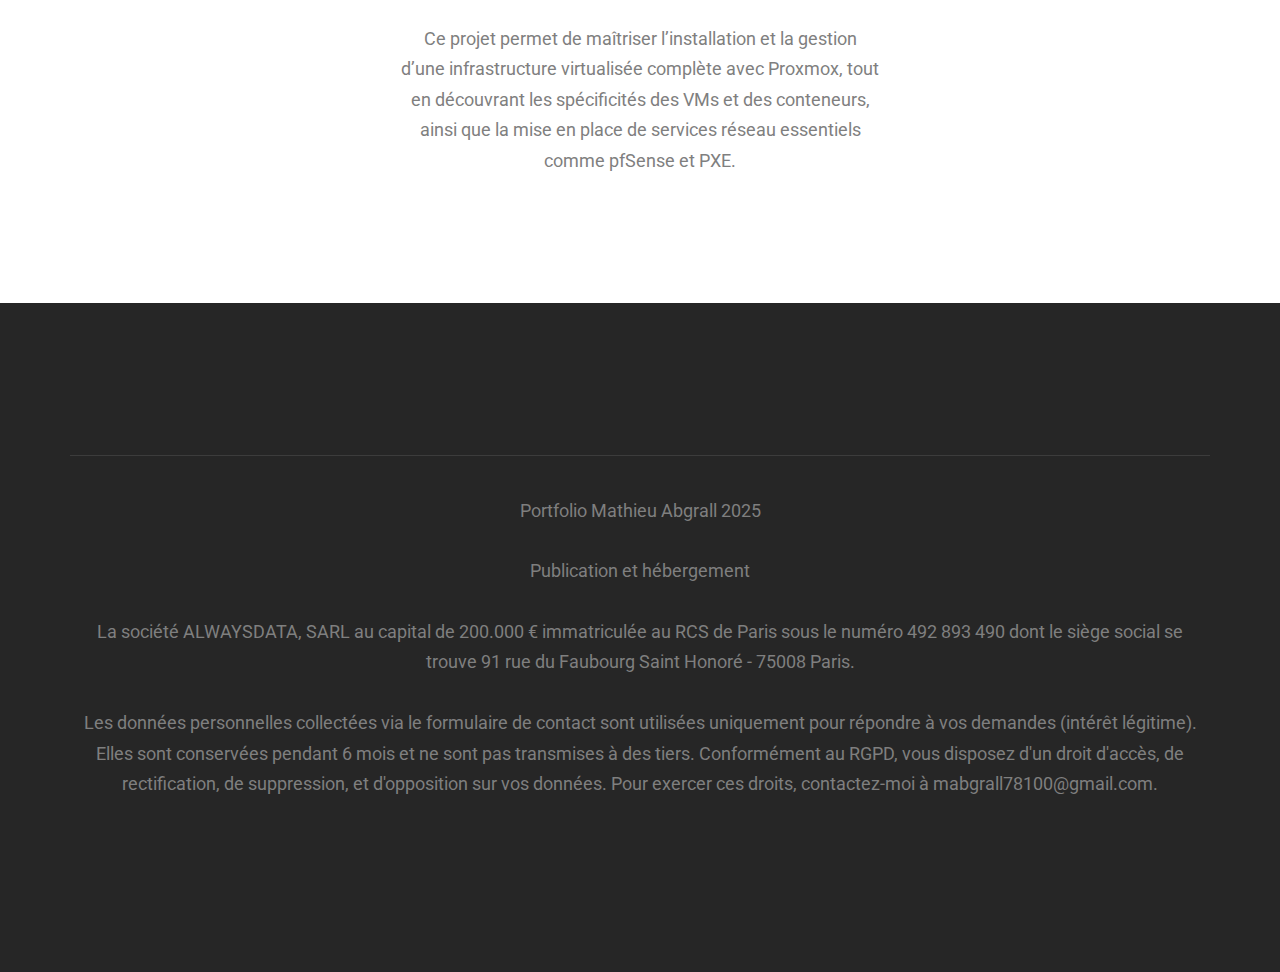
<file: projet6.html>
<!DOCTYPE html>
<!--[if gt IE 8]><!--> <html class="no-js"> <!--<![endif]-->
	<head>
	<meta charset="utf-8">
	<meta http-equiv="X-UA-Compatible" content="IE=edge">
	<title>Portfolio Mathieu Abgrall</title>
	<meta name="viewport" content="width=device-width, initial-scale=1">
	<meta name="description" content="Portfolio BTS" />
	<meta name="keywords" content="portfolio, abgrall, mathieu" />
	<meta name="author" content="Mathieu ABGRALL" />

  	<!-- Facebook and Twitter integration -->
	<meta property="og:title" content=""/>
	<meta property="og:image" content=""/>
	<meta property="og:url" content=""/>
	<meta property="og:site_name" content=""/>
	<meta property="og:description" content=""/>
	<meta name="twitter:title" content="" />
	<meta name="twitter:image" content="" />
	<meta name="twitter:url" content="" />
	<meta name="twitter:card" content="" />

	<!-- Place favicon.ico and apple-touch-icon.png in the root directory -->
	<link rel="shortcut icon" href="favicon.ico">

	<link href='https://fonts.googleapis.com/css?family=Roboto:400,100,300,700,900' rel='stylesheet' type='text/css'>

	<link href="https://fonts.googleapis.com/css?family=Playfair+Display:400,700" rel="stylesheet">
	
	<!-- Animate.css -->
	<link rel="stylesheet" href="css/animate.css">
	<!-- Icomoon Icon Fonts-->
	<link rel="stylesheet" href="css/icomoon.css">
	<!-- Simple Line Icons -->
	<link rel="stylesheet" href="css/simple-line-icons.css">
	<!-- Bootstrap  -->
	<link rel="stylesheet" href="css/bootstrap.css">
	<!-- Theme style  -->
	<link rel="stylesheet" href="css/style.css">

	<!-- Modernizr JS -->
	<script src="js/modernizr-2.6.2.min.js"></script>
	<!-- FOR IE9 below -->
	<!--[if lt IE 9]>
	<script src="js/respond.min.js"></script>
	<![endif]-->

	</head>
	<body>
	
	
	<div id="fh5co-page">
	<header id="fh5co-header" role="banner">
		<div class="container">
			<div class="header-inner">
				<h1></i><a href="index.html">Portfolio BTS SIO</a></h1>
				<nav role="navigation">
					<ul>
						<li><a href="index.html">Acceuil</a></li>
						<li><a class="active" href="projets.html">Projets</a></li>
						<li><a href="stages.html">Stages</a></li>
						<li><a href="contact.html">Contact</a></li>
						<li><a href="veille.html">Veille</a></li>
						<li><a href="about.html">À propos</a></li>
					</ul>
				</nav>
			</div>
		</div>
	</header>
	<div class="nav-projets">
		<a href="pdf/Fiche_projet_proxmox.pdf" target="_blank"><button>Fiche du projet</button></a>
		<a href="https://www.proxmox.com/en/" target="_blank"><button>Site Officiel de Proxmox</button></a>
	</div>
	<div id="fh5co-intro-section">
		<div class="projets">
			<div class="liste-projet">
				<img src="images/proxmox/Logo_Proxmox.svg.png" alt="Illustration déploiemeent" style="width:70%; height:auto;">
					<h1>Présentation du projet</h1>
					<p>Le projet consiste à déployer une infrastructure de virtualisation avec Proxmox VE (Virtual Environment), 
					une solution open source permettant de gérer des machines virtuelles (KVM) et des conteneurs (LXC). </p>
			</div>
			<div class="liste-projet">
					<h3>Objectifs du projet :</h3>
					<li>Installation de Proxmox sur un serveur physique</li>
					<li>Création de VMs variées (pfSense pour firewall/routeur, serveur PXE, Windows, Linux)</li>
					<li>Mise en place d’un serveur PXE en conteneur LXC</li>
			</div>
			<p>Ce projet permet d’acquérir des compétences en virtualisation, administration réseau, 
						gestion de conteneurs et déploiement automatisé de systèmes.</p>
			<img src="images/proxmox/preuve_stage1.png" alt="Versus Agrégateurs" style="width:70%; height:auto;">
			<div class="liste-projet">
				<h1>1. Installation de Proxmox VE</h1>
				<li>Téléchargement de l’ISO de Proxmox depuis le site officiel</li>
				<li>Utilisation d'une clef bootable ventoy</li>
				<li>Démarrage du serveur sur la clef et lancer l'installation</li>
				<li>Configurer le clavier, le mot de passe root, l’adresse IP statique et le nom d’hôte</li>
				<li>Valider et lancer l’installation</li>
				<li>Redémarrer le serveur après avori retiré la clef</li>
				<li>Accéder à l’interface web via l'adresse ip suivie du port 8006</li>
			</div>
			<p>Dans mon cas l'adresse du Proxmox était https://192.168.1.124:8006, la session utilisateur était mabgrall avec un mot de passe fort</p>
			<img src="images/proxmox/install.png" alt="Versus Agrégateurs" style="width:70%; height:auto;">
			<div class="liste-projet">
				<h1>2. Configuration initiale de Proxmox</h1>
				<li>Configuration du stockage pour accueillir les VMs et conteneurs</li>
				<li>Mettre en place un bridge réseau vmbr0 pour que les VMs soient accessibles sur le réseau local</li>
				<li>Création d'un réseau LAN virtuel isolé</li>
				<li>Mettre à jour Proxmox et installation d'un service VPN (Tailscale)</li>
			</div>
			<img src="images/proxmox/preuve_stage1.png" alt="Versus Agrégateurs" style="width:70%; height:auto;">
			<img src="images/proxmox/preuve_stage2.png" alt="Versus Agrégateurs" style="width:70%; height:auto;">
			<img src="images/proxmox/preuve_stage8.png" alt="Versus Agrégateurs" style="width:70%; height:auto;">
			<div class="liste-projet">
				<h1>3. Création des machines virtuelles</h1>
				<h3>Création d’une VM pfSense</h3>
				<li>Uploader l'ISO PfSense sur le stockage Proxmox</li>
				<li>Configuration CPU, RAM, disque, interfaces réseau (au moins deux : WAN et LAN)</li>
				<li>Installation pfSense via l’interface de la VM</li>
			</div>
			<img src="images/proxmox/preuve_stage4.png" alt="Versus Agrégateurs" style="width:70%; height:auto;">
			<div class="liste-projet">
				<h3>Création d’un conteneur PXE </h3>
				<li>Télécharger un template LXC Linux compatible (Debian dans mon cas)</li>
				<li>Créaion d'un conteneur LXC via l’interface Proxmox</li>
				<li>Installation des services PXE dans ce conteneur (TFTP, DHCP, NFS/HTTP)</li>
				<li>Configuration du réseau pour que le conteneur soit accessible et serve les clients PXE</li>
			</div>
			<img src="images/proxmox/preuve_stage6.png" alt="Versus Agrégateurs" style="width:70%; height:auto;">
			<p>Avantages du conteneur : léger, partage le noyau avec l’hôte, moins gourmand en ressources qu'une VM normale</p>
			<div class="liste-projet">
				<h3>Création de VM Clientes Windows et Linux</h3>
				<li>Upload des ISO sur le stockage Proxmox</li>
				<li>Création des VM via l’interface Proxmox</li>
				<li>Installation des systèmes</li>
			</div>
			<img src="images/proxmox/preuve_stage3.png" alt="Versus Agrégateurs" style="width:70%; height:auto;">
			<div class="liste-projet">
				<h3>Autres Machines</h3>
				<li>TrueNAS</li>
				<li>NextCloud</li>
				<li>GLPi</li>
			</div>
			<p>Accès aux interfaces web</p>
			<img src="images/proxmox/preuve_stage7.png" alt="Versus Agrégateurs" style="width:70%; height:auto;">
			<img src="images/proxmox/preuve_stage5.png" alt="Versus Agrégateurs" style="width:70%; height:auto;">
			<p>Ce projet permet de maîtriser l’installation et la gestion d’une infrastructure virtualisée complète avec Proxmox, tout en découvrant les spécificités des VMs et des conteneurs, ainsi que la mise en place de services réseau essentiels comme pfSense et PXE.</p>
			</div>
		</div>
	</div>
	
	<footer id="fh5co-footer" role="contentinfo">
		<div class="container">	
			<div class="col-md-12 fh5co-copyright text-center">
				<p>Portfolio Mathieu Abgrall 2025</p>
				<p>Publication et hébergement</p>
				<p>La société ALWAYSDATA, SARL au capital de 200.000 € immatriculée au RCS de Paris sous le numéro 492 893 490 dont le siège social se trouve 91 rue du Faubourg Saint Honoré - 75008 Paris.</p>
				<p>Les données personnelles collectées via le formulaire de contact sont utilisées uniquement pour répondre à vos demandes (intérêt légitime). Elles sont conservées pendant 6 mois et ne sont pas transmises à des tiers. Conformément au RGPD, vous disposez d'un droit d'accès, de rectification, de suppression, et d'opposition sur vos données. Pour exercer ces droits, contactez-moi à mabgrall78100@gmail.com.</p>
			</div>
		</div>
	</footer>
	</div>
	</div>
	
	
	<!-- jQuery -->
	<script src="js/jquery.min.js"></script>
	<!-- jQuery Easing -->
	<script src="js/jquery.easing.1.3.js"></script>
	<!-- Bootstrap -->
	<script src="js/bootstrap.min.js"></script>
	<!-- Waypoints -->
	<script src="js/jquery.waypoints.min.js"></script>
	<!-- MAIN JS -->
	<script src="js/main.js"></script>

	</body>
</html>
</file>
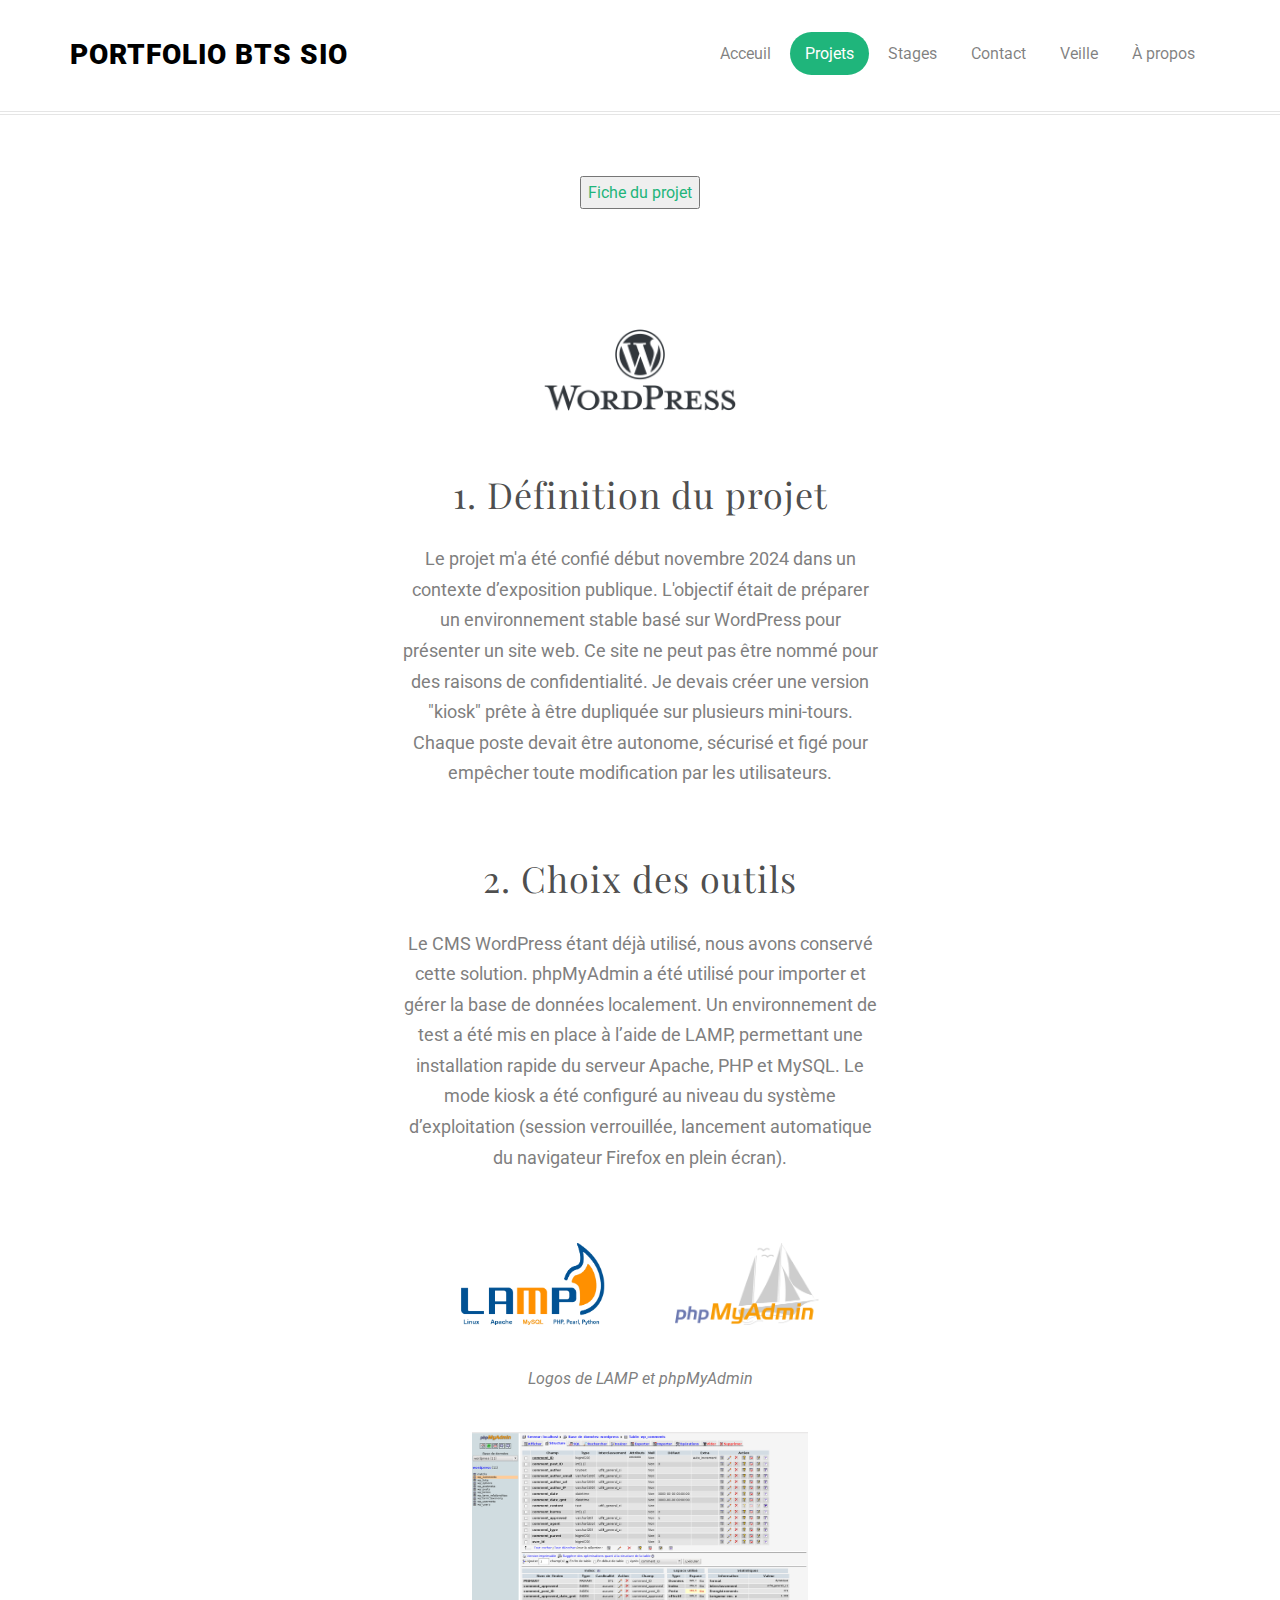
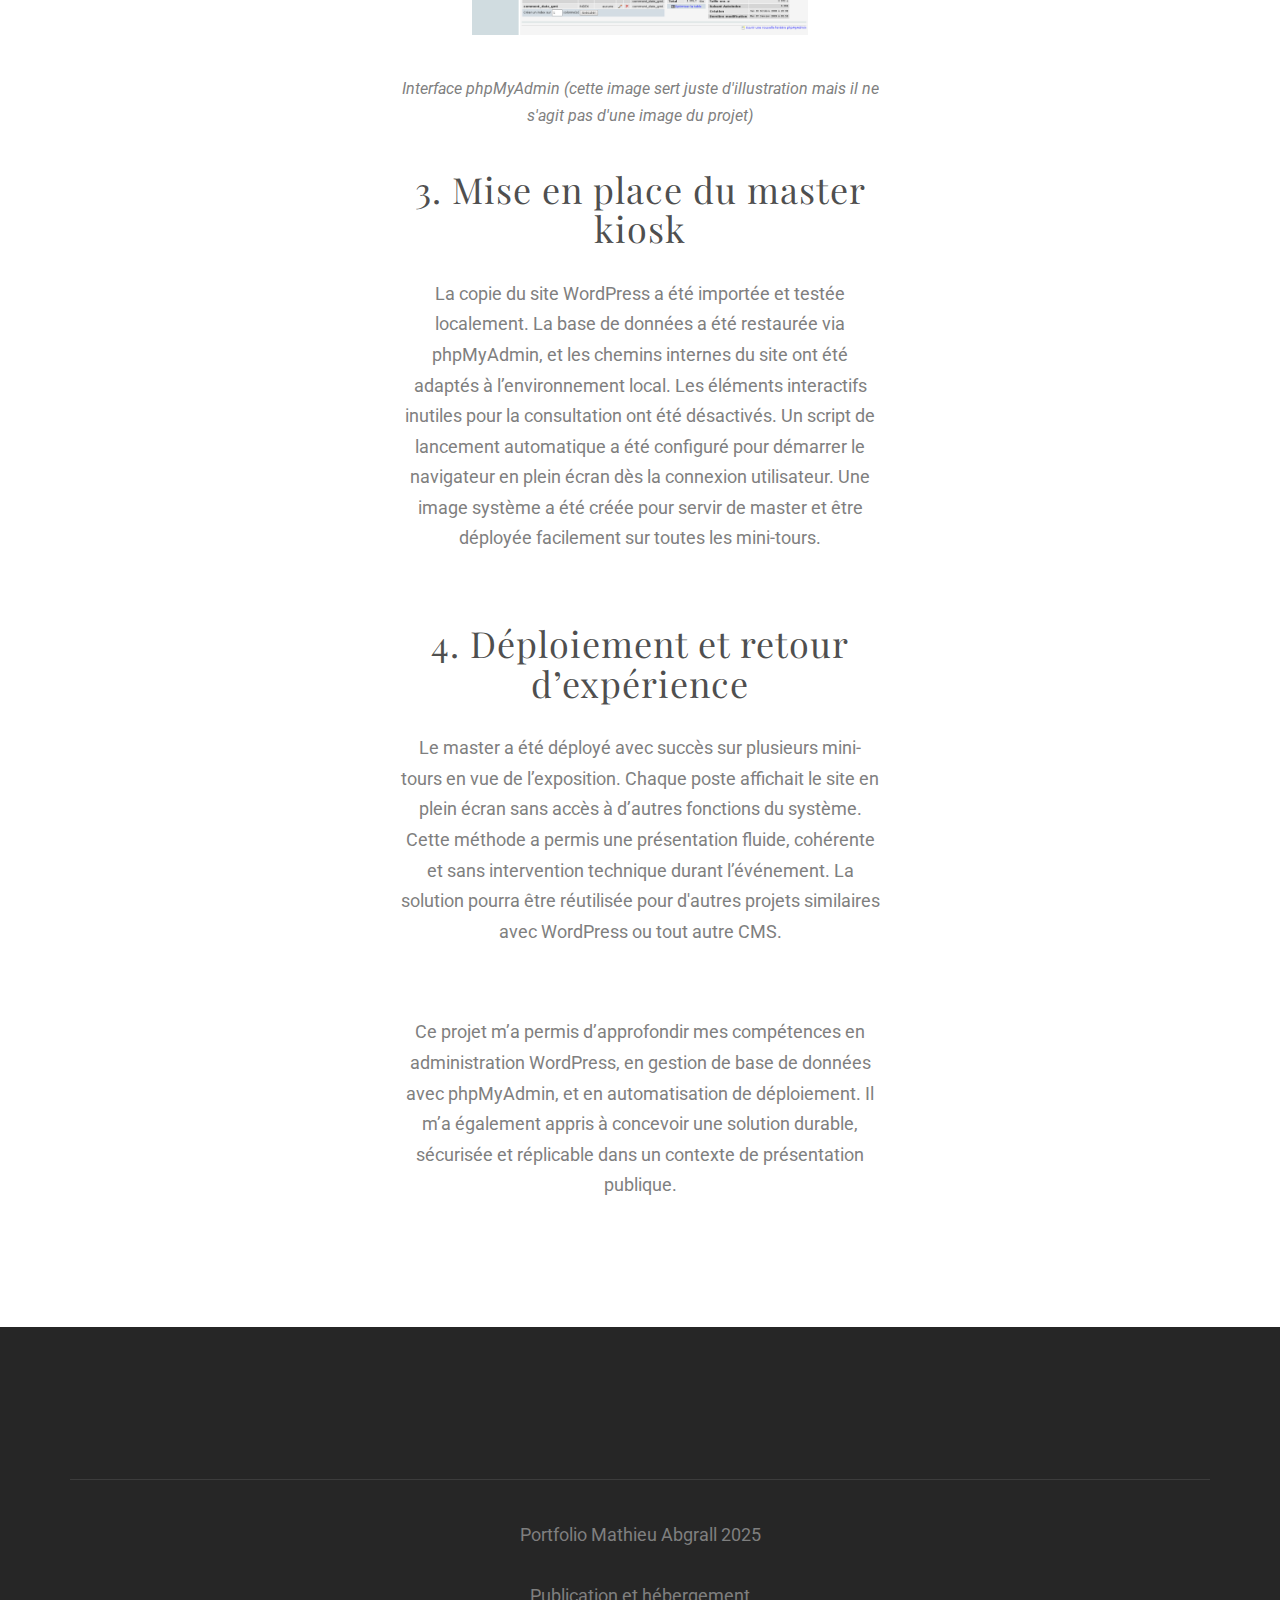
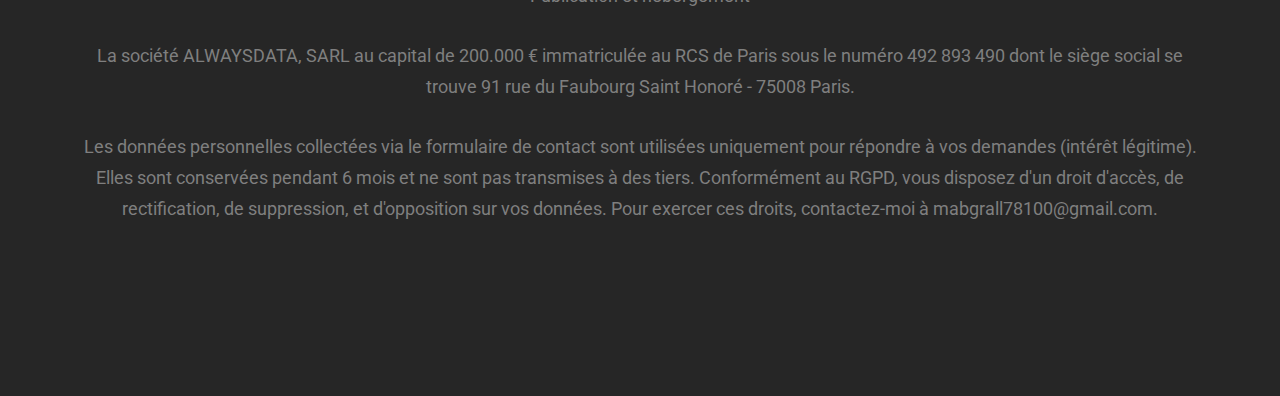
<file: projet7.html>
<!DOCTYPE html>
<!--[if gt IE 8]><!--> <html class="no-js"> <!--<![endif]-->
	<head>
	<meta charset="utf-8">
	<meta http-equiv="X-UA-Compatible" content="IE=edge">
	<title>Portfolio Mathieu Abgrall</title>
	<meta name="viewport" content="width=device-width, initial-scale=1">
	<meta name="description" content="Portfolio BTS" />
	<meta name="keywords" content="portfolio, abgrall, mathieu" />
	<meta name="author" content="Mathieu ABGRALL" />

  	<!-- Facebook and Twitter integration -->
	<meta property="og:title" content=""/>
	<meta property="og:image" content=""/>
	<meta property="og:url" content=""/>
	<meta property="og:site_name" content=""/>
	<meta property="og:description" content=""/>
	<meta name="twitter:title" content="" />
	<meta name="twitter:image" content="" />
	<meta name="twitter:url" content="" />
	<meta name="twitter:card" content="" />

	<!-- Place favicon.ico and apple-touch-icon.png in the root directory -->
	<link rel="shortcut icon" href="favicon.ico">

	<link href='https://fonts.googleapis.com/css?family=Roboto:400,100,300,700,900' rel='stylesheet' type='text/css'>

	<link href="https://fonts.googleapis.com/css?family=Playfair+Display:400,700" rel="stylesheet">
	
	<!-- Animate.css -->
	<link rel="stylesheet" href="css/animate.css">
	<!-- Icomoon Icon Fonts-->
	<link rel="stylesheet" href="css/icomoon.css">
	<!-- Simple Line Icons -->
	<link rel="stylesheet" href="css/simple-line-icons.css">
	<!-- Bootstrap  -->
	<link rel="stylesheet" href="css/bootstrap.css">
	<!-- Theme style  -->
	<link rel="stylesheet" href="css/style.css">

	<!-- Modernizr JS -->
	<script src="js/modernizr-2.6.2.min.js"></script>
	<!-- FOR IE9 below -->
	<!--[if lt IE 9]>
	<script src="js/respond.min.js"></script>
	<![endif]-->

	</head>
	<body>
	
	
	<div id="fh5co-page">
	<header id="fh5co-header" role="banner">
		<div class="container">
			<div class="header-inner">
				<h1></i><a href="index.html">Portfolio BTS SIO</a></h1>
				<nav role="navigation">
					<ul>
						<li><a href="index.html">Acceuil</a></li>
						<li><a class="active" href="projets.html">Projets</a></li>
						<li><a href="stages.html">Stages</a></li>
						<li><a href="contact.html">Contact</a></li>
						<li><a href="veille.html">Veille</a></li>
						<li><a href="about.html">À propos</a></li>
					</ul>
				</nav>
			</div>
		</div>
	</header>
	<div class="nav-projets">
		<a href="pdf/Fiche_projet_Aminweb.pdf" target="_blank"><button>Fiche du projet</button></a>
	</div>
	<div id="fh5co-intro-section">
	<div class="projets">
		<img src="images/admin_web/WordPress_logo.png" alt="" style="width:50%; height:auto;">
		<div class="liste-projet">
			<h1>1. Définition du projet</h1>
			<p>
				Le projet m'a été confié début novembre 2024 dans un contexte d’exposition publique. 
				L'objectif était de préparer un environnement stable basé sur WordPress pour présenter un site web. 
				Ce site ne peut pas être nommé pour des raisons de confidentialité. 
				Je devais créer une version "kiosk" prête à être dupliquée sur plusieurs mini-tours. 
				Chaque poste devait être autonome, sécurisé et figé pour empêcher toute modification par les utilisateurs.
			</p>
		</div>

		<div class="liste-projet">
			<h1>2. Choix des outils</h1>
			<p>
				Le CMS WordPress étant déjà utilisé, nous avons conservé cette solution. 
				phpMyAdmin a été utilisé pour importer et gérer la base de données localement. 
				Un environnement de test a été mis en place à l’aide de LAMP, permettant une installation rapide du serveur Apache, PHP et MySQL. 
				Le mode kiosk a été configuré au niveau du système d’exploitation (session verrouillée, lancement automatique du navigateur Firefox en plein écran).
			</p>
		</div>
			<div style="display: flex; gap: 70px; justify-content: center;">
				<img src="images/admin_web/LAMP-Stack-logo.png.webp" alt="" style="width:30%; height:auto;">
				<img src="images/admin_web/PhpMyAdmin.png" alt="" style="width:30%; height:auto;">
			</div>
			<i>Logos de LAMP et phpMyAdmin</i>
			<img src="images/admin_web/interface_phpmyadmin.png" alt="" style="width:70%; height:auto;">
			<i>Interface phpMyAdmin (cette image sert juste d'illustration mais il ne s'agit pas d'une image du projet)</i>
		<div class="liste-projet">
			<h1>3. Mise en place du master kiosk</h1>
			<p>
				La copie du site WordPress a été importée et testée localement. 
				La base de données a été restaurée via phpMyAdmin, et les chemins internes du site ont été adaptés à l’environnement local. 
				Les éléments interactifs inutiles pour la consultation ont été désactivés. 
				Un script de lancement automatique a été configuré pour démarrer le navigateur en plein écran dès la connexion utilisateur. 
				Une image système a été créée pour servir de master et être déployée facilement sur toutes les mini-tours.
			</p>
		</div>

		<div class="liste-projet">
			<h1>4. Déploiement et retour d’expérience</h1>
			<p>
				Le master a été déployé avec succès sur plusieurs mini-tours en vue de l’exposition. 
				Chaque poste affichait le site en plein écran sans accès à d’autres fonctions du système. 
				Cette méthode a permis une présentation fluide, cohérente et sans intervention technique durant l’événement. 
				La solution pourra être réutilisée pour d'autres projets similaires avec WordPress ou tout autre CMS.
			</p>
		</div>

		<p>Ce projet m’a permis d’approfondir mes compétences en administration WordPress, en gestion de base de données avec phpMyAdmin, et en automatisation de déploiement. Il m’a également appris à concevoir une solution durable, sécurisée et réplicable dans un contexte de présentation publique.</p>
	</div>
</div>
	
	<footer id="fh5co-footer" role="contentinfo">
		<div class="container">	
			<div class="col-md-12 fh5co-copyright text-center">
				<p>Portfolio Mathieu Abgrall 2025</p>
				<p>Publication et hébergement</p>
				<p>La société ALWAYSDATA, SARL au capital de 200.000 € immatriculée au RCS de Paris sous le numéro 492 893 490 dont le siège social se trouve 91 rue du Faubourg Saint Honoré - 75008 Paris.</p>
				<p>Les données personnelles collectées via le formulaire de contact sont utilisées uniquement pour répondre à vos demandes (intérêt légitime). Elles sont conservées pendant 6 mois et ne sont pas transmises à des tiers. Conformément au RGPD, vous disposez d'un droit d'accès, de rectification, de suppression, et d'opposition sur vos données. Pour exercer ces droits, contactez-moi à mabgrall78100@gmail.com.</p>
			</div>
		</div>
	</footer>
	</div>
	</div>
	
	
	<!-- jQuery -->
	<script src="js/jquery.min.js"></script>
	<!-- jQuery Easing -->
	<script src="js/jquery.easing.1.3.js"></script>
	<!-- Bootstrap -->
	<script src="js/bootstrap.min.js"></script>
	<!-- Waypoints -->
	<script src="js/jquery.waypoints.min.js"></script>
	<!-- MAIN JS -->
	<script src="js/main.js"></script>

	</body>
</html>
</file>
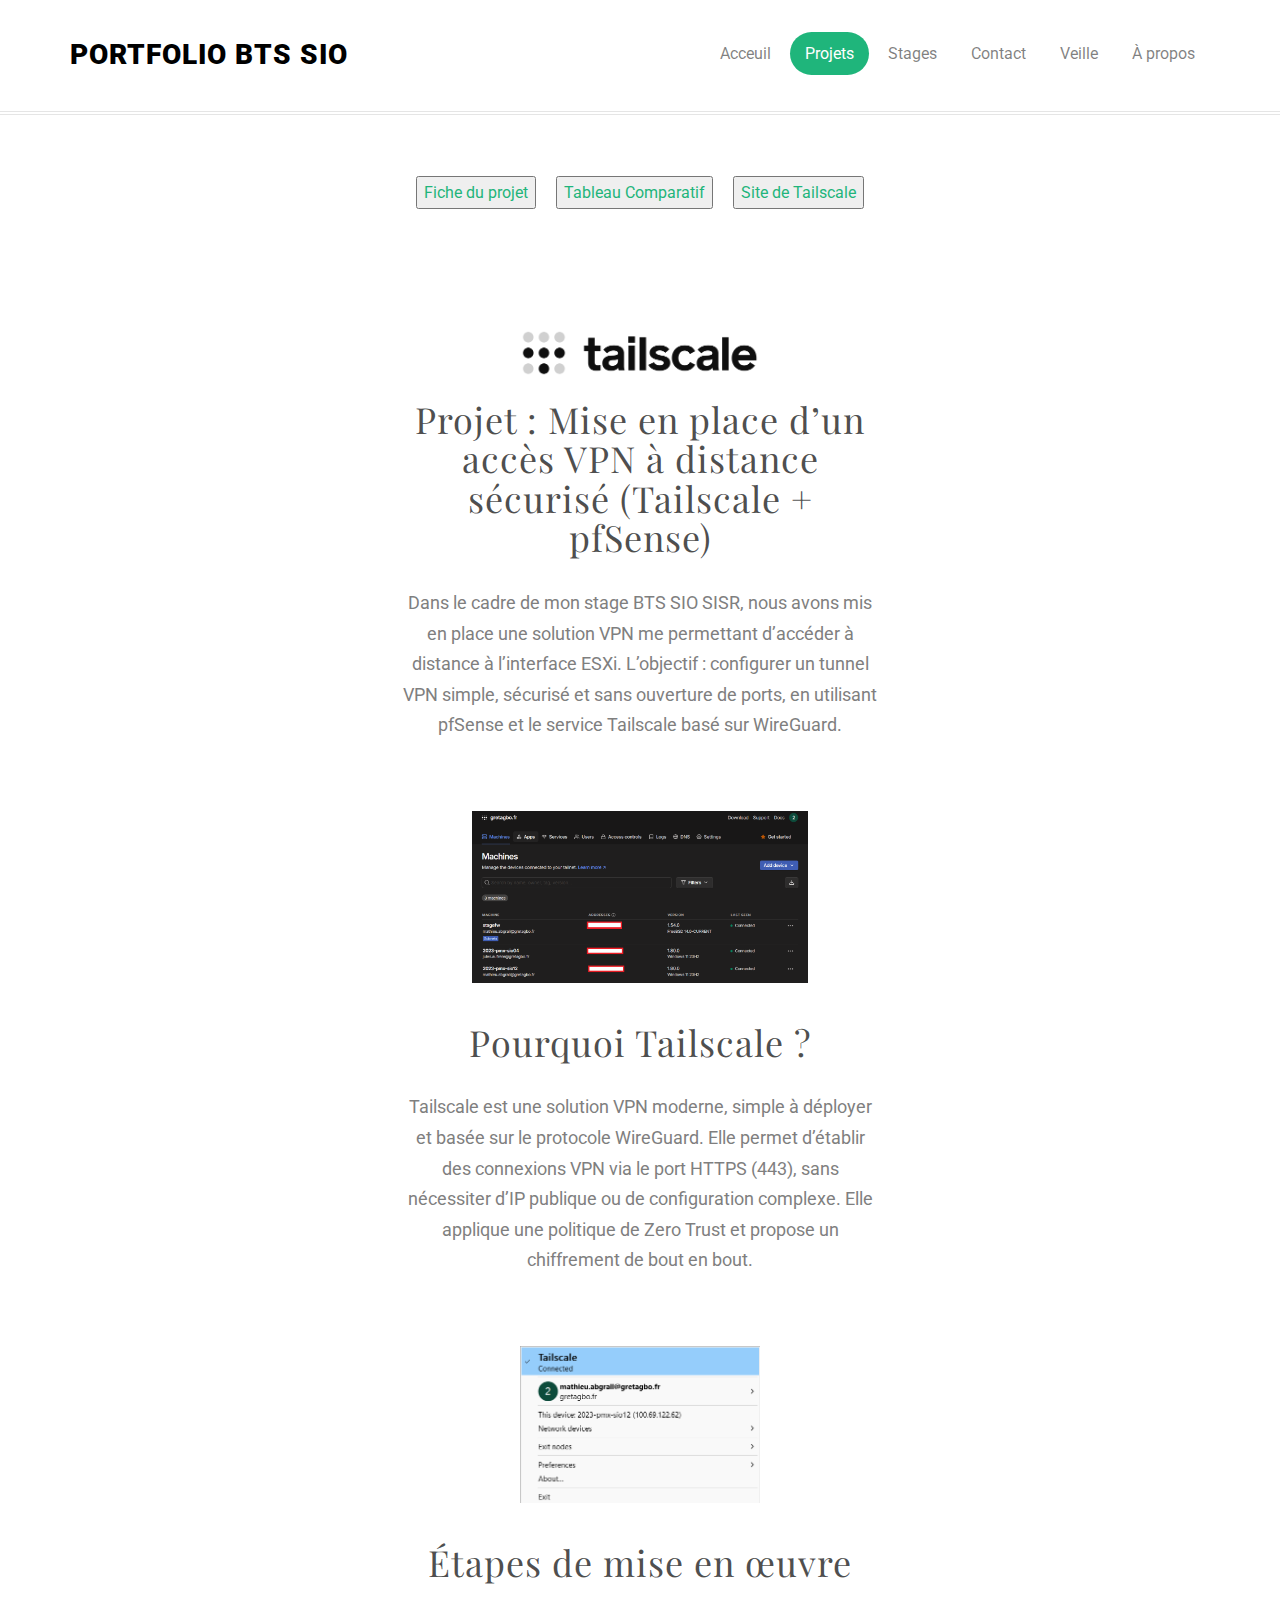
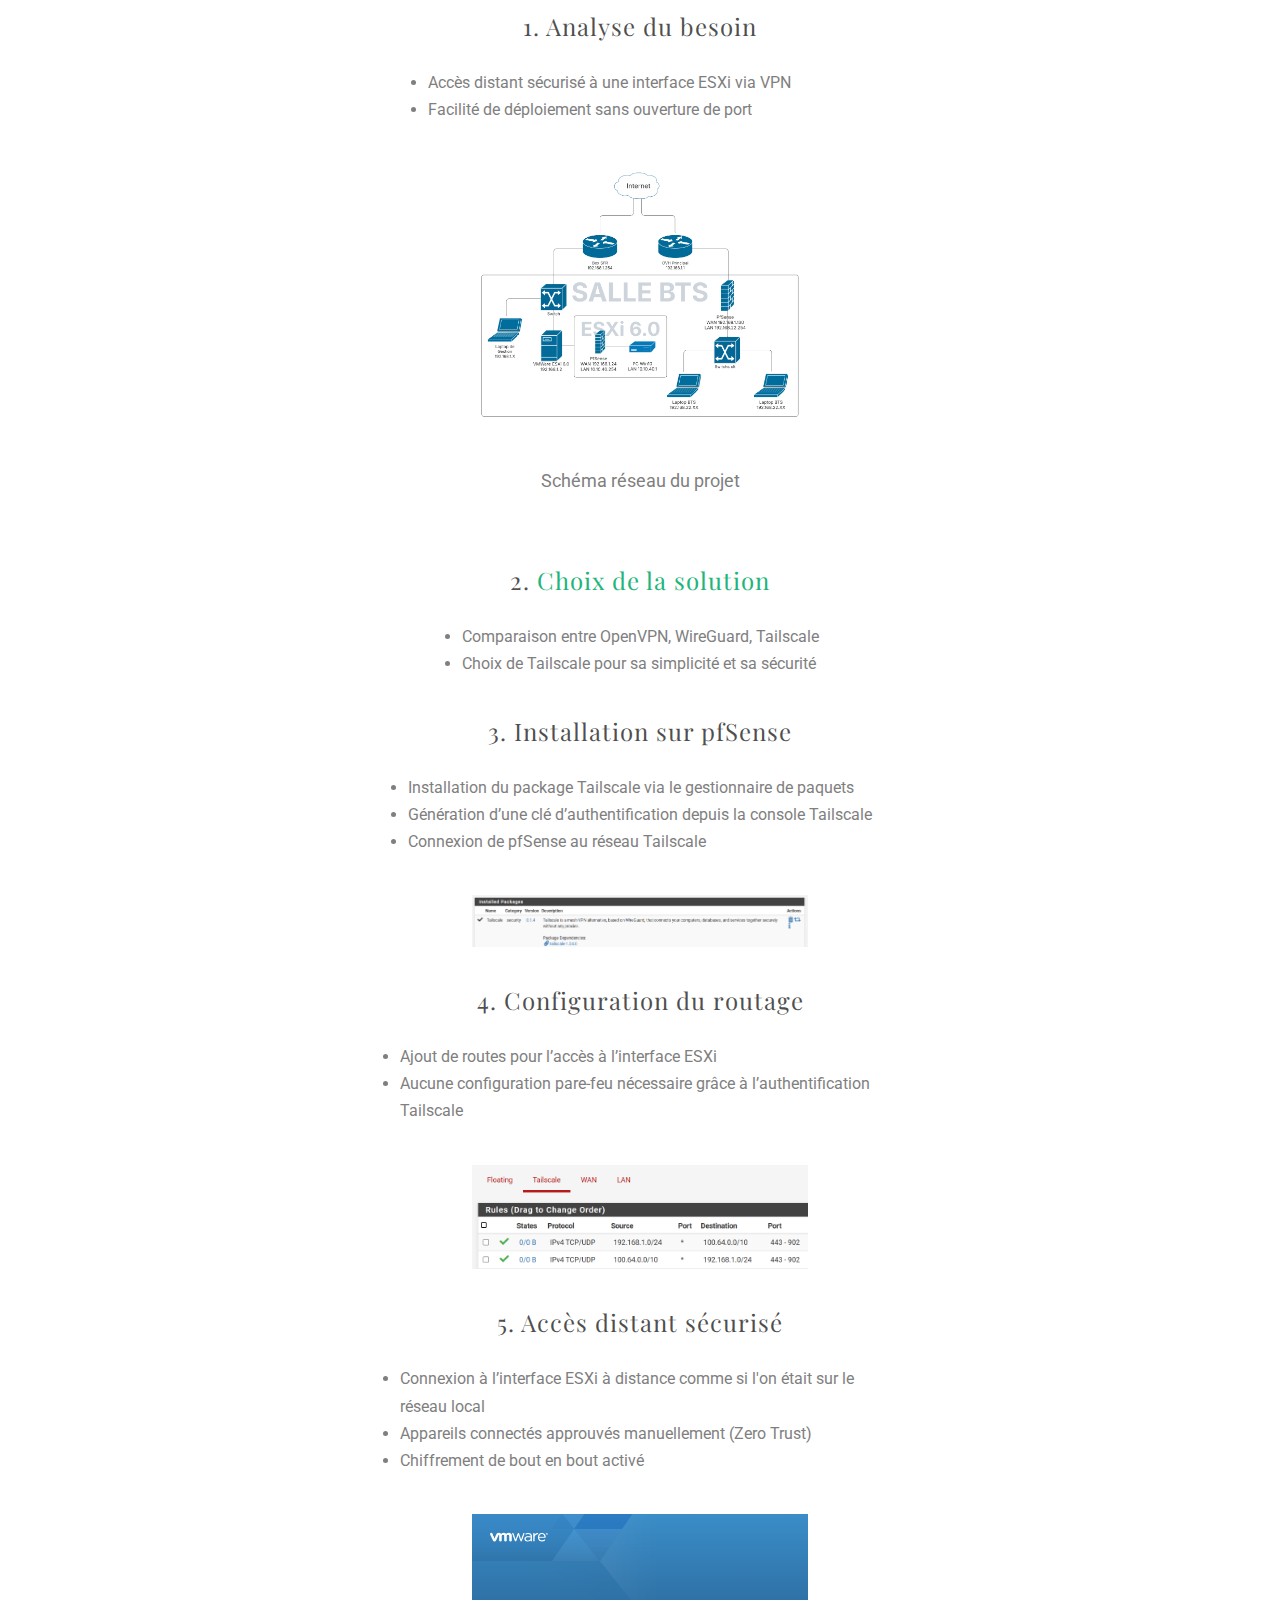
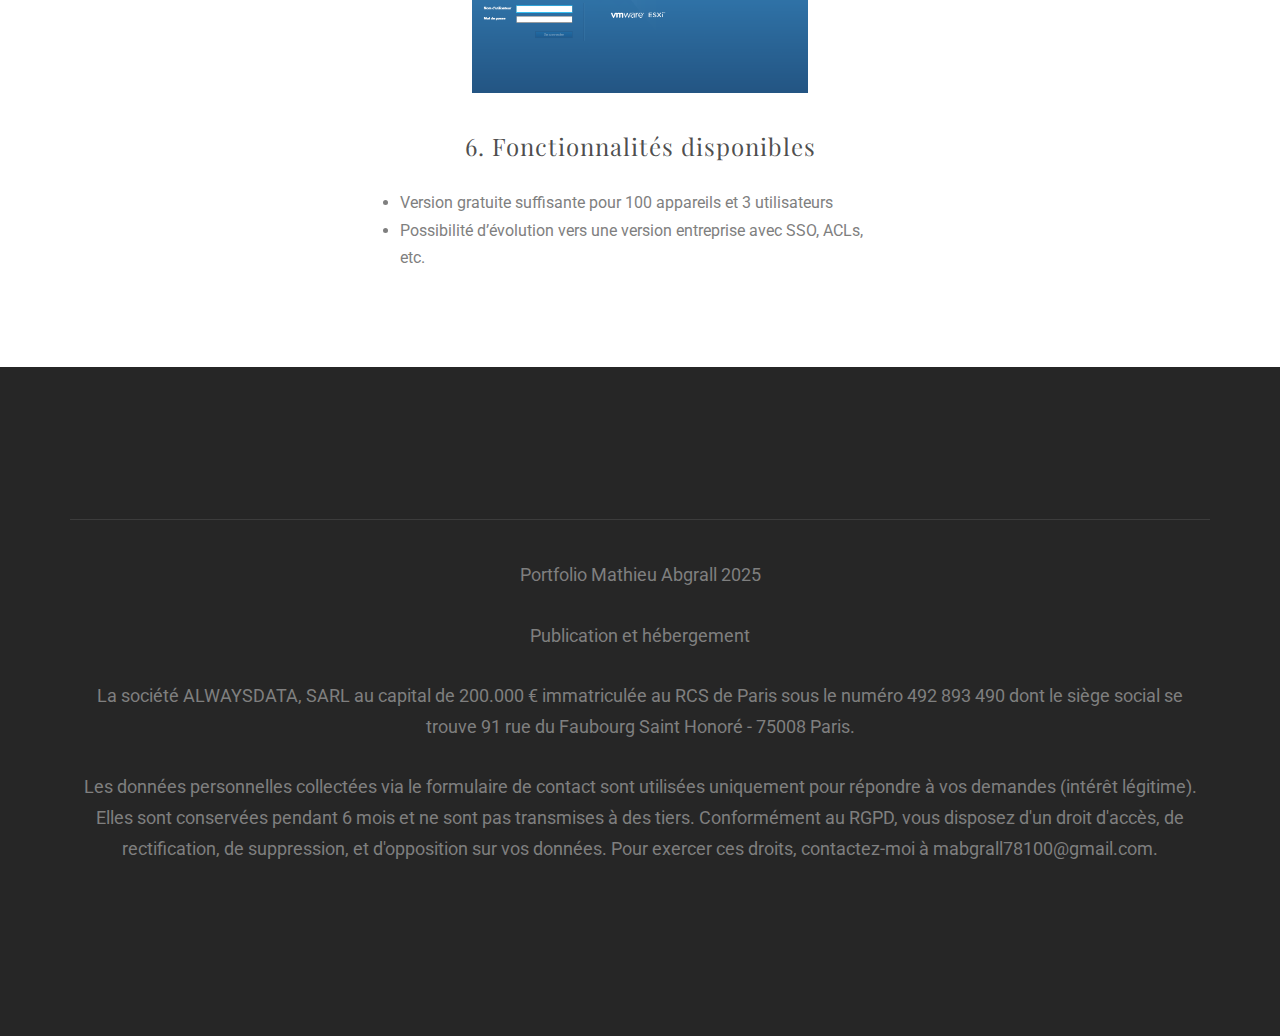
<file: projet8.html>
<!DOCTYPE html>
<!--[if gt IE 8]><!--> <html class="no-js"> <!--<![endif]-->
	<head>
	<meta charset="utf-8">
	<meta http-equiv="X-UA-Compatible" content="IE=edge">
	<title>Portfolio Mathieu Abgrall</title>
	<meta name="viewport" content="width=device-width, initial-scale=1">
	<meta name="description" content="Portfolio BTS" />
	<meta name="keywords" content="portfolio, abgrall, mathieu" />
	<meta name="author" content="Mathieu ABGRALL" />

  	<!-- Facebook and Twitter integration -->
	<meta property="og:title" content=""/>
	<meta property="og:image" content=""/>
	<meta property="og:url" content=""/>
	<meta property="og:site_name" content=""/>
	<meta property="og:description" content=""/>
	<meta name="twitter:title" content="" />
	<meta name="twitter:image" content="" />
	<meta name="twitter:url" content="" />
	<meta name="twitter:card" content="" />

	<!-- Place favicon.ico and apple-touch-icon.png in the root directory -->
	<link rel="shortcut icon" href="favicon.ico">

	<link href='https://fonts.googleapis.com/css?family=Roboto:400,100,300,700,900' rel='stylesheet' type='text/css'>

	<link href="https://fonts.googleapis.com/css?family=Playfair+Display:400,700" rel="stylesheet">
	
	<!-- Animate.css -->
	<link rel="stylesheet" href="css/animate.css">
	<!-- Icomoon Icon Fonts-->
	<link rel="stylesheet" href="css/icomoon.css">
	<!-- Simple Line Icons -->
	<link rel="stylesheet" href="css/simple-line-icons.css">
	<!-- Bootstrap  -->
	<link rel="stylesheet" href="css/bootstrap.css">
	<!-- Theme style  -->
	<link rel="stylesheet" href="css/style.css">

	<!-- Modernizr JS -->
	<script src="js/modernizr-2.6.2.min.js"></script>
	<!-- FOR IE9 below -->
	<!--[if lt IE 9]>
	<script src="js/respond.min.js"></script>
	<![endif]-->

	</head>
	<body>
	
	
	<div id="fh5co-page">
	<header id="fh5co-header" role="banner">
		<div class="container">
			<div class="header-inner">
				<h1></i><a href="index.html">Portfolio BTS SIO</a></h1>
				<nav role="navigation">
					<ul>
						<li><a href="index.html">Acceuil</a></li>
						<li><a class="active" href="projets.html">Projets</a></li>
						<li><a href="stages.html">Stages</a></li>
						<li><a href="contact.html">Contact</a></li>
						<li><a href="veille.html">Veille</a></li>
						<li><a href="about.html">À propos</a></li>
					</ul>
				</nav>
			</div>
		</div>
	</header>
	<div class="nav-projets">
		<a href="pdf/Fiche_Projet_VPN.pdf" target="_blank"><button>Fiche du projet</button></a>
		<a href="pdf/Fiche_comparative_VPN.pdf" target="_blank"><button>Tableau Comparatif</button></a>
		<a href="https://tailscale.com/" target="_blank"><button>Site de Tailscale</button></a>
	</div>
	<div id="fh5co-intro-section">
		<div class="projets">
			<div class="liste-projet">
				<img src="images/VPN/logo.png" alt="" style="width:50%; height:auto;">
				<h1>Projet : Mise en place d’un accès VPN à distance sécurisé (Tailscale + pfSense)</h1>
				<p>
                Dans le cadre de mon stage BTS SIO SISR, nous avons mis en place une solution VPN me permettant d’accéder à distance à l’interface ESXi.
                L’objectif : configurer un tunnel VPN simple, sécurisé et sans ouverture de ports, en utilisant pfSense et le service Tailscale basé sur WireGuard.
            </p>
			</div>
			<img src="images/VPN/interface.png" alt="" style="width:70%; height:auto;">
			<div class="liste-projet">
				<h1>Pourquoi Tailscale ?</h1>
            <p>
                Tailscale est une solution VPN moderne, simple à déployer et basée sur le protocole WireGuard. Elle permet d’établir des connexions VPN via le port HTTPS (443),
                sans nécessiter d’IP publique ou de configuration complexe. Elle applique une politique de Zero Trust et propose un chiffrement de bout en bout.
            </p>
			</div>
			<img src="images/VPN/menu.png" alt="" style="width:50%; height:auto;">
			 <div class="liste-projet">
            	<h1>Étapes de mise en œuvre</h1>
            	<h3>1. Analyse du besoin</h3>
            	<li>Accès distant sécurisé à une interface ESXi via VPN</li>
            	<li>Facilité de déploiement sans ouverture de port</li>
            </div>
			<img src="images/VPN/diagram.png" alt="" style="width:70%; height:auto;">
			<p>Schéma réseau du projet</p>
			<div class="liste-projet">
            	<h3>2. <a href="pdf/Fiche_comparative_VPN.pdf" target="_blank">Choix de la solution</a></h3>
            	<li>Comparaison entre OpenVPN, WireGuard, Tailscale</li>
            	<li>Choix de Tailscale pour sa simplicité et sa sécurité</li>
            </div>
			<div class="liste-projet">
             	<h3>3. Installation sur pfSense</h3>
            	<li>Installation du package Tailscale via le gestionnaire de paquets</li>
            	<li>Génération d’une clé d’authentification depuis la console Tailscale</li>
            	<li>Connexion de pfSense au réseau Tailscale</li>
            </div>
			<img src="images/VPN/package.png" alt="" style="width:70%; height:auto;">
			<div class="liste-projet">
				<h3>4. Configuration du routage</h3>
            	<li>Ajout de routes pour l’accès à l’interface ESXi</li>
            	<li>Aucune configuration pare-feu nécessaire grâce à l’authentification Tailscale</li>
			</div>
			<img src="images/VPN/rules.png" alt="" style="width:70%; height:auto;">
			<div class="liste-projet">
            	<h3>5. Accès distant sécurisé</h3>
            	<li>Connexion à l’interface ESXi à distance comme si l'on était sur le réseau local</li>
            	<li>Appareils connectés approuvés manuellement (Zero Trust)</li>
            	<li>Chiffrement de bout en bout activé</li>
     		</div>
			<img src="images/VPN/esxi.png" alt="" style="width:70%; height:auto;">
			<div class="liste-projet">
            	<h3>6. Fonctionnalités disponibles</h3>
            	<li>Version gratuite suffisante pour 100 appareils et 3 utilisateurs</li>
            	<li>Possibilité d’évolution vers une version entreprise avec SSO, ACLs, etc.</li>
        	</div>
			</div>
		</div>
	</div>
	
	<footer id="fh5co-footer" role="contentinfo">
		<div class="container">	
			<div class="col-md-12 fh5co-copyright text-center">
				<p>Portfolio Mathieu Abgrall 2025</p>
				<p>Publication et hébergement</p>
				<p>La société ALWAYSDATA, SARL au capital de 200.000 € immatriculée au RCS de Paris sous le numéro 492 893 490 dont le siège social se trouve 91 rue du Faubourg Saint Honoré - 75008 Paris.</p>
				<p>Les données personnelles collectées via le formulaire de contact sont utilisées uniquement pour répondre à vos demandes (intérêt légitime). Elles sont conservées pendant 6 mois et ne sont pas transmises à des tiers. Conformément au RGPD, vous disposez d'un droit d'accès, de rectification, de suppression, et d'opposition sur vos données. Pour exercer ces droits, contactez-moi à mabgrall78100@gmail.com.</p>
			</div>
		</div>
	</footer>
	</div>
	</div>
	
	
	<!-- jQuery -->
	<script src="js/jquery.min.js"></script>
	<!-- jQuery Easing -->
	<script src="js/jquery.easing.1.3.js"></script>
	<!-- Bootstrap -->
	<script src="js/bootstrap.min.js"></script>
	<!-- Waypoints -->
	<script src="js/jquery.waypoints.min.js"></script>
	<!-- MAIN JS -->
	<script src="js/main.js"></script>

	</body>
</html>
</file>
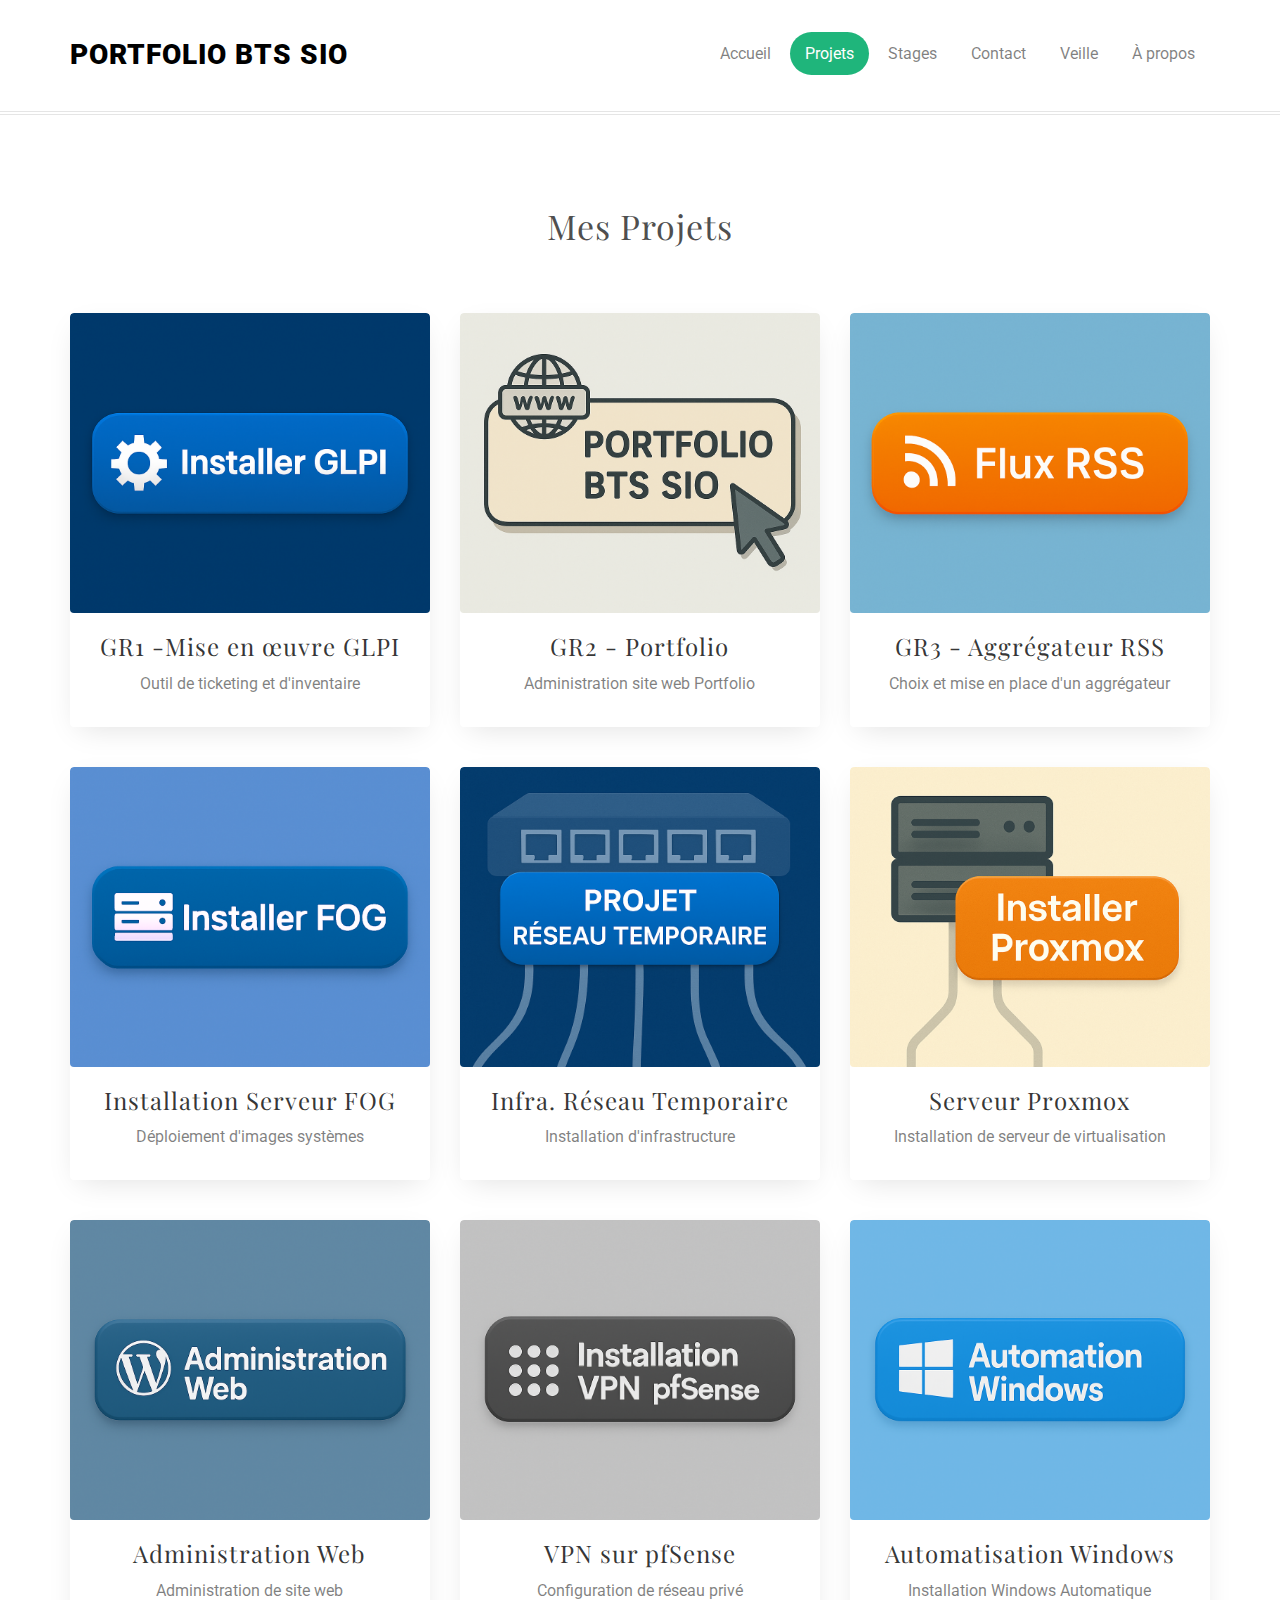
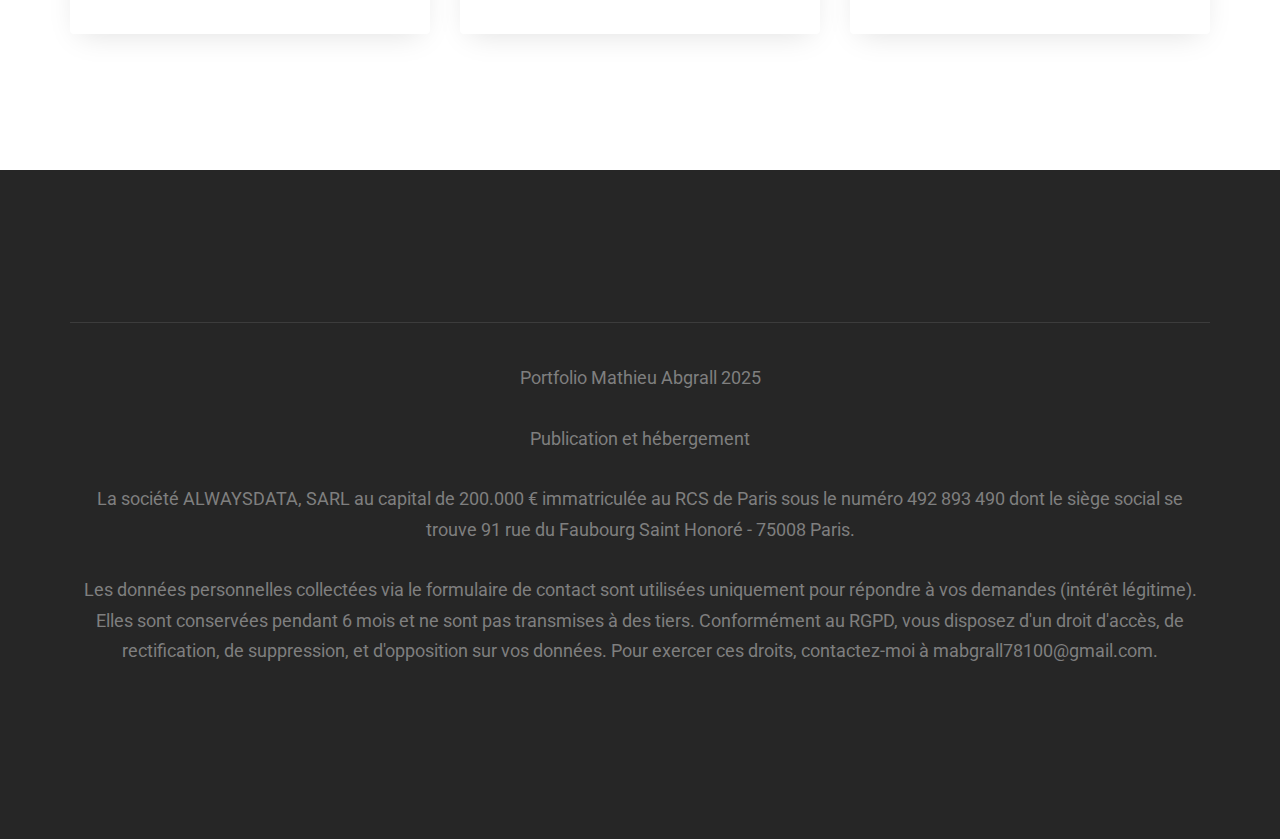
<file: projets.html>
<!DOCTYPE html>
<!--[if gt IE 8]><!--> <html class="no-js"> <!--<![endif]-->
	<head>
	<meta charset="utf-8">
	<meta http-equiv="X-UA-Compatible" content="IE=edge">
	<title>Portfolio Mathieu Abgrall 2025</title>
	<meta name="viewport" content="width=device-width, initial-scale=1">
	<meta name="description" content="Portfolio BTS" />
	<meta name="keywords" content="portfolio, abgrall, mathieu" />
	<meta name="author" content="Mathieu ABGRALL" />

  	<!-- Facebook and Twitter integration -->
	<meta property="og:title" content=""/>
	<meta property="og:image" content=""/>
	<meta property="og:url" content=""/>
	<meta property="og:site_name" content=""/>
	<meta property="og:description" content=""/>
	<meta name="twitter:title" content="" />
	<meta name="twitter:image" content="" />
	<meta name="twitter:url" content="" />
	<meta name="twitter:card" content="" />

	<!-- Place favicon.ico and apple-touch-icon.png in the root directory -->
	<link rel="shortcut icon" href="favicon.ico">

	<link href='https://fonts.googleapis.com/css?family=Roboto:400,100,300,700,900' rel='stylesheet' type='text/css'>

	<link href="https://fonts.googleapis.com/css?family=Playfair+Display:400,700" rel="stylesheet">
	
	<!-- Animate.css -->
	<link rel="stylesheet" href="css/animate.css">
	<!-- Icomoon Icon Fonts-->
	<link rel="stylesheet" href="css/icomoon.css">
	<!-- Simple Line Icons -->
	<link rel="stylesheet" href="css/simple-line-icons.css">
	<!-- Bootstrap  -->
	<link rel="stylesheet" href="css/bootstrap.css">
	<!-- Theme style  -->
	<link rel="stylesheet" href="css/style.css">

	<!-- Modernizr JS -->
	<script src="js/modernizr-2.6.2.min.js"></script>
	<!-- FOR IE9 below -->
	<!--[if lt IE 9]>
	<script src="js/respond.min.js"></script>
	<![endif]-->

	</head>
	<body>
	
	
	<div id="fh5co-page">
	<header id="fh5co-header" role="banner">
		<div class="container">
			<div class="header-inner">
				<h1></i><a href="index.html">Portfolio BTS SIO</a></h1>
				<nav role="navigation">
					<ul>
						<li><a href="index.html">Accueil</a></li>
						<li><a class="active" href="projets.html">Projets</a></li>
						<li><a href="stages.html">Stages</a></li>
						<li><a href="contact.html">Contact</a></li>
						<li><a href="veille.html">Veille</a></li>
						<li><a href="about.html">À propos</a></li>
					</ul>
				</nav>
			</div>
		</div>
	</header>
	<div id="fh5co-work-section">
		<div class="container">
			<div class="row">
				<div class="col-md-6 col-md-offset-3 text-center fh5co-heading">
					<h2>Mes Projets</h2>
				</div>
			</div>
			<div class="row">
				<div class="col-md-4 text-center">
					<div class="work-inner">
						<a href="projet1.html" class="work-grid" style="background-image: url(images/glpi.png);">
						</a>
						<div class="desc">
							<h3><a href="projet1.html"> GR1 -Mise en œuvre GLPI</a></h3>
							<span>Outil de ticketing et d'inventaire</span>
						</div>
					</div>
				</div>
				<div class="col-md-4 text-center">
					<div class="work-inner">
						<a href="projet2.html" class="work-grid" style="background-image: url(images/portfolio.png);">
						</a>
						<div class="desc">
							<h3><a href="projet2.html">GR2 - Portfolio</a></h3>
							<span>Administration site web Portfolio</span>
						</div>
					</div>
				</div>
				<div class="col-md-4 text-center">
					<div class="work-inner">
						<a href="projet3.html" class="work-grid" style="background-image: url(images/rss.png);">
						</a>
						<div class="desc">
							<h3><a href="projet3.html">GR3 - Aggrégateur RSS</a></h3>
							<span>Choix et mise en place d'un aggrégateur</span>
						</div>
					</div>
				</div>
				<div class="col-md-4 text-center">
					<div class="work-inner">
						<a href="projet4.html" class="work-grid" style="background-image: url(images/fog.png);">
						</a>
						<div class="desc">
							<h3><a href="projet4.html">Installation Serveur FOG</a></h3>
							<span>Déploiement d'images systèmes</span>
						</div>
					</div>
				</div>
				<div class="col-md-4 text-center">
					<div class="work-inner">
						<a href="projet5.html" class="work-grid" style="background-image: url(images/infra.png);">
						</a>
						<div class="desc">
							<h3><a href="projet5.html">Infra. Réseau Temporaire</a></h3>
							<span>Installation d'infrastructure</span>
						</div>
					</div>
				</div>
				<div class="col-md-4 text-center">
					<div class="work-inner">
						<a href="projet6.html" class="work-grid" style="background-image: url(images/proxmox.png);">
						</a>
						<div class="desc">
							<h3><a href="projet6.html">Serveur Proxmox</a></h3>
							<span>Installation de serveur de virtualisation</span>
						</div>
					</div>
				</div>
				<div class="col-md-4 text-center">
					<div class="work-inner">
						<a href="projet7.html" class="work-grid" style="background-image: url(images/admin_web.png);">
						</a>
						<div class="desc">
							<h3><a href="projet7.html">Administration Web</a></h3>
							<span>Administration de site web</span>
						</div>
					</div>
				</div>
				<div class="col-md-4 text-center">
					<div class="work-inner">
						<a href="projet8.html" class="work-grid" style="background-image: url(images/vpn.png);">
						</a>
						<div class="desc">
							<h3><a href="projet8.html">VPN sur pfSense</a></h3>
							<span>Configuration de réseau privé</span>
						</div>
					</div>
				</div>
				<div class="col-md-4 text-center">
					<div class="work-inner">
						<a href="projet9.html" class="work-grid" style="background-image: url(images/windows.png);">
						</a>
						<div class="desc">
							<h3><a href="projet9.html">Automatisation Windows</a></h3>
							<span>Installation Windows Automatique</span>
						</div>
					</div>
				</div>
			</div>
		</div>
	</div>
	<footer id="fh5co-footer" role="contentinfo">
		<div class="container">	
			<div class="col-md-12 fh5co-copyright text-center">
				<p>Portfolio Mathieu Abgrall 2025</p>
				<p>Publication et hébergement</p>
				<p>La société ALWAYSDATA, SARL au capital de 200.000 € immatriculée au RCS de Paris sous le numéro 492 893 490 dont le siège social se trouve 91 rue du Faubourg Saint Honoré - 75008 Paris.</p>
				<p>Les données personnelles collectées via le formulaire de contact sont utilisées uniquement pour répondre à vos demandes (intérêt légitime). Elles sont conservées pendant 6 mois et ne sont pas transmises à des tiers. Conformément au RGPD, vous disposez d'un droit d'accès, de rectification, de suppression, et d'opposition sur vos données. Pour exercer ces droits, contactez-moi à mabgrall78100@gmail.com.</p>
			</div>
		</div>
	</footer>
	</div>
	</div>
	
	
	<!-- jQuery -->
	<script src="js/jquery.min.js"></script>
	<!-- jQuery Easing -->
	<script src="js/jquery.easing.1.3.js"></script>
	<!-- Bootstrap -->
	<script src="js/bootstrap.min.js"></script>
	<!-- Waypoints -->
	<script src="js/jquery.waypoints.min.js"></script>
	<!-- MAIN JS -->
	<script src="js/main.js"></script>

	</body>
</html>
</file>
<file: css/icomoon.css>
@font-face {
    font-family: 'icomoon';
    src:    url('fonts/icomoon.eot?195opb');
    src:    url('fonts/icomoon.eot?195opb#iefix') format('embedded-opentype'),
        url('fonts/icomoon.ttf?195opb') format('truetype'),
        url('fonts/icomoon.woff?195opb') format('woff'),
        url('fonts/icomoon.svg?195opb#icomoon') format('svg');
    font-weight: normal;
    font-style: normal;
}

[class^="icon-"], [class*=" icon-"] {
    /* use !important to prevent issues with browser extensions that change fonts */
    font-family: 'icomoon' !important;
    speak: none;
    font-style: normal;
    font-weight: normal;
    font-variant: normal;
    text-transform: none;
    line-height: 1;

    /* Better Font Rendering =========== */
    -webkit-font-smoothing: antialiased;
    -moz-osx-font-smoothing: grayscale;
}

.icon-glass:before {
    content: "\f000";
}
.icon-music:before {
    content: "\f001";
}
.icon-search:before {
    content: "\f002";
}
.icon-envelope-o:before {
    content: "\f003";
}
.icon-heart:before {
    content: "\f004";
}
.icon-star:before {
    content: "\f005";
}
.icon-star-o:before {
    content: "\f006";
}
.icon-user:before {
    content: "\f007";
}
.icon-film:before {
    content: "\f008";
}
.icon-th-large:before {
    content: "\f009";
}
.icon-th:before {
    content: "\f00a";
}
.icon-th-list:before {
    content: "\f00b";
}
.icon-check:before {
    content: "\f00c";
}
.icon-close:before {
    content: "\f00d";
}
.icon-remove:before {
    content: "\f00d";
}
.icon-times:before {
    content: "\f00d";
}
.icon-search-plus:before {
    content: "\f00e";
}
.icon-search-minus:before {
    content: "\f010";
}
.icon-power-off:before {
    content: "\f011";
}
.icon-signal:before {
    content: "\f012";
}
.icon-cog:before {
    content: "\f013";
}
.icon-gear:before {
    content: "\f013";
}
.icon-trash-o:before {
    content: "\f014";
}
.icon-home:before {
    content: "\f015";
}
.icon-file-o:before {
    content: "\f016";
}
.icon-clock-o:before {
    content: "\f017";
}
.icon-road:before {
    content: "\f018";
}
.icon-download:before {
    content: "\f019";
}
.icon-arrow-circle-o-down:before {
    content: "\f01a";
}
.icon-arrow-circle-o-up:before {
    content: "\f01b";
}
.icon-inbox:before {
    content: "\f01c";
}
.icon-play-circle-o:before {
    content: "\f01d";
}
.icon-repeat:before {
    content: "\f01e";
}
.icon-rotate-right:before {
    content: "\f01e";
}
.icon-refresh:before {
    content: "\f021";
}
.icon-list-alt:before {
    content: "\f022";
}
.icon-lock:before {
    content: "\f023";
}
.icon-flag:before {
    content: "\f024";
}
.icon-headphones:before {
    content: "\f025";
}
.icon-volume-off:before {
    content: "\f026";
}
.icon-volume-down:before {
    content: "\f027";
}
.icon-volume-up:before {
    content: "\f028";
}
.icon-qrcode:before {
    content: "\f029";
}
.icon-barcode:before {
    content: "\f02a";
}
.icon-tag:before {
    content: "\f02b";
}
.icon-tags:before {
    content: "\f02c";
}
.icon-book:before {
    content: "\f02d";
}
.icon-bookmark:before {
    content: "\f02e";
}
.icon-print:before {
    content: "\f02f";
}
.icon-camera:before {
    content: "\f030";
}
.icon-font:before {
    content: "\f031";
}
.icon-bold:before {
    content: "\f032";
}
.icon-italic:before {
    content: "\f033";
}
.icon-text-height:before {
    content: "\f034";
}
.icon-text-width:before {
    content: "\f035";
}
.icon-align-left:before {
    content: "\f036";
}
.icon-align-center:before {
    content: "\f037";
}
.icon-align-right:before {
    content: "\f038";
}
.icon-align-justify:before {
    content: "\f039";
}
.icon-list:before {
    content: "\f03a";
}
.icon-dedent:before {
    content: "\f03b";
}
.icon-outdent:before {
    content: "\f03b";
}
.icon-indent:before {
    content: "\f03c";
}
.icon-video-camera:before {
    content: "\f03d";
}
.icon-image:before {
    content: "\f03e";
}
.icon-photo:before {
    content: "\f03e";
}
.icon-picture-o:before {
    content: "\f03e";
}
.icon-pencil:before {
    content: "\f040";
}
.icon-map-marker:before {
    content: "\f041";
}
.icon-adjust:before {
    content: "\f042";
}
.icon-tint:before {
    content: "\f043";
}
.icon-edit:before {
    content: "\f044";
}
.icon-pencil-square-o:before {
    content: "\f044";
}
.icon-share-square-o:before {
    content: "\f045";
}
.icon-check-square-o:before {
    content: "\f046";
}
.icon-arrows:before {
    content: "\f047";
}
.icon-step-backward:before {
    content: "\f048";
}
.icon-fast-backward:before {
    content: "\f049";
}
.icon-backward:before {
    content: "\f04a";
}
.icon-play:before {
    content: "\f04b";
}
.icon-pause:before {
    content: "\f04c";
}
.icon-stop:before {
    content: "\f04d";
}
.icon-forward:before {
    content: "\f04e";
}
.icon-fast-forward:before {
    content: "\f050";
}
.icon-step-forward:before {
    content: "\f051";
}
.icon-eject:before {
    content: "\f052";
}
.icon-chevron-left:before {
    content: "\f053";
}
.icon-chevron-right:before {
    content: "\f054";
}
.icon-plus-circle:before {
    content: "\f055";
}
.icon-minus-circle:before {
    content: "\f056";
}
.icon-times-circle:before {
    content: "\f057";
}
.icon-check-circle:before {
    content: "\f058";
}
.icon-question-circle:before {
    content: "\f059";
}
.icon-info-circle:before {
    content: "\f05a";
}
.icon-crosshairs:before {
    content: "\f05b";
}
.icon-times-circle-o:before {
    content: "\f05c";
}
.icon-check-circle-o:before {
    content: "\f05d";
}
.icon-ban:before {
    content: "\f05e";
}
.icon-arrow-left:before {
    content: "\f060";
}
.icon-arrow-right:before {
    content: "\f061";
}
.icon-arrow-up:before {
    content: "\f062";
}
.icon-arrow-down:before {
    content: "\f063";
}
.icon-mail-forward:before {
    content: "\f064";
}
.icon-share:before {
    content: "\f064";
}
.icon-expand:before {
    content: "\f065";
}
.icon-compress:before {
    content: "\f066";
}
.icon-plus:before {
    content: "\f067";
}
.icon-minus:before {
    content: "\f068";
}
.icon-asterisk:before {
    content: "\f069";
}
.icon-exclamation-circle:before {
    content: "\f06a";
}
.icon-gift:before {
    content: "\f06b";
}
.icon-leaf:before {
    content: "\f06c";
}
.icon-fire:before {
    content: "\f06d";
}
.icon-eye:before {
    content: "\f06e";
}
.icon-eye-slash:before {
    content: "\f070";
}
.icon-exclamation-triangle:before {
    content: "\f071";
}
.icon-warning:before {
    content: "\f071";
}
.icon-plane:before {
    content: "\f072";
}
.icon-calendar:before {
    content: "\f073";
}
.icon-random:before {
    content: "\f074";
}
.icon-comment:before {
    content: "\f075";
}
.icon-magnet:before {
    content: "\f076";
}
.icon-chevron-up:before {
    content: "\f077";
}
.icon-chevron-down:before {
    content: "\f078";
}
.icon-retweet:before {
    content: "\f079";
}
.icon-shopping-cart:before {
    content: "\f07a";
}
.icon-folder:before {
    content: "\f07b";
}
.icon-folder-open:before {
    content: "\f07c";
}
.icon-arrows-v:before {
    content: "\f07d";
}
.icon-arrows-h:before {
    content: "\f07e";
}
.icon-bar-chart:before {
    content: "\f080";
}
.icon-bar-chart-o:before {
    content: "\f080";
}
.icon-twitter-square:before {
    content: "\f081";
}
.icon-facebook-square:before {
    content: "\f082";
}
.icon-camera-retro:before {
    content: "\f083";
}
.icon-key:before {
    content: "\f084";
}
.icon-cogs:before {
    content: "\f085";
}
.icon-gears:before {
    content: "\f085";
}
.icon-comments:before {
    content: "\f086";
}
.icon-thumbs-o-up:before {
    content: "\f087";
}
.icon-thumbs-o-down:before {
    content: "\f088";
}
.icon-star-half:before {
    content: "\f089";
}
.icon-heart-o:before {
    content: "\f08a";
}
.icon-sign-out:before {
    content: "\f08b";
}
.icon-linkedin-square:before {
    content: "\f08c";
}
.icon-thumb-tack:before {
    content: "\f08d";
}
.icon-external-link:before {
    content: "\f08e";
}
.icon-sign-in:before {
    content: "\f090";
}
.icon-trophy:before {
    content: "\f091";
}
.icon-github-square:before {
    content: "\f092";
}
.icon-upload:before {
    content: "\f093";
}
.icon-lemon-o:before {
    content: "\f094";
}
.icon-phone:before {
    content: "\f095";
}
.icon-square-o:before {
    content: "\f096";
}
.icon-bookmark-o:before {
    content: "\f097";
}
.icon-phone-square:before {
    content: "\f098";
}
.icon-twitter:before {
    content: "\f099";
}
.icon-facebook:before {
    content: "\f09a";
}
.icon-facebook-f:before {
    content: "\f09a";
}
.icon-github:before {
    content: "\f09b";
}
.icon-unlock:before {
    content: "\f09c";
}
.icon-credit-card:before {
    content: "\f09d";
}
.icon-feed:before {
    content: "\f09e";
}
.icon-rss:before {
    content: "\f09e";
}
.icon-hdd-o:before {
    content: "\f0a0";
}
.icon-bullhorn:before {
    content: "\f0a1";
}
.icon-bell-o:before {
    content: "\f0a2";
}
.icon-certificate:before {
    content: "\f0a3";
}
.icon-hand-o-right:before {
    content: "\f0a4";
}
.icon-hand-o-left:before {
    content: "\f0a5";
}
.icon-hand-o-up:before {
    content: "\f0a6";
}
.icon-hand-o-down:before {
    content: "\f0a7";
}
.icon-arrow-circle-left:before {
    content: "\f0a8";
}
.icon-arrow-circle-right:before {
    content: "\f0a9";
}
.icon-arrow-circle-up:before {
    content: "\f0aa";
}
.icon-arrow-circle-down:before {
    content: "\f0ab";
}
.icon-globe:before {
    content: "\f0ac";
}
.icon-wrench:before {
    content: "\f0ad";
}
.icon-tasks:before {
    content: "\f0ae";
}
.icon-filter:before {
    content: "\f0b0";
}
.icon-briefcase:before {
    content: "\f0b1";
}
.icon-arrows-alt:before {
    content: "\f0b2";
}
.icon-group:before {
    content: "\f0c0";
}
.icon-users:before {
    content: "\f0c0";
}
.icon-chain:before {
    content: "\f0c1";
}
.icon-link:before {
    content: "\f0c1";
}
.icon-cloud:before {
    content: "\f0c2";
}
.icon-flask:before {
    content: "\f0c3";
}
.icon-cut:before {
    content: "\f0c4";
}
.icon-scissors:before {
    content: "\f0c4";
}
.icon-copy:before {
    content: "\f0c5";
}
.icon-files-o:before {
    content: "\f0c5";
}
.icon-paperclip:before {
    content: "\f0c6";
}
.icon-floppy-o:before {
    content: "\f0c7";
}
.icon-save:before {
    content: "\f0c7";
}
.icon-square:before {
    content: "\f0c8";
}
.icon-bars:before {
    content: "\f0c9";
}
.icon-navicon:before {
    content: "\f0c9";
}
.icon-reorder:before {
    content: "\f0c9";
}
.icon-list-ul:before {
    content: "\f0ca";
}
.icon-list-ol:before {
    content: "\f0cb";
}
.icon-strikethrough:before {
    content: "\f0cc";
}
.icon-underline:before {
    content: "\f0cd";
}
.icon-table:before {
    content: "\f0ce";
}
.icon-magic:before {
    content: "\f0d0";
}
.icon-truck:before {
    content: "\f0d1";
}
.icon-pinterest:before {
    content: "\f0d2";
}
.icon-pinterest-square:before {
    content: "\f0d3";
}
.icon-google-plus-square:before {
    content: "\f0d4";
}
.icon-google-plus:before {
    content: "\f0d5";
}
.icon-money:before {
    content: "\f0d6";
}
.icon-caret-down:before {
    content: "\f0d7";
}
.icon-caret-up:before {
    content: "\f0d8";
}
.icon-caret-left:before {
    content: "\f0d9";
}
.icon-caret-right:before {
    content: "\f0da";
}
.icon-columns:before {
    content: "\f0db";
}
.icon-sort:before {
    content: "\f0dc";
}
.icon-unsorted:before {
    content: "\f0dc";
}
.icon-sort-desc:before {
    content: "\f0dd";
}
.icon-sort-down:before {
    content: "\f0dd";
}
.icon-sort-asc:before {
    content: "\f0de";
}
.icon-sort-up:before {
    content: "\f0de";
}
.icon-envelope:before {
    content: "\f0e0";
}
.icon-linkedin:before {
    content: "\f0e1";
}
.icon-rotate-left:before {
    content: "\f0e2";
}
.icon-undo:before {
    content: "\f0e2";
}
.icon-gavel:before {
    content: "\f0e3";
}
.icon-legal:before {
    content: "\f0e3";
}
.icon-dashboard:before {
    content: "\f0e4";
}
.icon-tachometer:before {
    content: "\f0e4";
}
.icon-comment-o:before {
    content: "\f0e5";
}
.icon-comments-o:before {
    content: "\f0e6";
}
.icon-bolt:before {
    content: "\f0e7";
}
.icon-flash:before {
    content: "\f0e7";
}
.icon-sitemap:before {
    content: "\f0e8";
}
.icon-umbrella:before {
    content: "\f0e9";
}
.icon-clipboard:before {
    content: "\f0ea";
}
.icon-paste:before {
    content: "\f0ea";
}
.icon-lightbulb-o:before {
    content: "\f0eb";
}
.icon-exchange:before {
    content: "\f0ec";
}
.icon-cloud-download:before {
    content: "\f0ed";
}
.icon-cloud-upload:before {
    content: "\f0ee";
}
.icon-user-md:before {
    content: "\f0f0";
}
.icon-stethoscope:before {
    content: "\f0f1";
}
.icon-suitcase:before {
    content: "\f0f2";
}
.icon-bell:before {
    content: "\f0f3";
}
.icon-coffee:before {
    content: "\f0f4";
}
.icon-cutlery:before {
    content: "\f0f5";
}
.icon-file-text-o:before {
    content: "\f0f6";
}
.icon-building-o:before {
    content: "\f0f7";
}
.icon-hospital-o:before {
    content: "\f0f8";
}
.icon-ambulance:before {
    content: "\f0f9";
}
.icon-medkit:before {
    content: "\f0fa";
}
.icon-fighter-jet:before {
    content: "\f0fb";
}
.icon-beer:before {
    content: "\f0fc";
}
.icon-h-square:before {
    content: "\f0fd";
}
.icon-plus-square:before {
    content: "\f0fe";
}
.icon-angle-double-left:before {
    content: "\f100";
}
.icon-angle-double-right:before {
    content: "\f101";
}
.icon-angle-double-up:before {
    content: "\f102";
}
.icon-angle-double-down:before {
    content: "\f103";
}
.icon-angle-left:before {
    content: "\f104";
}
.icon-angle-right:before {
    content: "\f105";
}
.icon-angle-up:before {
    content: "\f106";
}
.icon-angle-down:before {
    content: "\f107";
}
.icon-desktop:before {
    content: "\f108";
}
.icon-laptop:before {
    content: "\f109";
}
.icon-tablet:before {
    content: "\f10a";
}
.icon-mobile:before {
    content: "\f10b";
}
.icon-mobile-phone:before {
    content: "\f10b";
}
.icon-circle-o:before {
    content: "\f10c";
}
.icon-quote-left:before {
    content: "\f10d";
}
.icon-quote-right:before {
    content: "\f10e";
}
.icon-spinner:before {
    content: "\f110";
}
.icon-circle:before {
    content: "\f111";
}
.icon-mail-reply:before {
    content: "\f112";
}
.icon-reply:before {
    content: "\f112";
}
.icon-github-alt:before {
    content: "\f113";
}
.icon-folder-o:before {
    content: "\f114";
}
.icon-folder-open-o:before {
    content: "\f115";
}
.icon-smile-o:before {
    content: "\f118";
}
.icon-frown-o:before {
    content: "\f119";
}
.icon-meh-o:before {
    content: "\f11a";
}
.icon-gamepad:before {
    content: "\f11b";
}
.icon-keyboard-o:before {
    content: "\f11c";
}
.icon-flag-o:before {
    content: "\f11d";
}
.icon-flag-checkered:before {
    content: "\f11e";
}
.icon-terminal:before {
    content: "\f120";
}
.icon-code:before {
    content: "\f121";
}
.icon-mail-reply-all:before {
    content: "\f122";
}
.icon-reply-all:before {
    content: "\f122";
}
.icon-star-half-empty:before {
    content: "\f123";
}
.icon-star-half-full:before {
    content: "\f123";
}
.icon-star-half-o:before {
    content: "\f123";
}
.icon-location-arrow:before {
    content: "\f124";
}
.icon-crop:before {
    content: "\f125";
}
.icon-code-fork:before {
    content: "\f126";
}
.icon-chain-broken:before {
    content: "\f127";
}
.icon-unlink:before {
    content: "\f127";
}
.icon-question:before {
    content: "\f128";
}
.icon-info:before {
    content: "\f129";
}
.icon-exclamation:before {
    content: "\f12a";
}
.icon-superscript:before {
    content: "\f12b";
}
.icon-subscript:before {
    content: "\f12c";
}
.icon-eraser:before {
    content: "\f12d";
}
.icon-puzzle-piece:before {
    content: "\f12e";
}
.icon-microphone:before {
    content: "\f130";
}
.icon-microphone-slash:before {
    content: "\f131";
}
.icon-shield:before {
    content: "\f132";
}
.icon-calendar-o:before {
    content: "\f133";
}
.icon-fire-extinguisher:before {
    content: "\f134";
}
.icon-rocket:before {
    content: "\f135";
}
.icon-maxcdn:before {
    content: "\f136";
}
.icon-chevron-circle-left:before {
    content: "\f137";
}
.icon-chevron-circle-right:before {
    content: "\f138";
}
.icon-chevron-circle-up:before {
    content: "\f139";
}
.icon-chevron-circle-down:before {
    content: "\f13a";
}
.icon-html5:before {
    content: "\f13b";
}
.icon-css3:before {
    content: "\f13c";
}
.icon-anchor:before {
    content: "\f13d";
}
.icon-unlock-alt:before {
    content: "\f13e";
}
.icon-bullseye:before {
    content: "\f140";
}
.icon-ellipsis-h:before {
    content: "\f141";
}
.icon-ellipsis-v:before {
    content: "\f142";
}
.icon-rss-square:before {
    content: "\f143";
}
.icon-play-circle:before {
    content: "\f144";
}
.icon-ticket:before {
    content: "\f145";
}
.icon-minus-square:before {
    content: "\f146";
}
.icon-minus-square-o:before {
    content: "\f147";
}
.icon-level-up:before {
    content: "\f148";
}
.icon-level-down:before {
    content: "\f149";
}
.icon-check-square:before {
    content: "\f14a";
}
.icon-pencil-square:before {
    content: "\f14b";
}
.icon-external-link-square:before {
    content: "\f14c";
}
.icon-share-square:before {
    content: "\f14d";
}
.icon-compass:before {
    content: "\f14e";
}
.icon-caret-square-o-down:before {
    content: "\f150";
}
.icon-toggle-down:before {
    content: "\f150";
}
.icon-caret-square-o-up:before {
    content: "\f151";
}
.icon-toggle-up:before {
    content: "\f151";
}
.icon-caret-square-o-right:before {
    content: "\f152";
}
.icon-toggle-right:before {
    content: "\f152";
}
.icon-eur:before {
    content: "\f153";
}
.icon-euro:before {
    content: "\f153";
}
.icon-gbp:before {
    content: "\f154";
}
.icon-dollar:before {
    content: "\f155";
}
.icon-usd:before {
    content: "\f155";
}
.icon-inr:before {
    content: "\f156";
}
.icon-rupee:before {
    content: "\f156";
}
.icon-cny:before {
    content: "\f157";
}
.icon-jpy:before {
    content: "\f157";
}
.icon-rmb:before {
    content: "\f157";
}
.icon-yen:before {
    content: "\f157";
}
.icon-rouble:before {
    content: "\f158";
}
.icon-rub:before {
    content: "\f158";
}
.icon-ruble:before {
    content: "\f158";
}
.icon-krw:before {
    content: "\f159";
}
.icon-won:before {
    content: "\f159";
}
.icon-bitcoin:before {
    content: "\f15a";
}
.icon-btc:before {
    content: "\f15a";
}
.icon-file:before {
    content: "\f15b";
}
.icon-file-text:before {
    content: "\f15c";
}
.icon-sort-alpha-asc:before {
    content: "\f15d";
}
.icon-sort-alpha-desc:before {
    content: "\f15e";
}
.icon-sort-amount-asc:before {
    content: "\f160";
}
.icon-sort-amount-desc:before {
    content: "\f161";
}
.icon-sort-numeric-asc:before {
    content: "\f162";
}
.icon-sort-numeric-desc:before {
    content: "\f163";
}
.icon-thumbs-up:before {
    content: "\f164";
}
.icon-thumbs-down:before {
    content: "\f165";
}
.icon-youtube-square:before {
    content: "\f166";
}
.icon-youtube:before {
    content: "\f167";
}
.icon-xing:before {
    content: "\f168";
}
.icon-xing-square:before {
    content: "\f169";
}
.icon-youtube-play:before {
    content: "\f16a";
}
.icon-dropbox:before {
    content: "\f16b";
}
.icon-stack-overflow:before {
    content: "\f16c";
}
.icon-instagram:before {
    content: "\f16d";
}
.icon-flickr:before {
    content: "\f16e";
}
.icon-adn:before {
    content: "\f170";
}
.icon-bitbucket:before {
    content: "\f171";
}
.icon-bitbucket-square:before {
    content: "\f172";
}
.icon-tumblr:before {
    content: "\f173";
}
.icon-tumblr-square:before {
    content: "\f174";
}
.icon-long-arrow-down:before {
    content: "\f175";
}
.icon-long-arrow-up:before {
    content: "\f176";
}
.icon-long-arrow-left:before {
    content: "\f177";
}
.icon-long-arrow-right:before {
    content: "\f178";
}
.icon-apple:before {
    content: "\f179";
}
.icon-windows:before {
    content: "\f17a";
}
.icon-android:before {
    content: "\f17b";
}
.icon-linux:before {
    content: "\f17c";
}
.icon-dribbble:before {
    content: "\f17d";
}
.icon-skype:before {
    content: "\f17e";
}
.icon-foursquare:before {
    content: "\f180";
}
.icon-trello:before {
    content: "\f181";
}
.icon-female:before {
    content: "\f182";
}
.icon-male:before {
    content: "\f183";
}
.icon-gittip:before {
    content: "\f184";
}
.icon-gratipay:before {
    content: "\f184";
}
.icon-sun-o:before {
    content: "\f185";
}
.icon-moon-o:before {
    content: "\f186";
}
.icon-archive:before {
    content: "\f187";
}
.icon-bug:before {
    content: "\f188";
}
.icon-vk:before {
    content: "\f189";
}
.icon-weibo:before {
    content: "\f18a";
}
.icon-renren:before {
    content: "\f18b";
}
.icon-pagelines:before {
    content: "\f18c";
}
.icon-stack-exchange:before {
    content: "\f18d";
}
.icon-arrow-circle-o-right:before {
    content: "\f18e";
}
.icon-arrow-circle-o-left:before {
    content: "\f190";
}
.icon-caret-square-o-left:before {
    content: "\f191";
}
.icon-toggle-left:before {
    content: "\f191";
}
.icon-dot-circle-o:before {
    content: "\f192";
}
.icon-wheelchair:before {
    content: "\f193";
}
.icon-vimeo-square:before {
    content: "\f194";
}
.icon-try:before {
    content: "\f195";
}
.icon-turkish-lira:before {
    content: "\f195";
}
.icon-plus-square-o:before {
    content: "\f196";
}
.icon-space-shuttle:before {
    content: "\f197";
}
.icon-slack:before {
    content: "\f198";
}
.icon-envelope-square:before {
    content: "\f199";
}
.icon-wordpress:before {
    content: "\f19a";
}
.icon-openid:before {
    content: "\f19b";
}
.icon-bank:before {
    content: "\f19c";
}
.icon-institution:before {
    content: "\f19c";
}
.icon-university:before {
    content: "\f19c";
}
.icon-graduation-cap:before {
    content: "\f19d";
}
.icon-mortar-board:before {
    content: "\f19d";
}
.icon-yahoo:before {
    content: "\f19e";
}
.icon-google:before {
    content: "\f1a0";
}
.icon-reddit:before {
    content: "\f1a1";
}
.icon-reddit-square:before {
    content: "\f1a2";
}
.icon-stumbleupon-circle:before {
    content: "\f1a3";
}
.icon-stumbleupon:before {
    content: "\f1a4";
}
.icon-delicious:before {
    content: "\f1a5";
}
.icon-digg:before {
    content: "\f1a6";
}
.icon-pied-piper-pp:before {
    content: "\f1a7";
}
.icon-pied-piper-alt:before {
    content: "\f1a8";
}
.icon-drupal:before {
    content: "\f1a9";
}
.icon-joomla:before {
    content: "\f1aa";
}
.icon-language:before {
    content: "\f1ab";
}
.icon-fax:before {
    content: "\f1ac";
}
.icon-building:before {
    content: "\f1ad";
}
.icon-child:before {
    content: "\f1ae";
}
.icon-paw:before {
    content: "\f1b0";
}
.icon-spoon:before {
    content: "\f1b1";
}
.icon-cube:before {
    content: "\f1b2";
}
.icon-cubes:before {
    content: "\f1b3";
}
.icon-behance:before {
    content: "\f1b4";
}
.icon-behance-square:before {
    content: "\f1b5";
}
.icon-steam:before {
    content: "\f1b6";
}
.icon-steam-square:before {
    content: "\f1b7";
}
.icon-recycle:before {
    content: "\f1b8";
}
.icon-automobile:before {
    content: "\f1b9";
}
.icon-car:before {
    content: "\f1b9";
}
.icon-cab:before {
    content: "\f1ba";
}
.icon-taxi:before {
    content: "\f1ba";
}
.icon-tree:before {
    content: "\f1bb";
}
.icon-spotify:before {
    content: "\f1bc";
}
.icon-deviantart:before {
    content: "\f1bd";
}
.icon-soundcloud:before {
    content: "\f1be";
}
.icon-database:before {
    content: "\f1c0";
}
.icon-file-pdf-o:before {
    content: "\f1c1";
}
.icon-file-word-o:before {
    content: "\f1c2";
}
.icon-file-excel-o:before {
    content: "\f1c3";
}
.icon-file-powerpoint-o:before {
    content: "\f1c4";
}
.icon-file-image-o:before {
    content: "\f1c5";
}
.icon-file-photo-o:before {
    content: "\f1c5";
}
.icon-file-picture-o:before {
    content: "\f1c5";
}
.icon-file-archive-o:before {
    content: "\f1c6";
}
.icon-file-zip-o:before {
    content: "\f1c6";
}
.icon-file-audio-o:before {
    content: "\f1c7";
}
.icon-file-sound-o:before {
    content: "\f1c7";
}
.icon-file-movie-o:before {
    content: "\f1c8";
}
.icon-file-video-o:before {
    content: "\f1c8";
}
.icon-file-code-o:before {
    content: "\f1c9";
}
.icon-vine:before {
    content: "\f1ca";
}
.icon-codepen:before {
    content: "\f1cb";
}
.icon-jsfiddle:before {
    content: "\f1cc";
}
.icon-life-bouy:before {
    content: "\f1cd";
}
.icon-life-buoy:before {
    content: "\f1cd";
}
.icon-life-ring:before {
    content: "\f1cd";
}
.icon-life-saver:before {
    content: "\f1cd";
}
.icon-support:before {
    content: "\f1cd";
}
.icon-circle-o-notch:before {
    content: "\f1ce";
}
.icon-ra:before {
    content: "\f1d0";
}
.icon-rebel:before {
    content: "\f1d0";
}
.icon-resistance:before {
    content: "\f1d0";
}
.icon-empire:before {
    content: "\f1d1";
}
.icon-ge:before {
    content: "\f1d1";
}
.icon-git-square:before {
    content: "\f1d2";
}
.icon-git:before {
    content: "\f1d3";
}
.icon-hacker-news:before {
    content: "\f1d4";
}
.icon-y-combinator-square:before {
    content: "\f1d4";
}
.icon-yc-square:before {
    content: "\f1d4";
}
.icon-tencent-weibo:before {
    content: "\f1d5";
}
.icon-qq:before {
    content: "\f1d6";
}
.icon-wechat:before {
    content: "\f1d7";
}
.icon-weixin:before {
    content: "\f1d7";
}
.icon-paper-plane:before {
    content: "\f1d8";
}
.icon-send:before {
    content: "\f1d8";
}
.icon-paper-plane-o:before {
    content: "\f1d9";
}
.icon-send-o:before {
    content: "\f1d9";
}
.icon-history:before {
    content: "\f1da";
}
.icon-circle-thin:before {
    content: "\f1db";
}
.icon-header:before {
    content: "\f1dc";
}
.icon-paragraph:before {
    content: "\f1dd";
}
.icon-sliders:before {
    content: "\f1de";
}
.icon-share-alt:before {
    content: "\f1e0";
}
.icon-share-alt-square:before {
    content: "\f1e1";
}
.icon-bomb:before {
    content: "\f1e2";
}
.icon-futbol-o:before {
    content: "\f1e3";
}
.icon-soccer-ball-o:before {
    content: "\f1e3";
}
.icon-tty:before {
    content: "\f1e4";
}
.icon-binoculars:before {
    content: "\f1e5";
}
.icon-plug:before {
    content: "\f1e6";
}
.icon-slideshare:before {
    content: "\f1e7";
}
.icon-twitch:before {
    content: "\f1e8";
}
.icon-yelp:before {
    content: "\f1e9";
}
.icon-newspaper-o:before {
    content: "\f1ea";
}
.icon-wifi:before {
    content: "\f1eb";
}
.icon-calculator:before {
    content: "\f1ec";
}
.icon-paypal:before {
    content: "\f1ed";
}
.icon-google-wallet:before {
    content: "\f1ee";
}
.icon-cc-visa:before {
    content: "\f1f0";
}
.icon-cc-mastercard:before {
    content: "\f1f1";
}
.icon-cc-discover:before {
    content: "\f1f2";
}
.icon-cc-amex:before {
    content: "\f1f3";
}
.icon-cc-paypal:before {
    content: "\f1f4";
}
.icon-cc-stripe:before {
    content: "\f1f5";
}
.icon-bell-slash:before {
    content: "\f1f6";
}
.icon-bell-slash-o:before {
    content: "\f1f7";
}
.icon-trash:before {
    content: "\f1f8";
}
.icon-copyright:before {
    content: "\f1f9";
}
.icon-at:before {
    content: "\f1fa";
}
.icon-eyedropper:before {
    content: "\f1fb";
}
.icon-paint-brush:before {
    content: "\f1fc";
}
.icon-birthday-cake:before {
    content: "\f1fd";
}
.icon-area-chart:before {
    content: "\f1fe";
}
.icon-pie-chart:before {
    content: "\f200";
}
.icon-line-chart:before {
    content: "\f201";
}
.icon-lastfm:before {
    content: "\f202";
}
.icon-lastfm-square:before {
    content: "\f203";
}
.icon-toggle-off:before {
    content: "\f204";
}
.icon-toggle-on:before {
    content: "\f205";
}
.icon-bicycle:before {
    content: "\f206";
}
.icon-bus:before {
    content: "\f207";
}
.icon-ioxhost:before {
    content: "\f208";
}
.icon-angellist:before {
    content: "\f209";
}
.icon-cc:before {
    content: "\f20a";
}
.icon-ils:before {
    content: "\f20b";
}
.icon-shekel:before {
    content: "\f20b";
}
.icon-sheqel:before {
    content: "\f20b";
}
.icon-meanpath:before {
    content: "\f20c";
}
.icon-buysellads:before {
    content: "\f20d";
}
.icon-connectdevelop:before {
    content: "\f20e";
}
.icon-dashcube:before {
    content: "\f210";
}
.icon-forumbee:before {
    content: "\f211";
}
.icon-leanpub:before {
    content: "\f212";
}
.icon-sellsy:before {
    content: "\f213";
}
.icon-shirtsinbulk:before {
    content: "\f214";
}
.icon-simplybuilt:before {
    content: "\f215";
}
.icon-skyatlas:before {
    content: "\f216";
}
.icon-cart-plus:before {
    content: "\f217";
}
.icon-cart-arrow-down:before {
    content: "\f218";
}
.icon-diamond:before {
    content: "\f219";
}
.icon-ship:before {
    content: "\f21a";
}
.icon-user-secret:before {
    content: "\f21b";
}
.icon-motorcycle:before {
    content: "\f21c";
}
.icon-street-view:before {
    content: "\f21d";
}
.icon-heartbeat:before {
    content: "\f21e";
}
.icon-venus:before {
    content: "\f221";
}
.icon-mars:before {
    content: "\f222";
}
.icon-mercury:before {
    content: "\f223";
}
.icon-intersex:before {
    content: "\f224";
}
.icon-transgender:before {
    content: "\f224";
}
.icon-transgender-alt:before {
    content: "\f225";
}
.icon-venus-double:before {
    content: "\f226";
}
.icon-mars-double:before {
    content: "\f227";
}
.icon-venus-mars:before {
    content: "\f228";
}
.icon-mars-stroke:before {
    content: "\f229";
}
.icon-mars-stroke-v:before {
    content: "\f22a";
}
.icon-mars-stroke-h:before {
    content: "\f22b";
}
.icon-neuter:before {
    content: "\f22c";
}
.icon-genderless:before {
    content: "\f22d";
}
.icon-facebook-official:before {
    content: "\f230";
}
.icon-pinterest-p:before {
    content: "\f231";
}
.icon-whatsapp:before {
    content: "\f232";
}
.icon-server:before {
    content: "\f233";
}
.icon-user-plus:before {
    content: "\f234";
}
.icon-user-times:before {
    content: "\f235";
}
.icon-bed:before {
    content: "\f236";
}
.icon-hotel:before {
    content: "\f236";
}
.icon-viacoin:before {
    content: "\f237";
}
.icon-train:before {
    content: "\f238";
}
.icon-subway:before {
    content: "\f239";
}
.icon-medium:before {
    content: "\f23a";
}
.icon-y-combinator:before {
    content: "\f23b";
}
.icon-yc:before {
    content: "\f23b";
}
.icon-optin-monster:before {
    content: "\f23c";
}
.icon-opencart:before {
    content: "\f23d";
}
.icon-expeditedssl:before {
    content: "\f23e";
}
.icon-battery-4:before {
    content: "\f240";
}
.icon-battery-full:before {
    content: "\f240";
}
.icon-battery-3:before {
    content: "\f241";
}
.icon-battery-three-quarters:before {
    content: "\f241";
}
.icon-battery-2:before {
    content: "\f242";
}
.icon-battery-half:before {
    content: "\f242";
}
.icon-battery-1:before {
    content: "\f243";
}
.icon-battery-quarter:before {
    content: "\f243";
}
.icon-battery-0:before {
    content: "\f244";
}
.icon-battery-empty:before {
    content: "\f244";
}
.icon-mouse-pointer:before {
    content: "\f245";
}
.icon-i-cursor:before {
    content: "\f246";
}
.icon-object-group:before {
    content: "\f247";
}
.icon-object-ungroup:before {
    content: "\f248";
}
.icon-sticky-note:before {
    content: "\f249";
}
.icon-sticky-note-o:before {
    content: "\f24a";
}
.icon-cc-jcb:before {
    content: "\f24b";
}
.icon-cc-diners-club:before {
    content: "\f24c";
}
.icon-clone:before {
    content: "\f24d";
}
.icon-balance-scale:before {
    content: "\f24e";
}
.icon-hourglass-o:before {
    content: "\f250";
}
.icon-hourglass-1:before {
    content: "\f251";
}
.icon-hourglass-start:before {
    content: "\f251";
}
.icon-hourglass-2:before {
    content: "\f252";
}
.icon-hourglass-half:before {
    content: "\f252";
}
.icon-hourglass-3:before {
    content: "\f253";
}
.icon-hourglass-end:before {
    content: "\f253";
}
.icon-hourglass:before {
    content: "\f254";
}
.icon-hand-grab-o:before {
    content: "\f255";
}
.icon-hand-rock-o:before {
    content: "\f255";
}
.icon-hand-paper-o:before {
    content: "\f256";
}
.icon-hand-stop-o:before {
    content: "\f256";
}
.icon-hand-scissors-o:before {
    content: "\f257";
}
.icon-hand-lizard-o:before {
    content: "\f258";
}
.icon-hand-spock-o:before {
    content: "\f259";
}
.icon-hand-pointer-o:before {
    content: "\f25a";
}
.icon-hand-peace-o:before {
    content: "\f25b";
}
.icon-trademark:before {
    content: "\f25c";
}
.icon-registered:before {
    content: "\f25d";
}
.icon-creative-commons:before {
    content: "\f25e";
}
.icon-gg:before {
    content: "\f260";
}
.icon-gg-circle:before {
    content: "\f261";
}
.icon-tripadvisor:before {
    content: "\f262";
}
.icon-odnoklassniki:before {
    content: "\f263";
}
.icon-odnoklassniki-square:before {
    content: "\f264";
}
.icon-get-pocket:before {
    content: "\f265";
}
.icon-wikipedia-w:before {
    content: "\f266";
}
.icon-safari:before {
    content: "\f267";
}
.icon-chrome:before {
    content: "\f268";
}
.icon-firefox:before {
    content: "\f269";
}
.icon-opera:before {
    content: "\f26a";
}
.icon-internet-explorer:before {
    content: "\f26b";
}
.icon-television:before {
    content: "\f26c";
}
.icon-tv:before {
    content: "\f26c";
}
.icon-contao:before {
    content: "\f26d";
}
.icon-500px:before {
    content: "\f26e";
}
.icon-amazon:before {
    content: "\f270";
}
.icon-calendar-plus-o:before {
    content: "\f271";
}
.icon-calendar-minus-o:before {
    content: "\f272";
}
.icon-calendar-times-o:before {
    content: "\f273";
}
.icon-calendar-check-o:before {
    content: "\f274";
}
.icon-industry:before {
    content: "\f275";
}
.icon-map-pin:before {
    content: "\f276";
}
.icon-map-signs:before {
    content: "\f277";
}
.icon-map-o:before {
    content: "\f278";
}
.icon-map:before {
    content: "\f279";
}
.icon-commenting:before {
    content: "\f27a";
}
.icon-commenting-o:before {
    content: "\f27b";
}
.icon-houzz:before {
    content: "\f27c";
}
.icon-vimeo:before {
    content: "\f27d";
}
.icon-black-tie:before {
    content: "\f27e";
}
.icon-fonticons:before {
    content: "\f280";
}
.icon-reddit-alien:before {
    content: "\f281";
}
.icon-edge:before {
    content: "\f282";
}
.icon-credit-card-alt:before {
    content: "\f283";
}
.icon-codiepie:before {
    content: "\f284";
}
.icon-modx:before {
    content: "\f285";
}
.icon-fort-awesome:before {
    content: "\f286";
}
.icon-usb:before {
    content: "\f287";
}
.icon-product-hunt:before {
    content: "\f288";
}
.icon-mixcloud:before {
    content: "\f289";
}
.icon-scribd:before {
    content: "\f28a";
}
.icon-pause-circle:before {
    content: "\f28b";
}
.icon-pause-circle-o:before {
    content: "\f28c";
}
.icon-stop-circle:before {
    content: "\f28d";
}
.icon-stop-circle-o:before {
    content: "\f28e";
}
.icon-shopping-bag:before {
    content: "\f290";
}
.icon-shopping-basket:before {
    content: "\f291";
}
.icon-hashtag:before {
    content: "\f292";
}
.icon-bluetooth:before {
    content: "\f293";
}
.icon-bluetooth-b:before {
    content: "\f294";
}
.icon-percent:before {
    content: "\f295";
}
.icon-gitlab:before {
    content: "\f296";
}
.icon-wpbeginner:before {
    content: "\f297";
}
.icon-wpforms:before {
    content: "\f298";
}
.icon-envira:before {
    content: "\f299";
}
.icon-universal-access:before {
    content: "\f29a";
}
.icon-wheelchair-alt:before {
    content: "\f29b";
}
.icon-question-circle-o:before {
    content: "\f29c";
}
.icon-blind:before {
    content: "\f29d";
}
.icon-audio-description:before {
    content: "\f29e";
}
.icon-volume-control-phone:before {
    content: "\f2a0";
}
.icon-braille:before {
    content: "\f2a1";
}
.icon-assistive-listening-systems:before {
    content: "\f2a2";
}
.icon-american-sign-language-interpreting:before {
    content: "\f2a3";
}
.icon-asl-interpreting:before {
    content: "\f2a3";
}
.icon-deaf:before {
    content: "\f2a4";
}
.icon-deafness:before {
    content: "\f2a4";
}
.icon-hard-of-hearing:before {
    content: "\f2a4";
}
.icon-glide:before {
    content: "\f2a5";
}
.icon-glide-g:before {
    content: "\f2a6";
}
.icon-sign-language:before {
    content: "\f2a7";
}
.icon-signing:before {
    content: "\f2a7";
}
.icon-low-vision:before {
    content: "\f2a8";
}
.icon-viadeo:before {
    content: "\f2a9";
}
.icon-viadeo-square:before {
    content: "\f2aa";
}
.icon-snapchat:before {
    content: "\f2ab";
}
.icon-snapchat-ghost:before {
    content: "\f2ac";
}
.icon-snapchat-square:before {
    content: "\f2ad";
}
.icon-pied-piper:before {
    content: "\f2ae";
}
.icon-first-order:before {
    content: "\f2b0";
}
.icon-yoast:before {
    content: "\f2b1";
}
.icon-themeisle:before {
    content: "\f2b2";
}
.icon-google-plus-circle:before {
    content: "\f2b3";
}
.icon-google-plus-official:before {
    content: "\f2b3";
}
.icon-fa:before {
    content: "\f2b4";
}
.icon-font-awesome:before {
    content: "\f2b4";
}
.icon-mobile2:before {
    content: "\e000";
}
.icon-laptop2:before {
    content: "\e001";
}
.icon-desktop2:before {
    content: "\e002";
}
.icon-tablet2:before {
    content: "\e003";
}
.icon-phone2:before {
    content: "\e004";
}
.icon-document:before {
    content: "\e005";
}
.icon-documents:before {
    content: "\e006";
}
.icon-search2:before {
    content: "\e007";
}
.icon-clipboard2:before {
    content: "\e008";
}
.icon-newspaper:before {
    content: "\e009";
}
.icon-notebook:before {
    content: "\e00a";
}
.icon-book-open:before {
    content: "\e00b";
}
.icon-browser:before {
    content: "\e00c";
}
.icon-calendar2:before {
    content: "\e00d";
}
.icon-presentation:before {
    content: "\e00e";
}
.icon-picture:before {
    content: "\e00f";
}
.icon-pictures:before {
    content: "\e010";
}
.icon-video:before {
    content: "\e011";
}
.icon-camera2:before {
    content: "\e012";
}
.icon-printer:before {
    content: "\e013";
}
.icon-toolbox:before {
    content: "\e014";
}
.icon-briefcase2:before {
    content: "\e015";
}
.icon-wallet:before {
    content: "\e016";
}
.icon-gift2:before {
    content: "\e017";
}
.icon-bargraph:before {
    content: "\e018";
}
.icon-grid:before {
    content: "\e019";
}
.icon-expand2:before {
    content: "\e01a";
}
.icon-focus:before {
    content: "\e01b";
}
.icon-edit2:before {
    content: "\e01c";
}
.icon-adjustments:before {
    content: "\e01d";
}
.icon-ribbon:before {
    content: "\e01e";
}
.icon-hourglass2:before {
    content: "\e01f";
}
.icon-lock2:before {
    content: "\e020";
}
.icon-megaphone:before {
    content: "\e021";
}
.icon-shield2:before {
    content: "\e022";
}
.icon-trophy2:before {
    content: "\e023";
}
.icon-flag2:before {
    content: "\e024";
}
.icon-map2:before {
    content: "\e025";
}
.icon-puzzle:before {
    content: "\e026";
}
.icon-basket:before {
    content: "\e027";
}
.icon-envelope2:before {
    content: "\e028";
}
.icon-streetsign:before {
    content: "\e029";
}
.icon-telescope:before {
    content: "\e02a";
}
.icon-gears2:before {
    content: "\e02b";
}
.icon-key2:before {
    content: "\e02c";
}
.icon-paperclip2:before {
    content: "\e02d";
}
.icon-attachment:before {
    content: "\e02e";
}
.icon-pricetags:before {
    content: "\e02f";
}
.icon-lightbulb:before {
    content: "\e030";
}
.icon-layers:before {
    content: "\e031";
}
.icon-pencil2:before {
    content: "\e032";
}
.icon-tools:before {
    content: "\e033";
}
.icon-tools-2:before {
    content: "\e034";
}
.icon-scissors2:before {
    content: "\e035";
}
.icon-paintbrush:before {
    content: "\e036";
}
.icon-magnifying-glass:before {
    content: "\e037";
}
.icon-circle-compass:before {
    content: "\e038";
}
.icon-linegraph:before {
    content: "\e039";
}
.icon-mic:before {
    content: "\e03a";
}
.icon-strategy:before {
    content: "\e03b";
}
.icon-beaker:before {
    content: "\e03c";
}
.icon-caution:before {
    content: "\e03d";
}
.icon-recycle2:before {
    content: "\e03e";
}
.icon-anchor2:before {
    content: "\e03f";
}
.icon-profile-male:before {
    content: "\e040";
}
.icon-profile-female:before {
    content: "\e041";
}
.icon-bike:before {
    content: "\e042";
}
.icon-wine:before {
    content: "\e043";
}
.icon-hotairballoon:before {
    content: "\e044";
}
.icon-globe2:before {
    content: "\e045";
}
.icon-genius:before {
    content: "\e046";
}
.icon-map-pin2:before {
    content: "\e047";
}
.icon-dial:before {
    content: "\e048";
}
.icon-chat:before {
    content: "\e049";
}
.icon-heart2:before {
    content: "\e04a";
}
.icon-cloud2:before {
    content: "\e04b";
}
.icon-upload2:before {
    content: "\e04c";
}
.icon-download2:before {
    content: "\e04d";
}
.icon-target:before {
    content: "\e04e";
}
.icon-hazardous:before {
    content: "\e04f";
}
.icon-piechart:before {
    content: "\e050";
}
.icon-speedometer:before {
    content: "\e051";
}
.icon-global:before {
    content: "\e052";
}
.icon-compass2:before {
    content: "\e053";
}
.icon-lifesaver:before {
    content: "\e054";
}
.icon-clock:before {
    content: "\e055";
}
.icon-aperture:before {
    content: "\e056";
}
.icon-quote:before {
    content: "\e057";
}
.icon-scope:before {
    content: "\e058";
}
.icon-alarmclock:before {
    content: "\e059";
}
.icon-refresh2:before {
    content: "\e05a";
}
.icon-happy:before {
    content: "\e05b";
}
.icon-sad:before {
    content: "\e05c";
}
.icon-facebook2:before {
    content: "\e05d";
}
.icon-twitter2:before {
    content: "\e05e";
}
.icon-googleplus:before {
    content: "\e05f";
}
.icon-rss2:before {
    content: "\e060";
}
.icon-tumblr2:before {
    content: "\e061";
}
.icon-linkedin2:before {
    content: "\e062";
}
.icon-dribbble2:before {
    content: "\e063";
}
</file>
<file: css/simple-line-icons.css>
@font-face {
  font-family: 'simple-line-icons';
  src:  url('../fonts/simple-line-icons/Simple-Line-Icons.eot?v=2.2.2');
  src:  url('../fonts/simple-line-icons/Simple-Line-Icons.eot?#iefix&v=2.2.2') format('embedded-opentype'),
        url('../fonts/simple-line-icons/Simple-Line-Icons.ttf?v=2.2.2') format('truetype'),
        url('../fonts/simple-line-icons/Simple-Line-Icons.woff2?v=2.2.2') format('woff2'),
        url('../fonts/simple-line-icons/Simple-Line-Icons.woff?v=2.2.2') format('woff'),
        url('../fonts/simple-line-icons/Simple-Line-Icons.svg?v=2.2.2#simple-line-icons') format('svg');
  font-weight: normal;
  font-style: normal;
}
/*
 Use the following CSS code if you want to have a class per icon.
 Instead of a list of all class selectors, you can use the generic [class*="icon-"] selector, but it's slower:
*/
.sl-icon-user,
.sl-icon-people,
.sl-icon-user-female,
.sl-icon-user-follow,
.sl-icon-user-following,
.sl-icon-user-unfollow,
.sl-icon-login,
.sl-icon-logout,
.sl-icon-emotsmile,
.sl-icon-phone,
.sl-icon-call-end,
.sl-icon-call-in,
.sl-icon-call-out,
.sl-icon-map,
.sl-icon-location-pin,
.sl-icon-direction,
.sl-icon-directions,
.sl-icon-compass,
.sl-icon-layers,
.sl-icon-menu,
.sl-icon-list,
.sl-icon-options-vertical,
.sl-icon-options,
.sl-icon-arrow-down,
.sl-icon-arrow-left,
.sl-icon-arrow-right,
.sl-icon-arrow-up,
.sl-icon-arrow-up-circle,
.sl-icon-arrow-left-circle,
.sl-icon-arrow-right-circle,
.sl-icon-arrow-down-circle,
.sl-icon-check,
.sl-icon-clock,
.sl-icon-plus,
.sl-icon-close,
.sl-icon-trophy,
.sl-icon-screen-smartphone,
.sl-icon-screen-desktop,
.sl-icon-plane,
.sl-icon-notebook,
.sl-icon-mustache,
.sl-icon-mouse,
.sl-icon-magnet,
.sl-icon-energy,
.sl-icon-disc,
.sl-icon-cursor,
.sl-icon-cursor-move,
.sl-icon-crop,
.sl-icon-chemistry,
.sl-icon-speedometer,
.sl-icon-shield,
.sl-icon-screen-tablet,
.sl-icon-magic-wand,
.sl-icon-hourglass,
.sl-icon-graduation,
.sl-icon-ghost,
.sl-icon-game-controller,
.sl-icon-fire,
.sl-icon-eyeglass,
.sl-icon-envelope-open,
.sl-icon-envelope-letter,
.sl-icon-bell,
.sl-icon-badge,
.sl-icon-anchor,
.sl-icon-wallet,
.sl-icon-vector,
.sl-icon-speech,
.sl-icon-puzzle,
.sl-icon-printer,
.sl-icon-present,
.sl-icon-playlist,
.sl-icon-pin,
.sl-icon-picture,
.sl-icon-handbag,
.sl-icon-globe-alt,
.sl-icon-globe,
.sl-icon-folder-alt,
.sl-icon-folder,
.sl-icon-film,
.sl-icon-feed,
.sl-icon-drop,
.sl-icon-drawar,
.sl-icon-docs,
.sl-icon-doc,
.sl-icon-diamond,
.sl-icon-cup,
.sl-icon-calculator,
.sl-icon-bubbles,
.sl-icon-briefcase,
.sl-icon-book-open,
.sl-icon-basket-loaded,
.sl-icon-basket,
.sl-icon-bag,
.sl-icon-action-undo,
.sl-icon-action-redo,
.sl-icon-wrench,
.sl-icon-umbrella,
.sl-icon-trash,
.sl-icon-tag,
.sl-icon-support,
.sl-icon-frame,
.sl-icon-size-fullscreen,
.sl-icon-size-actual,
.sl-icon-shuffle,
.sl-icon-share-alt,
.sl-icon-share,
.sl-icon-rocket,
.sl-icon-question,
.sl-icon-pie-chart,
.sl-icon-pencil,
.sl-icon-note,
.sl-icon-loop,
.sl-icon-home,
.sl-icon-grid,
.sl-icon-graph,
.sl-icon-microphone,
.sl-icon-music-tone-alt,
.sl-icon-music-tone,
.sl-icon-earphones-alt,
.sl-icon-earphones,
.sl-icon-equalizer,
.sl-icon-like,
.sl-icon-dislike,
.sl-icon-control-start,
.sl-icon-control-rewind,
.sl-icon-control-play,
.sl-icon-control-pause,
.sl-icon-control-forward,
.sl-icon-control-end,
.sl-icon-volume-1,
.sl-icon-volume-2,
.sl-icon-volume-off,
.sl-icon-calendar,
.sl-icon-bulb,
.sl-icon-chart,
.sl-icon-ban,
.sl-icon-bubble,
.sl-icon-camrecorder,
.sl-icon-camera,
.sl-icon-cloud-download,
.sl-icon-cloud-upload,
.sl-icon-envelope,
.sl-icon-eye,
.sl-icon-flag,
.sl-icon-heart,
.sl-icon-info,
.sl-icon-key,
.sl-icon-link,
.sl-icon-lock,
.sl-icon-lock-open,
.sl-icon-magnifier,
.sl-icon-magnifier-add,
.sl-icon-magnifier-remove,
.sl-icon-paper-clip,
.sl-icon-paper-plane,
.sl-icon-power,
.sl-icon-refresh,
.sl-icon-reload,
.sl-icon-settings,
.sl-icon-star,
.sl-icon-symble-female,
.sl-icon-symbol-male,
.sl-icon-target,
.sl-icon-credit-card,
.sl-icon-paypal,
.sl-icon-social-tumblr,
.sl-icon-social-twitter,
.sl-icon-social-facebook,
.sl-icon-social-instagram,
.sl-icon-social-linkedin,
.sl-icon-social-pinterest,
.sl-icon-social-github,
.sl-icon-social-gplus,
.sl-icon-social-reddit,
.sl-icon-social-skype,
.sl-icon-social-dribbble,
.sl-icon-social-behance,
.sl-icon-social-foursqare,
.sl-icon-social-soundcloud,
.sl-icon-social-spotify,
.sl-icon-social-stumbleupon,
.sl-icon-social-youtube,
.sl-icon-social-dropbox {
  font-family: 'simple-line-icons';
  speak: none;
  font-style: normal;
  font-weight: normal;
  font-variant: normal;
  text-transform: none;
  line-height: 1;
  /* Better Font Rendering =========== */
  -webkit-font-smoothing: antialiased;
  -moz-osx-font-smoothing: grayscale;
}
.sl-icon-user:before {
  content: "\e005";
}
.sl-icon-people:before {
  content: "\e001";
}
.sl-icon-user-female:before {
  content: "\e000";
}
.sl-icon-user-follow:before {
  content: "\e002";
}
.sl-icon-user-following:before {
  content: "\e003";
}
.sl-icon-user-unfollow:before {
  content: "\e004";
}
.sl-icon-login:before {
  content: "\e066";
}
.sl-icon-logout:before {
  content: "\e065";
}
.sl-icon-emotsmile:before {
  content: "\e021";
}
.sl-icon-phone:before {
  content: "\e600";
}
.sl-icon-call-end:before {
  content: "\e048";
}
.sl-icon-call-in:before {
  content: "\e047";
}
.sl-icon-call-out:before {
  content: "\e046";
}
.sl-icon-map:before {
  content: "\e033";
}
.sl-icon-location-pin:before {
  content: "\e096";
}
.sl-icon-direction:before {
  content: "\e042";
}
.sl-icon-directions:before {
  content: "\e041";
}
.sl-icon-compass:before {
  content: "\e045";
}
.sl-icon-layers:before {
  content: "\e034";
}
.sl-icon-menu:before {
  content: "\e601";
}
.sl-icon-list:before {
  content: "\e067";
}
.sl-icon-options-vertical:before {
  content: "\e602";
}
.sl-icon-options:before {
  content: "\e603";
}
.sl-icon-arrow-down:before {
  content: "\e604";
}
.sl-icon-arrow-left:before {
  content: "\e605";
}
.sl-icon-arrow-right:before {
  content: "\e606";
}
.sl-icon-arrow-up:before {
  content: "\e607";
}
.sl-icon-arrow-up-circle:before {
  content: "\e078";
}
.sl-icon-arrow-left-circle:before {
  content: "\e07a";
}
.sl-icon-arrow-right-circle:before {
  content: "\e079";
}
.sl-icon-arrow-down-circle:before {
  content: "\e07b";
}
.sl-icon-check:before {
  content: "\e080";
}
.sl-icon-clock:before {
  content: "\e081";
}
.sl-icon-plus:before {
  content: "\e095";
}
.sl-icon-close:before {
  content: "\e082";
}
.sl-icon-trophy:before {
  content: "\e006";
}
.sl-icon-screen-smartphone:before {
  content: "\e010";
}
.sl-icon-screen-desktop:before {
  content: "\e011";
}
.sl-icon-plane:before {
  content: "\e012";
}
.sl-icon-notebook:before {
  content: "\e013";
}
.sl-icon-mustache:before {
  content: "\e014";
}
.sl-icon-mouse:before {
  content: "\e015";
}
.sl-icon-magnet:before {
  content: "\e016";
}
.sl-icon-energy:before {
  content: "\e020";
}
.sl-icon-disc:before {
  content: "\e022";
}
.sl-icon-cursor:before {
  content: "\e06e";
}
.sl-icon-cursor-move:before {
  content: "\e023";
}
.sl-icon-crop:before {
  content: "\e024";
}
.sl-icon-chemistry:before {
  content: "\e026";
}
.sl-icon-speedometer:before {
  content: "\e007";
}
.sl-icon-shield:before {
  content: "\e00e";
}
.sl-icon-screen-tablet:before {
  content: "\e00f";
}
.sl-icon-magic-wand:before {
  content: "\e017";
}
.sl-icon-hourglass:before {
  content: "\e018";
}
.sl-icon-graduation:before {
  content: "\e019";
}
.sl-icon-ghost:before {
  content: "\e01a";
}
.sl-icon-game-controller:before {
  content: "\e01b";
}
.sl-icon-fire:before {
  content: "\e01c";
}
.sl-icon-eyeglass:before {
  content: "\e01d";
}
.sl-icon-envelope-open:before {
  content: "\e01e";
}
.sl-icon-envelope-letter:before {
  content: "\e01f";
}
.sl-icon-bell:before {
  content: "\e027";
}
.sl-icon-badge:before {
  content: "\e028";
}
.sl-icon-anchor:before {
  content: "\e029";
}
.sl-icon-wallet:before {
  content: "\e02a";
}
.sl-icon-vector:before {
  content: "\e02b";
}
.sl-icon-speech:before {
  content: "\e02c";
}
.sl-icon-puzzle:before {
  content: "\e02d";
}
.sl-icon-printer:before {
  content: "\e02e";
}
.sl-icon-present:before {
  content: "\e02f";
}
.sl-icon-playlist:before {
  content: "\e030";
}
.sl-icon-pin:before {
  content: "\e031";
}
.sl-icon-picture:before {
  content: "\e032";
}
.sl-icon-handbag:before {
  content: "\e035";
}
.sl-icon-globe-alt:before {
  content: "\e036";
}
.sl-icon-globe:before {
  content: "\e037";
}
.sl-icon-folder-alt:before {
  content: "\e039";
}
.sl-icon-folder:before {
  content: "\e089";
}
.sl-icon-film:before {
  content: "\e03a";
}
.sl-icon-feed:before {
  content: "\e03b";
}
.sl-icon-drop:before {
  content: "\e03e";
}
.sl-icon-drawar:before {
  content: "\e03f";
}
.sl-icon-docs:before {
  content: "\e040";
}
.sl-icon-doc:before {
  content: "\e085";
}
.sl-icon-diamond:before {
  content: "\e043";
}
.sl-icon-cup:before {
  content: "\e044";
}
.sl-icon-calculator:before {
  content: "\e049";
}
.sl-icon-bubbles:before {
  content: "\e04a";
}
.sl-icon-briefcase:before {
  content: "\e04b";
}
.sl-icon-book-open:before {
  content: "\e04c";
}
.sl-icon-basket-loaded:before {
  content: "\e04d";
}
.sl-icon-basket:before {
  content: "\e04e";
}
.sl-icon-bag:before {
  content: "\e04f";
}
.sl-icon-action-undo:before {
  content: "\e050";
}
.sl-icon-action-redo:before {
  content: "\e051";
}
.sl-icon-wrench:before {
  content: "\e052";
}
.sl-icon-umbrella:before {
  content: "\e053";
}
.sl-icon-trash:before {
  content: "\e054";
}
.sl-icon-tag:before {
  content: "\e055";
}
.sl-icon-support:before {
  content: "\e056";
}
.sl-icon-frame:before {
  content: "\e038";
}
.sl-icon-size-fullscreen:before {
  content: "\e057";
}
.sl-icon-size-actual:before {
  content: "\e058";
}
.sl-icon-shuffle:before {
  content: "\e059";
}
.sl-icon-share-alt:before {
  content: "\e05a";
}
.sl-icon-share:before {
  content: "\e05b";
}
.sl-icon-rocket:before {
  content: "\e05c";
}
.sl-icon-question:before {
  content: "\e05d";
}
.sl-icon-pie-chart:before {
  content: "\e05e";
}
.sl-icon-pencil:before {
  content: "\e05f";
}
.sl-icon-note:before {
  content: "\e060";
}
.sl-icon-loop:before {
  content: "\e064";
}
.sl-icon-home:before {
  content: "\e069";
}
.sl-icon-grid:before {
  content: "\e06a";
}
.sl-icon-graph:before {
  content: "\e06b";
}
.sl-icon-microphone:before {
  content: "\e063";
}
.sl-icon-music-tone-alt:before {
  content: "\e061";
}
.sl-icon-music-tone:before {
  content: "\e062";
}
.sl-icon-earphones-alt:before {
  content: "\e03c";
}
.sl-icon-earphones:before {
  content: "\e03d";
}
.sl-icon-equalizer:before {
  content: "\e06c";
}
.sl-icon-like:before {
  content: "\e068";
}
.sl-icon-dislike:before {
  content: "\e06d";
}
.sl-icon-control-start:before {
  content: "\e06f";
}
.sl-icon-control-rewind:before {
  content: "\e070";
}
.sl-icon-control-play:before {
  content: "\e071";
}
.sl-icon-control-pause:before {
  content: "\e072";
}
.sl-icon-control-forward:before {
  content: "\e073";
}
.sl-icon-control-end:before {
  content: "\e074";
}
.sl-icon-volume-1:before {
  content: "\e09f";
}
.sl-icon-volume-2:before {
  content: "\e0a0";
}
.sl-icon-volume-off:before {
  content: "\e0a1";
}
.sl-icon-calendar:before {
  content: "\e075";
}
.sl-icon-bulb:before {
  content: "\e076";
}
.sl-icon-chart:before {
  content: "\e077";
}
.sl-icon-ban:before {
  content: "\e07c";
}
.sl-icon-bubble:before {
  content: "\e07d";
}
.sl-icon-camrecorder:before {
  content: "\e07e";
}
.sl-icon-camera:before {
  content: "\e07f";
}
.sl-icon-cloud-download:before {
  content: "\e083";
}
.sl-icon-cloud-upload:before {
  content: "\e084";
}
.sl-icon-envelope:before {
  content: "\e086";
}
.sl-icon-eye:before {
  content: "\e087";
}
.sl-icon-flag:before {
  content: "\e088";
}
.sl-icon-heart:before {
  content: "\e08a";
}
.sl-icon-info:before {
  content: "\e08b";
}
.sl-icon-key:before {
  content: "\e08c";
}
.sl-icon-link:before {
  content: "\e08d";
}
.sl-icon-lock:before {
  content: "\e08e";
}
.sl-icon-lock-open:before {
  content: "\e08f";
}
.sl-icon-magnifier:before {
  content: "\e090";
}
.sl-icon-magnifier-add:before {
  content: "\e091";
}
.sl-icon-magnifier-remove:before {
  content: "\e092";
}
.sl-icon-paper-clip:before {
  content: "\e093";
}
.sl-icon-paper-plane:before {
  content: "\e094";
}
.sl-icon-power:before {
  content: "\e097";
}
.sl-icon-refresh:before {
  content: "\e098";
}
.sl-icon-reload:before {
  content: "\e099";
}
.sl-icon-settings:before {
  content: "\e09a";
}
.sl-icon-star:before {
  content: "\e09b";
}
.sl-icon-symble-female:before {
  content: "\e09c";
}
.sl-icon-symbol-male:before {
  content: "\e09d";
}
.sl-icon-target:before {
  content: "\e09e";
}
.sl-icon-credit-card:before {
  content: "\e025";
}
.sl-icon-paypal:before {
  content: "\e608";
}
.sl-icon-social-tumblr:before {
  content: "\e00a";
}
.sl-icon-social-twitter:before {
  content: "\e009";
}
.sl-icon-social-facebook:before {
  content: "\e00b";
}
.sl-icon-social-instagram:before {
  content: "\e609";
}
.sl-icon-social-linkedin:before {
  content: "\e60a";
}
.sl-icon-social-pinterest:before {
  content: "\e60b";
}
.sl-icon-social-github:before {
  content: "\e60c";
}
.sl-icon-social-gplus:before {
  content: "\e60d";
}
.sl-icon-social-reddit:before {
  content: "\e60e";
}
.sl-icon-social-skype:before {
  content: "\e60f";
}
.sl-icon-social-dribbble:before {
  content: "\e00d";
}
.sl-icon-social-behance:before {
  content: "\e610";
}
.sl-icon-social-foursqare:before {
  content: "\e611";
}
.sl-icon-social-soundcloud:before {
  content: "\e612";
}
.sl-icon-social-spotify:before {
  content: "\e613";
}
.sl-icon-social-stumbleupon:before {
  content: "\e614";
}
.sl-icon-social-youtube:before {
  content: "\e008";
}
.sl-icon-social-dropbox:before {
  content: "\e00c";
}
</file>
<file: css/style.css>
@font-face {
  font-family: 'icomoon';
  src: url("../fonts/icomoon/icomoon.eot?srf3rx");
  src: url("../fonts/icomoon/icomoon.eot?srf3rx#iefix") format("embedded-opentype"), url("../fonts/icomoon/icomoon.ttf?srf3rx") format("truetype"), url("../fonts/icomoon/icomoon.woff?srf3rx") format("woff"), url("../fonts/icomoon/icomoon.svg?srf3rx#icomoon") format("svg");
  font-weight: normal;
  font-style: normal;
}
/* =======================================================
*
* 	Template Style 
*	Edit this section
*
* ======================================================= */
body {
  font-family: "Roboto", Arial, sans-serif;
  font-weight: 400;
  font-size: 16px;
  line-height: 1.7;
  color: #7f7f7f;
  background: #fff;
  height: 100%;
  position: relative;
}

a {
  color: #1FB57B;
  -webkit-transition: 0.5s;
  -o-transition: 0.5s;
  transition: 0.5s;
}
a:hover, a:active, a:focus {
  color: #1FB57B;
  outline: none;
}

p {
  margin-bottom: 30px;
  font-size: 18px;
  font-weight: 400;
}

h1, h2, h3, h4, h5, h6, figure {
  color: rgba(0, 0, 0, 0.7);
  font-family: "Playfair Display", Arial, serif;
  font-weight: 400;
  margin: 0 0 30px 0;
  letter-spacing: 1px;
}

::-webkit-selection {
  color: #fff;
  background: #1FB57B;
}

::-moz-selection {
  color: #fff;
  background: #1FB57B;
}

::selection {
  color: #fff;
  background: #1FB57B;
}

.btn {
  margin-right: 4px;
  margin-bottom: 4px;
  font-family: "Roboto", Arial, sans-serif;
  font-size: 16px;
  font-weight: 400;
  -webkit-border-radius: 30px;
  -moz-border-radius: 30px;
  -ms-border-radius: 30px;
  border-radius: 30px;
  -webkit-transition: 0.5s;
  -o-transition: 0.5s;
  transition: 0.5s;
}
.btn.btn-md {
  padding: 10px 20px !important;
}
.btn.btn-lg {
  padding: 18px 36px !important;
}
.btn:hover, .btn:active, .btn:focus {
  box-shadow: none !important;
  outline: none !important;
}

.btn-primary {
  background: #1FB57B;
  color: #fff;
  border: 2px solid #1FB57B;
}
.btn-primary:hover, .btn-primary:focus, .btn-primary:active {
  background: #23cb8a !important;
  border-color: #23cb8a !important;
}
.btn-primary.btn-outline {
  background: transparent;
  color: #1FB57B;
  border: 2px solid #1FB57B;
}
.btn-primary.btn-outline:hover, .btn-primary.btn-outline:focus, .btn-primary.btn-outline:active {
  background: #1FB57B;
  color: #fff;
}

.btn-success {
  background: #5cb85c;
  color: #fff;
  border: 2px solid #5cb85c;
}
.btn-success:hover, .btn-success:focus, .btn-success:active {
  background: #4cae4c !important;
  border-color: #4cae4c !important;
}
.btn-success.btn-outline {
  background: transparent;
  color: #5cb85c;
  border: 2px solid #5cb85c;
}
.btn-success.btn-outline:hover, .btn-success.btn-outline:focus, .btn-success.btn-outline:active {
  background: #5cb85c;
  color: #fff;
}

.btn-info {
  background: #5bc0de;
  color: #fff;
  border: 2px solid #5bc0de;
}
.btn-info:hover, .btn-info:focus, .btn-info:active {
  background: #46b8da !important;
  border-color: #46b8da !important;
}
.btn-info.btn-outline {
  background: transparent;
  color: #5bc0de;
  border: 2px solid #5bc0de;
}
.btn-info.btn-outline:hover, .btn-info.btn-outline:focus, .btn-info.btn-outline:active {
  background: #5bc0de;
  color: #fff;
}

.btn-warning {
  background: #f0ad4e;
  color: #fff;
  border: 2px solid #f0ad4e;
}
.btn-warning:hover, .btn-warning:focus, .btn-warning:active {
  background: #eea236 !important;
  border-color: #eea236 !important;
}
.btn-warning.btn-outline {
  background: transparent;
  color: #f0ad4e;
  border: 2px solid #f0ad4e;
}
.btn-warning.btn-outline:hover, .btn-warning.btn-outline:focus, .btn-warning.btn-outline:active {
  background: #f0ad4e;
  color: #fff;
}

.btn-danger {
  background: #d9534f;
  color: #fff;
  border: 2px solid #d9534f;
}
.btn-danger:hover, .btn-danger:focus, .btn-danger:active {
  background: #d43f3a !important;
  border-color: #d43f3a !important;
}
.btn-danger.btn-outline {
  background: transparent;
  color: #d9534f;
  border: 2px solid #d9534f;
}
.btn-danger.btn-outline:hover, .btn-danger.btn-outline:focus, .btn-danger.btn-outline:active {
  background: #d9534f;
  color: #fff;
}

.btn-outline {
  background: none;
  border: 2px solid gray;
  font-size: 16px;
  -webkit-transition: 0.3s;
  -o-transition: 0.3s;
  transition: 0.3s;
}
.btn-outline:hover, .btn-outline:focus, .btn-outline:active {
  box-shadow: none;
}

.btn.with-arrow {
  position: relative;
  -webkit-transition: 0.3s;
  -o-transition: 0.3s;
  transition: 0.3s;
}
.btn.with-arrow i {
  visibility: hidden;
  opacity: 0;
  position: absolute;
  right: 0px;
  top: 50%;
  margin-top: -8px;
  -webkit-transition: 0.2s;
  -o-transition: 0.2s;
  transition: 0.2s;
}
.btn.with-arrow:hover {
  padding-right: 50px;
}
.btn.with-arrow:hover i {
  color: #fff;
  right: 18px;
  visibility: visible;
  opacity: 1;
}

.form-control {
  box-shadow: none;
  background: transparent;
  border: 2px solid rgba(0, 0, 0, 0.1);
  height: 54px;
  font-size: 18px;
  font-weight: 300;
}
.form-control:active, .form-control:focus {
  outline: none;
  box-shadow: none;
  border-color: #1FB57B;
}

.fh5co-social {
  padding: 0;
  margin: 0;
}
.fh5co-social li {
  padding: 0;
  margin: 0;
  list-style: none;
  display: -moz-inline-stack;
  display: inline-block;
  zoom: 1;
  *display: inline;
}
.fh5co-social li a {
  font-size: 22px;
  color: #fff;
  padding: 0;
  margin: 0;
  padding: 2px;
  display: -moz-inline-stack;
  display: inline-block;
  zoom: 1;
  *display: inline;
  -webkit-border-radius: 4px;
  -moz-border-radius: 4px;
  -ms-border-radius: 4px;
  border-radius: 4px;
}
.fh5co-social li a:hover {
  color: #1FB57B;
}
.fh5co-social li a:hover, .fh5co-social li a:active, .fh5co-social li a:focus {
  outline: none;
  text-decoration: none;
}

@media screen and (max-width: 480px) {
  .col-xxs-12 {
    float: none;
    width: 100%;
  }
}

.row-bottom-padded-lg {
  padding-bottom: 7em;
}
@media screen and (max-width: 768px) {
  .row-bottom-padded-lg {
    padding-bottom: 1em;
  }
}

.row-bottom-padded-md {
  padding-bottom: 4em;
}
@media screen and (max-width: 768px) {
  .row-bottom-padded-md {
    padding-bottom: 1em;
  }
}

.row-bottom-padded-sm {
  padding-bottom: 1em;
}
@media screen and (max-width: 768px) {
  .row-bottom-padded-sm {
    padding-bottom: 1em;
  }
}

#fh5co-header {
  padding: 40px 0;
  width: 100%;
  margin: 0;
  border-bottom: 1px solid rgba(0, 0, 0, 0.1);
  position: relative;
}
#fh5co-header:after {
  position: absolute;
  bottom: -4px;
  left: 0;
  right: 0;
  content: '';
  border-bottom: 1px solid rgba(0, 0, 0, 0.1);
}
@media screen and (max-width: 768px) {
  #fh5co-header {
    margin: 0px 0 0 0;
  }
}
#fh5co-header .header-inner {
  float: left;
  width: 100%;
}
#fh5co-header h1 {
  float: left;
  padding: 0;
  font-weight: 900;
  font-size: 28px;
  margin-bottom: 0;
  text-transform: uppercase;
  font-family: "Roboto", Arial, sans-serif;
}
#fh5co-header h1 i {
  color: #1FB57B;
}
#fh5co-header h1 a {
  color: black;
}
#fh5co-header h1 a > span {
  color: #1FB57B;
}
#fh5co-header h1 a:hover, #fh5co-header h1 a:active, #fh5co-header h1 a:focus {
  text-decoration: none;
  outline: none;
}
#fh5co-header nav {
  float: right;
  padding: 0;
}
@media screen and (max-width: 768px) {
  #fh5co-header nav {
    display: none;
  }
}
#fh5co-header nav ul {
  padding: 0;
  margin: 0 0 0 0;
}
#fh5co-header nav ul li {
  padding: 0;
  margin: 0;
  list-style: none;
  display: -moz-inline-stack;
  display: inline-block;
  zoom: 1;
  *display: inline;
}
#fh5co-header nav ul li a {
  color: rgba(0, 0, 0, 0.5);
  font-size: 16px;
  padding: 12px 15px;
  position: relative;
  -webkit-transition: 0.2s;
  -o-transition: 0.2s;
  transition: 0.2s;
}
#fh5co-header nav ul li a i {
  line-height: 0;
  font-size: 20px;
  position: relative;
  top: 3px;
}
#fh5co-header nav ul li a:hover {
  text-decoration: none;
  color: black;
}
#fh5co-header nav ul li a.active, #fh5co-header nav ul li a:focus {
  outline: none;
  text-decoration: none;
  color: white;
  background: #1FB57B;
  -webkit-border-radius: 40px;
  -moz-border-radius: 40px;
  -ms-border-radius: 40px;
  border-radius: 40px;
}
#fh5co-header nav ul li.cta {
  margin-left: 20px;
}
#fh5co-header nav ul li.cta a {
  padding-left: 16px !important;
  padding-right: 16px !important;
  padding-top: 7px !important;
  padding-bottom: 7px !important;
  border: 2px solid #1fb57b;
  color: #1FB57B;
  -webkit-border-radius: 30px;
  -moz-border-radius: 30px;
  -ms-border-radius: 30px;
  border-radius: 30px;
}
#fh5co-header nav ul li.cta a:hover {
  color: #fff;
  background: #1FB57B;
}
#fh5co-header nav ul li.cta a:hover:after {
  display: none;
}
#fh5co-header nav ul li.active a {
  text-decoration: none;
  color: rgba(0, 0, 0, 0.8);
}
#fh5co-header nav ul li.active a:after {
  visibility: visible;
  -webkit-transform: scaleX(1);
  -moz-transform: scaleX(1);
  -ms-transform: scaleX(1);
  -o-transform: scaleX(1);
  transform: scaleX(1);
}

.fh5co-heading {
  margin-bottom: 3em;
}
.fh5co-heading h2 {
  margin-bottom: 20px;
  font-weight: 400;
  font-size: 34px;
}

.fh5co-grey-bg-section {
  background: rgba(45, 64, 89, 0.06);
}

#fh5co-featured-section,
#fh5co-intro-section,
#fh5co-services-section,
#fh5co-blog-section,
#fh5co-client-section,
#fh5co-work-section,
#fh5co-main-services-section,
#fh5co-about-section,
#fh5co-contact-section {
  padding-bottom: 6em;
}
@media screen and (max-width: 768px) {
  #fh5co-featured-section,
  #fh5co-intro-section,
  #fh5co-services-section,
  #fh5co-blog-section,
  #fh5co-client-section,
  #fh5co-work-section,
  #fh5co-main-services-section,
  #fh5co-about-section,
  #fh5co-contact-section {
    padding: 3em 0;
  }
}

#fh5co-services-section,
#fh5co-blog-section,
#fh5co-client-section,
#fh5co-work-section,
#fh5co-main-services-section,
#fh5co-about-section,
#fh5co-contact-section {
  padding-top: 6em;
}

#fh5co-intro-section {
  padding-top: 6em;
}
#fh5co-intro-section h2 {
  font-weight: 400;
  font-size: 40px;
  font-family: "Playfair Display", Arial, serif;
  letter-spacing: 1px;
  line-height: 50px;
}

.featured-grid, .featured-grid.featured-grid-2 {
  width: 100%;
  height: 510px;
  float: left;
  background-size: cover;
  background-position: center center;
  position: relative;
  overflow: hidden;
  -webkit-border-radius: 4px;
  -moz-border-radius: 4px;
  -ms-border-radius: 4px;
  border-radius: 4px;
}
@media screen and (max-width: 992px) {
  .featured-grid, .featured-grid.featured-grid-2 {
    margin-bottom: 30px;
    height: 400px;
  }
}
.featured-grid:after, .featured-grid.featured-grid-2:after {
  position: absolute;
  content: '';
  top: 0;
  bottom: 0;
  left: 0;
  right: 0;
  z-index: 1;
  -webkit-transition: 0.3s;
  -o-transition: 0.3s;
  transition: 0.3s;
  -webkit-border-radius: 4px;
  -moz-border-radius: 4px;
  -ms-border-radius: 4px;
  border-radius: 4px;
}
.featured-grid.featured-grid-2 {
  height: 240px;
  margin-bottom: 30px;
}
@media screen and (max-width: 992px) {
  .featured-grid.featured-grid-2 {
    height: 400px;
  }
}
.featured-grid .desc {
  position: absolute;
  bottom: -5px;
  left: 0;
  right: 0;
  padding: 30px;
  z-index: 9;
  -webkit-transition: 0.3s;
  -o-transition: 0.3s;
  transition: 0.3s;
}
.featured-grid .desc h3 {
  color: rgba(255, 255, 255, 0.9);
  margin-bottom: 10px;
}
.featured-grid .desc span {
  color: rgba(255, 255, 255, 0.5);
}
.featured-grid:hover, .featured-grid:focus {
  -webkit-box-shadow: 0px 18px 43px -7px rgba(0, 0, 0, 0.32);
  -moz-box-shadow: 0px 18px 43px -7px rgba(0, 0, 0, 0.32);
  -ms-box-shadow: 0px 18px 43px -7px rgba(0, 0, 0, 0.32);
  -o-box-shadow: 0px 18px 43px -7px rgba(0, 0, 0, 0.32);
  box-shadow: 0px 18px 43px -7px rgba(0, 0, 0, 0.32);
}
.featured-grid:hover:after, .featured-grid:focus:after {
  background: rgba(0, 0, 0, 0.3);
}
.featured-grid:hover .desc, .featured-grid:focus .desc {
  bottom: 0px;
}

.work-inner {
  background: white;
  margin-bottom: 40px;
  -webkit-box-shadow: 0px 9px 29px -9px rgba(0, 0, 0, 0.13);
  -moz-box-shadow: 0px 9px 29px -9px rgba(0, 0, 0, 0.13);
  -ms-box-shadow: 0px 9px 29px -9px rgba(0, 0, 0, 0.13);
  -o-box-shadow: 0px 9px 29px -9px rgba(0, 0, 0, 0.13);
  box-shadow: 0px 9px 29px -9px rgba(0, 0, 0, 0.13);
  overflow: hidden;
  -webkit-border-radius: 4px;
  -moz-border-radius: 4px;
  -ms-border-radius: 4px;
  border-radius: 4px;
  -webkit-transition: 0.3s;
  -o-transition: 0.3s;
  transition: 0.3s;
}
.work-inner .work-grid {
  position: relative;
  width: 100%;
  height: 300px;
  float: left;
  background-size: cover;
  background-position: center center;
  margin-bottom: 20px;
  -webkit-border-radius: 4px;
  -moz-border-radius: 4px;
  -ms-border-radius: 4px;
  border-radius: 4px;
}
.work-inner .work-grid:after {
  -webkit-transition: 0.3s;
  -o-transition: 0.3s;
  transition: 0.3s;
  font-family: 'simple-line-icons';
  position: absolute;
  top: 0;
  bottom: 0;
  left: 0;
  right: 0;
  padding-top: 130px;
  content: '\e603';
  background: rgba(0, 0, 0, 0.5);
  opacity: 0;
  color: #fff;
  font-size: 20px;
}
.work-inner .desc {
  padding: 30px;
  z-index: 9;
  -webkit-transition: 0.3s;
  -o-transition: 0.3s;
  transition: 0.3s;
}
.work-inner .desc h3 {
  color: rgba(0, 0, 0, 0.8);
  margin-bottom: 10px;
}
.work-inner .desc h3 a {
  color: rgba(0, 0, 0, 0.8);
}
.work-inner .desc h3 a:hover {
  text-decoration: none;
  color: #1FB57B;
}
.work-inner .desc span {
  color: rgba(0, 0, 0, 0.5);
}
.work-inner:hover {
  -webkit-box-shadow: 0px 9px 43px -10px rgba(0, 0, 0, 0.17);
  -moz-box-shadow: 0px 9px 43px -10px rgba(0, 0, 0, 0.17);
  -ms-box-shadow: 0px 9px 43px -10px rgba(0, 0, 0, 0.17);
  -o-box-shadow: 0px 9px 43px -10px rgba(0, 0, 0, 0.17);
  box-shadow: 0px 9px 43px -10px rgba(0, 0, 0, 0.17);
}
.work-inner:hover .work-grid:after {
  opacity: 1;
}

#fh5co-services-section {
  position: relative;
  /* Permalink - use to edit and share this gradient: http://colorzilla.com/gradient-editor/#1fb57b+0,258dc8+100 */
  background: #1fb57b;
  /* Old browsers */
  /* IE9 SVG, needs conditional override of 'filter' to 'none' */
  background: url([data-uri]);
  background: -moz-linear-gradient(45deg, #1fb57b 0%, #258dc8 100%);
  /* FF3.6-15 */
  background: -webkit-linear-gradient(45deg, #1fb57b 0%, #258dc8 100%);
  /* Chrome10-25,Safari5.1-6 */
  background: linear-gradient(45deg, #1fb57b 0%, #258dc8 100%);
  /* W3C, IE10+, FF16+, Chrome26+, Opera12+, Safari7+ */
  filter: progid:DXImageTransform.Microsoft.gradient( startColorstr='#1fb57b', endColorstr='#258dc8',GradientType=1 );
  /* IE6-8 fallback on horizontal gradient */
}
@media screen and (max-width: 768px) {
  #fh5co-services-section .services-inner {
    margin-bottom: 60px;
  }
}
#fh5co-services-section .services-inner h3 {
  color: white;
}
#fh5co-services-section .services-inner p {
  color: rgba(255, 255, 255, 0.7);
}
#fh5co-services-section .services-inner span {
  display: block;
  margin-bottom: 45px;
}
#fh5co-services-section .services-inner span i {
  font-size: 40px;
  color: white;
  border: 2px solid rgba(255, 255, 255, 0.7);
  padding: 23px;
  -webkit-border-radius: 50%;
  -moz-border-radius: 50%;
  -ms-border-radius: 50%;
  border-radius: 50%;
}
#fh5co-services-section .fh5co-heading h2 {
  color: #fff;
}
#fh5co-services-section .fh5co-heading p {
  color: rgba(255, 255, 255, 0.7);
}

#fh5co-main-services-section .services-inner {
  position: relative;
  margin-bottom: 40px;
}
@media screen and (max-width: 768px) {
  #fh5co-main-services-section .services-inner {
    margin-bottom: 60px;
  }
}
#fh5co-main-services-section .services-inner .desc {
  padding-left: 8em;
}
#fh5co-main-services-section .services-inner h3 {
  color: rgba(0, 0, 0, 0.7);
}
#fh5co-main-services-section .services-inner span {
  position: absolute;
  top: 30px;
  display: block;
  margin-bottom: 45px;
}
#fh5co-main-services-section .services-inner span i {
  font-size: 40px;
  color: #1fb57b;
  border: 2px solid #1fb57b;
  padding: 23px;
  -webkit-border-radius: 50%;
  -moz-border-radius: 50%;
  -ms-border-radius: 50%;
  border-radius: 50%;
}

.blog-inner {
  background: white;
  -webkit-box-shadow: 0px 9px 29px -9px rgba(0, 0, 0, 0.13);
  -moz-box-shadow: 0px 9px 29px -9px rgba(0, 0, 0, 0.13);
  -ms-box-shadow: 0px 9px 29px -9px rgba(0, 0, 0, 0.13);
  -o-box-shadow: 0px 9px 29px -9px rgba(0, 0, 0, 0.13);
  box-shadow: 0px 9px 29px -9px rgba(0, 0, 0, 0.13);
  overflow: hidden;
  margin-bottom: 40px;
  -webkit-border-radius: 4px;
  -moz-border-radius: 4px;
  -ms-border-radius: 4px;
  border-radius: 4px;
  -webkit-transition: 0.3s;
  -o-transition: 0.3s;
  transition: 0.3s;
}
.blog-inner img {
  -webkit-border-radius: 4px;
  -moz-border-radius: 4px;
  -ms-border-radius: 4px;
  border-radius: 4px;
}
.blog-inner .desc {
  padding: 20px;
}
.blog-inner .desc h3 {
  line-height: 28px;
}
.blog-inner .desc h3 a {
  color: rgba(0, 0, 0, 0.8);
}
.blog-inner .desc h3 a:hover, .blog-inner .desc h3 a:focus {
  text-decoration: none;
}
.blog-inner:hover {
  -webkit-box-shadow: 0px 9px 43px -10px rgba(0, 0, 0, 0.17);
  -moz-box-shadow: 0px 9px 43px -10px rgba(0, 0, 0, 0.17);
  -ms-box-shadow: 0px 9px 43px -10px rgba(0, 0, 0, 0.17);
  -o-box-shadow: 0px 9px 43px -10px rgba(0, 0, 0, 0.17);
  box-shadow: 0px 9px 43px -10px rgba(0, 0, 0, 0.17);
}

.testimony {
  background: rgba(45, 64, 89, 0.06);
  padding: 40px 20px 20px 20px;
  position: relative;
  -webkit-border-radius: 4px;
  -moz-border-radius: 4px;
  -ms-border-radius: 4px;
  border-radius: 4px;
}
@media screen and (max-width: 768px) {
  .testimony {
    margin-bottom: 60px;
  }
}
.testimony .quote {
  position: absolute;
  top: -40px;
  left: 50%;
  right: 0;
  margin-left: -30px;
}
.testimony .quote i {
  font-family: "Playfair Display", Arial, serif;
  font-size: 30px;
  width: 80px;
  height: 80px;
  padding-top: 25px;
  color: rgba(45, 64, 89, 0.3);
  position: absolute;
  left: 0;
  top: 0;
  background: white;
  -webkit-box-shadow: 0px 9px 7px -10px rgba(0, 0, 0, 0.13);
  -moz-box-shadow: 0px 9px 7px -10px rgba(0, 0, 0, 0.13);
  -ms-box-shadow: 0px 9px 7px -10px rgba(0, 0, 0, 0.13);
  -o-box-shadow: 0px 9px 7px -10px rgba(0, 0, 0, 0.13);
  box-shadow: 0px 9px 7px -10px rgba(0, 0, 0, 0.13);
  -webkit-border-radius: 50%;
  -moz-border-radius: 50%;
  -ms-border-radius: 50%;
  border-radius: 50%;
}
.testimony blockquote {
  border: none;
  position: relative;
}
.testimony blockquote p {
  font-size: 20px;
  line-height: 1.6em;
  color: #999999;
  font-family: "Playfair Display", Arial, serif;
}
.testimony blockquote span {
  color: rgba(0, 0, 0, 0.7);
}
.testimony blockquote span a {
  font-size: 16px;
}

.about-inner img {
  float: left;
  padding: 10px;
  margin-right: 30px;
  margin-bottom: 30px;
  -webkit-box-shadow: 0px 9px 29px -9px rgba(0, 0, 0, 0.13);
  -moz-box-shadow: 0px 9px 29px -9px rgba(0, 0, 0, 0.13);
  -ms-box-shadow: 0px 9px 29px -9px rgba(0, 0, 0, 0.13);
  -o-box-shadow: 0px 9px 29px -9px rgba(0, 0, 0, 0.13);
  box-shadow: 0px 9px 29px -9px rgba(0, 0, 0, 0.13);
}

.sidebar {
  float: left;
  width: 100%;
  padding-left: 2em;
  border-left: 1px solid rgba(0, 0, 0, 0.1);
}
@media screen and (max-width: 992px) {
  .sidebar {
    padding-left: 0 !important;
    border-left: none !important;
  }
}
.sidebar .side {
  margin-bottom: 40px;
}
.sidebar ul {
  margin: 0;
  padding: 0;
}
.sidebar ul li {
  font-family: "Roboto", Arial, sans-serif;
  list-style: none;
  padding: 5px 0;
}
.sidebar ul li a {
  padding-left: 15px;
  color: rgba(0, 0, 0, 0.5);
}
.sidebar ul li a:hover {
  color: #1FB57B;
  text-decoration: none;
}

.googleplus-color {
  color: #dc4e41 !important;
}

.facebook-color {
  color: #3b5998 !important;
}

.twitter-color {
  color: #55acee !important;
}

.contact-info {
  margin-bottom: 4em;
  padding: 0;
}
.contact-info li {
  list-style: none;
  margin: 0 0 20px 0;
  position: relative;
  padding-left: 40px;
}
.contact-info li i {
  position: absolute;
  top: .3em;
  left: 0;
  font-size: 22px;
  color: rgba(0, 0, 0, 0.3);
}
.contact-info li a {
  color: #1FB57B;
}

#map {
  height: 500px;
  width: 100%;
}
@media screen and (max-width: 768px) {
  #map {
    height: 400px;
  }
}
@media screen and (max-width: 480px) {
  #map {
    height: 200px;
  }
}

#fh5co-footer {
  padding: 7em 0;
  float: left;
  width: 100%;
  position: relative;
  background: #262626;
}
@media screen and (max-width: 768px) {
  #fh5co-footer {
    padding: 3em 0;
  }
}
#fh5co-footer h2, #fh5co-footer h3, #fh5co-footer h4 {
  color: rgba(255, 255, 255, 0.8);
}
#fh5co-footer h3 {
  font-size: 18px;
}
#fh5co-footer [class*="col"] {
  padding-bottom: 30px;
}
#fh5co-footer .btn {
  color: #fff;
}
#fh5co-footer .float {
  float: left;
  margin-right: 10%;
}
#fh5co-footer ul {
  padding: 0;
  margin: 0;
}
#fh5co-footer ul li {
  padding: 0;
  margin: 0 0 10px 0;
  list-style: none;
}
#fh5co-footer ul li a {
  color: rgba(255, 255, 255, 0.4);
  text-decoration: none !important;
}
#fh5co-footer ul li a:hover {
  color: #fff;
}
#fh5co-footer .fh5co-social li {
  display: block !important;
}
#fh5co-footer .fh5co-social li a {
  font-size: 16px;
}
#fh5co-footer .fh5co-social li i {
  float: left;
  font-size: 20px;
  width: 40px;
}

.fh5co-copyright {
  border-top: 1px solid rgba(255, 255, 255, 0.1);
  clear: both;
  margin-top: 40px !important;
  padding: 40px 0 0 0;
}
.fh5co-copyright span {
  display: block;
}
@media screen and (max-width: 480px) {
  .fh5co-copyright {
    text-align: left !important;
  }
  .fh5co-copyright span {
    display: inline;
  }
}

#fh5co-page {
  position: relative;
  z-index: 2;
  background: #fff;
}

#fh5co-offcanvas, .fh5co-nav-toggle, #fh5co-page {
  -webkit-transition: 0.5s;
  -o-transition: 0.5s;
  transition: 0.5s;
}

#fh5co-offcanvas, .fh5co-nav-toggle, #fh5co-page {
  position: relative;
}

#fh5co-page {
  z-index: 2;
  -webkit-transition: 0.5s;
  -o-transition: 0.5s;
  transition: 0.5s;
}
.offcanvas-visible #fh5co-page {
  -moz-transform: translateX(-275px);
  -webkit-transform: translateX(-275px);
  -ms-transform: translateX(-275px);
  -o-transform: translateX(-275px);
  transform: translateX(-275px);
}

#fh5co-offcanvas {
  display: none;
  height: 100%;
  right: 0;
  overflow-y: auto;
  position: fixed;
  z-index: 1;
  top: 0;
  width: 275px;
  background: black;
  padding: 30px;
}
@media screen and (max-width: 768px) {
  #fh5co-offcanvas {
    display: block;
  }
}
#fh5co-offcanvas ul {
  padding: 0;
  margin: 0;
}
#fh5co-offcanvas ul li {
  padding: 0;
  margin: 0 0 10px 0;
  list-style: none;
  line-height: 28px;
}
#fh5co-offcanvas ul li a {
  font-size: 18px;
  color: rgba(255, 255, 255, 0.7);
  text-decoration: none !important;
}
#fh5co-offcanvas ul li a:hover {
  color: #1FB57B;
}
#fh5co-offcanvas ul li.active a {
  color: #1FB57B;
}
#fh5co-offcanvas ul li.cta {
  margin-left: 0;
  margin-top: 20px;
  display: block;
  float: left;
}
#fh5co-offcanvas ul li.cta a {
  padding-left: 16px !important;
  padding-right: 16px !important;
  padding-top: 7px !important;
  padding-bottom: 7px !important;
  border: 2px solid rgba(255, 255, 255, 0.7);
  -webkit-border-radius: 30px;
  -moz-border-radius: 30px;
  -ms-border-radius: 30px;
  border-radius: 30px;
}
#fh5co-offcanvas ul li.cta a:hover {
  background: #fff;
  text-decoration: none;
}
#fh5co-offcanvas ul li.cta a:hover:after {
  display: none;
}

.fh5co-nav-toggle {
  cursor: pointer;
  text-decoration: none;
}
.fh5co-nav-toggle.active i::before, .fh5co-nav-toggle.active i::after {
  background: #fff;
}
.fh5co-nav-toggle.dark.active i::before, .fh5co-nav-toggle.dark.active i::after {
  background: #fff;
}
.fh5co-nav-toggle:hover, .fh5co-nav-toggle:focus, .fh5co-nav-toggle:active {
  outline: none;
  border-bottom: none !important;
}
.fh5co-nav-toggle i {
  position: relative;
  display: -moz-inline-stack;
  display: inline-block;
  zoom: 1;
  *display: inline;
  width: 30px;
  height: 2px;
  color: #fff;
  font: bold 14px/.4 Helvetica;
  text-transform: uppercase;
  text-indent: -55px;
  background: #000;
  transition: all .2s ease-out;
}
.fh5co-nav-toggle i::before, .fh5co-nav-toggle i::after {
  content: '';
  width: 30px;
  height: 2px;
  background: #000;
  position: absolute;
  left: 0;
  -webkit-transition: 0.2s;
  -o-transition: 0.2s;
  transition: 0.2s;
}
.fh5co-nav-toggle.dark i {
  position: relative;
  color: #000;
  background: #000;
  transition: all .2s ease-out;
}
.fh5co-nav-toggle.dark i::before, .fh5co-nav-toggle.dark i::after {
  background: #000;
  -webkit-transition: 0.2s;
  -o-transition: 0.2s;
  transition: 0.2s;
}

.fh5co-nav-toggle i::before {
  top: -7px;
}

.fh5co-nav-toggle i::after {
  bottom: -7px;
}

.fh5co-nav-toggle:hover i::before {
  top: -10px;
}

.fh5co-nav-toggle:hover i::after {
  bottom: -10px;
}

.fh5co-nav-toggle.active i {
  background: transparent;
}

.fh5co-nav-toggle.active i::before {
  top: 0;
  -webkit-transform: rotateZ(45deg);
  -moz-transform: rotateZ(45deg);
  -ms-transform: rotateZ(45deg);
  -o-transform: rotateZ(45deg);
  transform: rotateZ(45deg);
}

.fh5co-nav-toggle.active i::after {
  bottom: 0;
  -webkit-transform: rotateZ(-45deg);
  -moz-transform: rotateZ(-45deg);
  -ms-transform: rotateZ(-45deg);
  -o-transform: rotateZ(-45deg);
  transform: rotateZ(-45deg);
}

.fh5co-nav-toggle {
  position: fixed;
  top: 40px;
  right: 20px;
  z-index: 9999;
  display: block;
  margin: 0 auto;
  display: none;
  cursor: pointer;
}
@media screen and (max-width: 768px) {
  .fh5co-nav-toggle {
    display: block;
    top: 40px;
  }
}

.js .animate-box {
  opacity: 0;
}

.body-mail {
  body { font-family: Arial, sans-serif; background: #f2f2f2; }
    .container { max-width: 400px; margin: 50px auto; background: #fff; padding: 20px; border-radius: 8px; box-shadow: 0 0 10px #ccc; }
    input, textarea { width: 100%; padding: 10px; margin: 8px 0; border: 1px solid #ccc; border-radius: 4px; }
    button { background: #04AA6D; color: #fff; border: none; padding: 12px 20px; border-radius: 4px; cursor: pointer; }
    button:hover { background: #45a049; }
}

.logo-display {
  display: flex;
  justify-content: center;
  align-items: center; 
  gap: 20px;
  margin-top: 100px;
}

.logos {
  width: 100%;
  height: 90px;
  object-fit: cover;
}

.listes {
  margin-left: 160px;
  color: #d43f3a;
  text-align: left;
  margin-bottom: 50px;
}

textarea {
  height: 150px;
  resize: none;
}

.inoreader {
  margin-top: 10px;
  margin-bottom: 20px;
}

.projets {
  display: flex;
  flex-direction: column;      
  align-items: center;
  text-align: center;   
  gap: 40px;             
  min-height: 100vh;       
  justify-content: center;    
  padding: 0px 400px 0px 400px;
}

.decal-top {
  margin-top: 5%;
}

.decal-bottom {
  margin-bottom: 5%;
}
.liste-projet {
  text-align: center;
}

.nav-projets {
  display: flex;
  align-items: center;
  justify-content: center;
  flex-wrap: nowrap;
  gap: 2rem;   
  size: 4em;
  border: none;
  color: #1FB57B;
  outline: none;
  border-radius: 25px;
  cursor: pointer;
  margin-top: 5%;
}

.liste-projet li {
  text-align: left;
}
</file>
